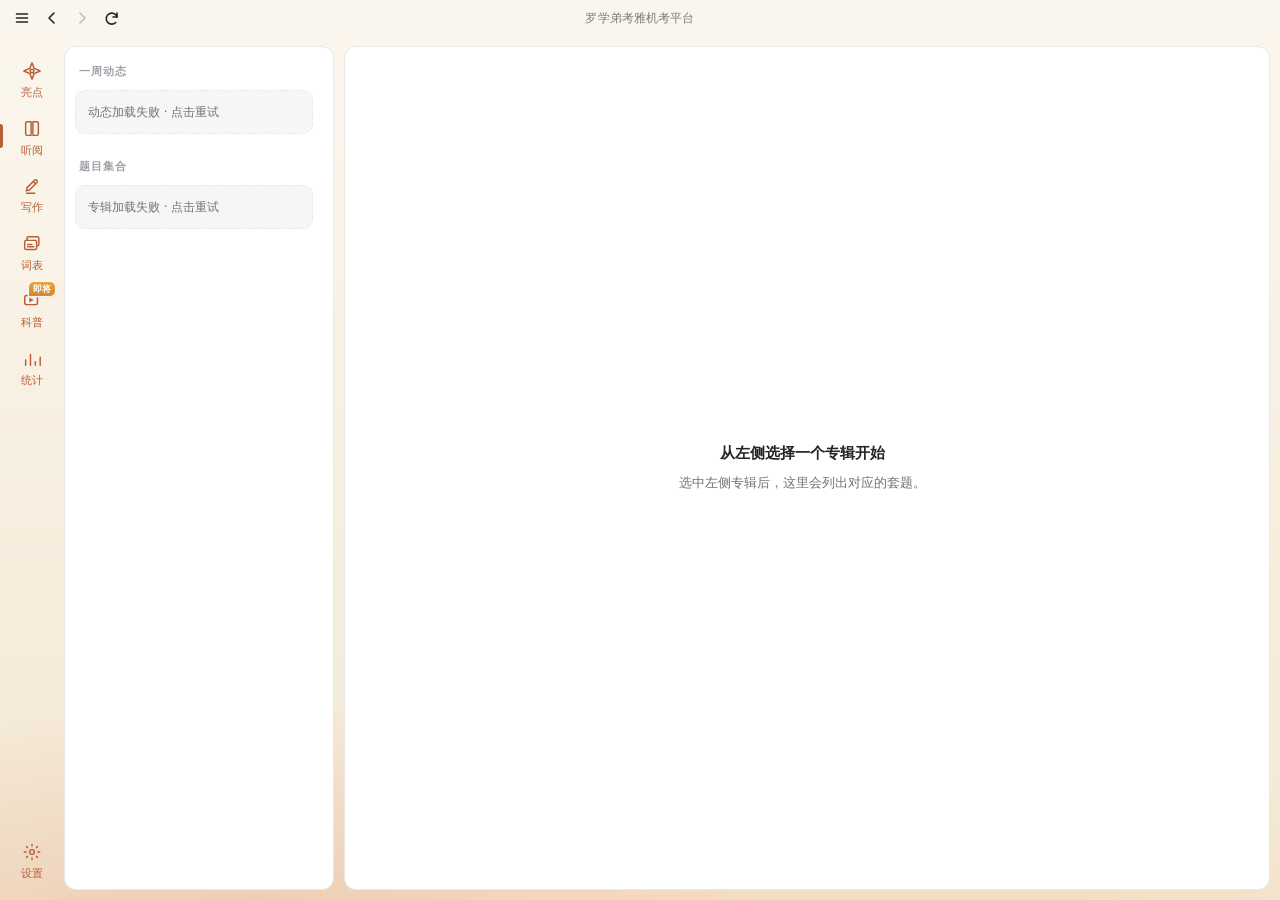
<file: index.html>
<!doctype html>
<html lang="zh-CN">
  <head>
    <meta charset="UTF-8" />
    <meta name="viewport" content="width=device-width, initial-scale=1.0, viewport-fit=cover" />
    <meta name="apple-mobile-web-app-capable" content="yes" />
    <meta name="apple-mobile-web-app-title" content="罗学弟考雅机考平台" />
    <meta name="theme-color" content="#fbf6ed" />
    <title>罗学弟考雅机考平台</title>
    <!-- 子路径部署（GitHub 项目页形如 /仓库名/）时让 vue-router 取到正确 base -->
    <base href="./" />
    <script>window.__XXGG_WEB_CONFIG__={"appName":"罗学弟考雅机考平台","appVersion":"0.9.17-rc.2","apiBaseUrl":"https://www.9fnnn.com/api/listen","practiceApiBaseUrl":"https://www.9fnnn.com/api","userAuthApiBaseUrl":"https://www.9fnnn.com/api","apiMode":"online","env":"production","upstream":"https://www.9fnnn.com","mediaHosts":["static.9fnnn.com","www.9fnnn.com","9fnnn.com","xxgg-test.jingying.vip"],"enableMediaProxy":false};</script>
    <script>
      // 还原 404.html 暂存的深链接（GitHub Pages 无服务端重写）
      (function () {
        try {
          var saved = sessionStorage.getItem("xxgg.gh.redirect");
          if (saved) {
            sessionStorage.removeItem("xxgg.gh.redirect");
            history.replaceState(null, "", saved);
          }
        } catch (e) {}
      })();
    </script>
    <script src="./xxgg-web-preload.js?v=20261011-app-0.9.17-rc.2"></script>
    <script src="./xxgg-answer-extract.js?v=20261011-app-0.9.17-rc.2"></script>
    <script src="./xxgg-compose-rules.js?v=20261019-compose-timeout"></script>
    <script src="./xxgg-local-mode.js?v=20261019-compose-timeout"></script>
    <script src="./xxgg-server-compose.js?v=20261019-compose-timeout"></script>
    <script src="./xxgg-touch-selection.js?v=20261011-app-0.9.17-rc.2"></script>
    <script src="./xxgg-ui-patch.js?v=20261011-compose-rules-r2"></script>
    <script src="./xxgg-public-ranking.js?v=20261012-ranking-progress"></script>
    <script src="./xxgg-vocabulary-export.js?v=20261014-vocabulary-export"></script>
    <link rel="stylesheet" href="./xxgg-vocabulary-export.css?v=20261014-vocabulary-export">
    <script type="module" crossorigin src="./assets/index-5c7298db.js"></script>
    <link rel="stylesheet" crossorigin href="./assets/index-Bl3ciyGD.css">
  </head>
  <body>
    <div id="app"></div>
  </body>
</html>
</file>
<file: xxgg-vocabulary-export.css>
.xxgg-vocab-export {
  display: flex;
  align-items: center;
  flex-wrap: wrap;
  gap: 8px;
  flex-shrink: 0;
  padding: 9px 14px;
  border-bottom: 1px solid var(--border);
  color: var(--text);
  background: var(--bg);
  font-size: 12px;
}
.xxgg-vocab-part { display: inline-flex; align-items: center; gap: 6px; font-weight: 600; }
.xxgg-vocab-part select, .xxgg-vocab-export-btn {
  min-height: 32px;
  padding: 5px 9px;
  border: 1px solid var(--border);
  border-radius: 6px;
  color: var(--text);
  background: var(--bg);
  font: inherit;
}
.xxgg-vocab-export-btn { cursor: pointer; font-weight: 600; }
.xxgg-vocab-export-btn:hover:enabled { background: var(--bg-muted); }
.xxgg-vocab-export-btn:disabled { opacity: .45; cursor: not-allowed; }
.xxgg-vocab-export-count { flex: 1 1 150px; color: var(--text-muted); }
.xxgg-vocab-export-status { flex-basis: 100%; color: var(--text-muted); }
@media (max-width: 520px) {
  .xxgg-vocab-export-count { flex-basis: calc(100% - 180px); }
  .xxgg-vocab-export-btn { min-height: 38px; }
}
</file>
<file: assets/index-Bl3ciyGD.css>
:root{--color-primary-blue: #00A6ED;--color-primary-blue-rgb: 0, 166, 237;--color-primary-green: #00D26A;--color-primary-green-rgb: 0, 210, 106;--color-primary-red: #F92F60;--color-primary-orange: #FFB02D;--color-primary-orange-rgb: 255, 176, 45;--color-deep-blue: #0D4A6A;--color-deep-red: #4A1A2E;--color-border: #d0d0d0;--color-border-light: #e0e0e0;--color-text-primary: #000000;--color-text-secondary: #666666;--color-text-muted: #999999}*{margin:0;padding:0;box-sizing:border-box}body{font-family:system-ui,-apple-system,BlinkMacSystemFont,Segoe UI,sans-serif;-webkit-font-smoothing:antialiased;-moz-osx-font-smoothing:grayscale;background:#fff}#app{width:100vw;height:100vh}.wc-bar[data-v-32bc0a30]{--wc-menu-bg: #ffffff;--wc-menu-fg: #232427;--wc-menu-fg-muted: #71727a;--wc-menu-border: #e8e8e9;position:relative;display:flex;align-items:stretch;background:var(--wc-bg);color:var(--wc-fg);-webkit-user-select:none;user-select:none;-webkit-app-region:drag;flex-shrink:0;font-family:Inter,Noto Sans SC,system-ui,-apple-system,sans-serif;font-size:12.5px;z-index:100;transition:background-color .15s ease,color .15s ease}.wc-left[data-v-32bc0a30],.wc-right[data-v-32bc0a30]{position:relative;z-index:1;display:flex;align-items:center;-webkit-app-region:no-drag;flex-shrink:0}.wc-left[data-v-32bc0a30]{gap:2px;padding:0 8px}.wc-bar--mac .wc-left[data-v-32bc0a30]{padding-left:80px}.wc-drag[data-v-32bc0a30]{position:absolute;inset:0;min-width:0;display:flex;align-items:center;justify-content:center;pointer-events:none}.wc-title[data-v-32bc0a30]{max-width:calc(100% - 320px);font-size:12px;color:var(--wc-fg-muted);font-weight:500;letter-spacing:.01em;white-space:nowrap;overflow:hidden;text-overflow:ellipsis;pointer-events:none}.wc-icon-btn[data-v-32bc0a30]{appearance:none;border:0;background:transparent;width:28px;height:28px;display:grid;place-items:center;color:var(--wc-fg);border-radius:5px;cursor:default;transition:background .08s,color .08s}.wc-icon-btn[data-v-32bc0a30]:hover:not(:disabled){background:var(--wc-hover)}.wc-icon-btn[data-v-32bc0a30]:active:not(:disabled){background:var(--wc-active)}.wc-icon-btn[data-v-32bc0a30]:disabled{color:var(--wc-fg-muted);opacity:.45;cursor:not-allowed}.wc-menu-trigger[data-v-32bc0a30]{position:relative;display:flex;align-items:center}.wc-menu-trigger.is-open .wc-icon-btn[data-v-32bc0a30]{background:var(--wc-active)}.wc-menu[data-v-32bc0a30]{position:absolute;top:calc(100% + 2px);left:0;min-width:220px;background:var(--wc-menu-bg);border:1px solid var(--wc-menu-border);border-radius:8px;padding:4px;box-shadow:0 14px 38px -12px #00000047,0 4px 12px -4px #00000024;z-index:200;display:flex;flex-direction:column}.wc-menu-item[data-v-32bc0a30]{appearance:none;border:0;background:transparent;display:flex;align-items:center;justify-content:space-between;gap:24px;padding:7px 10px;font:inherit;font-size:12.5px;color:var(--wc-menu-fg);border-radius:5px;cursor:default;text-align:left;line-height:1.3}.wc-menu-item[data-v-32bc0a30]:hover{background:#3a6ea8;color:#fff}.wc-menu-item:hover .wc-menu-shortcut[data-v-32bc0a30]{color:#ffffffbf}.wc-menu-shortcut[data-v-32bc0a30]{font-size:11px;color:var(--wc-menu-fg-muted);font-variant-numeric:tabular-nums;letter-spacing:.02em}.wc-menu-sep[data-v-32bc0a30]{height:1px;background:var(--wc-menu-border);margin:4px 6px}.wc-brand[data-v-32bc0a30]{gap:10px;padding:0 6px 0 14px;-webkit-app-region:drag;font-family:system-ui,-apple-system,Segoe UI,PingFang SC,Microsoft YaHei,sans-serif}.wc-brand-dot[data-v-32bc0a30]{width:10px;height:10px;border-radius:50%;background:#3a6ea8}.wc-brand-title[data-v-32bc0a30]{font-size:12.5px;font-weight:600;letter-spacing:-.01em;color:#232427}.wc-brand-sep[data-v-32bc0a30]{width:1px;height:14px;background:#d8d8da}.wc-brand-sub[data-v-32bc0a30]{font-size:12px;font-weight:500;color:#a0a1a8}.wc-bar--spelling-recall[data-v-32bc0a30]{border-bottom:1px solid #e8e8e9}html,body,#app{height:100%;margin:0;padding:0}.app-shell{--titlebar-h: 36px;display:flex;flex-direction:column;width:100%;height:100%}.app-shell__body{flex:1;min-height:0;position:relative;overflow:hidden}.ielts-sb-list{padding:0 10px 10px;display:flex;flex-direction:column;gap:6px;flex:1;min-height:0;overflow-y:auto}.ielts-login-banner{flex-shrink:0;margin:12px 24px 0 14px;display:flex;align-items:center;gap:10px;padding:8px 10px 8px 12px;border:1px solid color-mix(in oklab,var(--accent) 24%,var(--border));background:color-mix(in oklab,var(--accent) 5%,var(--bg));border-radius:9px;font-size:12.5px;color:var(--text);line-height:1.3}.ielts-login-banner-ico{width:22px;height:22px;border-radius:6px;display:inline-grid;place-items:center;background:color-mix(in oklab,var(--accent) 14%,var(--bg));color:var(--accent);flex-shrink:0}.ielts-login-banner-text{flex:1;min-width:0;color:var(--text-muted)}.ielts-login-banner-text strong{color:var(--text);font-weight:600;margin-right:4px}.ielts-login-banner-btn{appearance:none;border:0;background:var(--accent);color:#fff;font:inherit;font-size:12px;font-weight:600;line-height:1;padding:6px 12px;border-radius:6px;cursor:pointer;flex-shrink:0;display:inline-flex;align-items:center;gap:4px;transition:background .12s,transform .08s}.ielts-login-banner-btn:hover:not(:disabled){background:color-mix(in oklab,var(--accent) 88%,#000)}.ielts-login-banner-btn:active:not(:disabled){transform:scale(.97)}.ielts-login-banner-btn:disabled{opacity:.6;cursor:not-allowed}@container (max-width: 520px){.ielts-login-banner-text-sub{display:none}}.ielts-fu-banner{--fu-fg: #c66a1f;--fu-fg-strong: #a04f0f;--fu-bg: #fff4e8;--fu-border: #f3c79a;flex-shrink:0;margin:10px 24px 0 14px;display:flex;align-items:center;gap:10px;padding:8px 10px 8px 12px;border:1px solid var(--fu-border);background:var(--fu-bg);border-radius:9px;font-size:12.5px;color:var(--text);line-height:1.3}.ielts-fu-banner-ico{width:22px;height:22px;border-radius:6px;display:inline-grid;place-items:center;background:color-mix(in oklab,var(--fu-fg) 18%,var(--fu-bg));color:var(--fu-fg-strong);flex-shrink:0}.ielts-fu-banner-text{flex:1;min-width:0;color:var(--text-muted)}.ielts-fu-banner-text strong{color:var(--text);font-weight:600;margin-right:4px}.ielts-fu-banner-ver{display:inline-flex;align-items:center;gap:4px;margin-left:6px;padding:1px 6px;border-radius:4px;background:color-mix(in oklab,var(--fu-fg) 14%,transparent);color:var(--fu-fg-strong);font-size:11px;font-weight:500;font-variant-numeric:tabular-nums}.ielts-fu-banner-btn{appearance:none;border:0;background:var(--fu-fg);color:#fff;font:inherit;font-size:12px;font-weight:600;line-height:1;padding:6px 12px;border-radius:6px;cursor:pointer;flex-shrink:0;display:inline-flex;align-items:center;gap:5px;transition:background .12s,transform .08s}.ielts-fu-banner-btn:hover{background:var(--fu-fg-strong)}.ielts-fu-banner-btn:active{transform:scale(.97)}.ielts-card.is-done{background:color-mix(in oklab,var(--done-bg) 22%,var(--bg));box-shadow:inset 3px 0 0 var(--done-fg)}.ielts-card.is-done:hover{background:color-mix(in oklab,var(--done-bg) 38%,var(--bg))}.ielts-card.is-done .ielts-card-en{color:var(--text-muted)}.ielts-card.is-done .ielts-card-zh-inline{color:var(--text-subtle)}.ielts-card.is-done .ielts-card-status.is-done{background:var(--done-fg);color:#fff;box-shadow:0 0 0 3px color-mix(in oklab,var(--done-fg) 20%,transparent)}.ielts-sb-item{position:relative;display:grid;grid-template-columns:32px 1fr;column-gap:10px;row-gap:5px;padding:11px 12px;background:var(--bg);border:1px solid var(--border);border-radius:10px;color:var(--text);cursor:default;-webkit-user-select:none;user-select:none;transition:border-color .14s,background .14s,box-shadow .14s,transform .14s;box-shadow:0 1px #0f0f0f05;overflow:hidden}.ielts-sb-item:hover{border-color:var(--border-strong);box-shadow:0 1px #0f0f0f08,0 6px 18px -10px #0f0f0f38}.ielts-sb-item.is-active{border-color:var(--sb-c, var(--accent));background:var(--bg);box-shadow:0 0 0 1px var(--sb-c, var(--accent)) inset,0 6px 18px -10px color-mix(in oklab,var(--sb-c, var(--accent)) 40%,transparent)}.ielts-sb-item .sb-ico{grid-row:1 / span 2;align-self:center;width:32px;height:32px;border-radius:50%;display:grid;place-items:center;background:color-mix(in oklab,var(--sb-c, var(--accent)) 14%,var(--bg));color:var(--sb-c, var(--accent));font-size:12px;font-weight:700;line-height:1;letter-spacing:-.02em;flex-shrink:0;box-shadow:inset 0 0 0 1px color-mix(in oklab,var(--sb-c, var(--accent)) 22%,transparent)}.ielts-sb-item.is-active .sb-ico{background:var(--sb-c, var(--accent));color:#fff}.ielts-sb-item .sb-row1{grid-column:2;display:flex;align-items:center;gap:6px;font-size:15px;font-weight:600;line-height:var(--lh-tight);letter-spacing:-.005em}.ielts-sb-item .sb-name{overflow:hidden;text-overflow:ellipsis;white-space:nowrap;flex:1;min-width:0}.ielts-sb-item .sb-freq{flex-shrink:0;font-size:10px;font-weight:600;line-height:1;padding:3px 6px;border-radius:4px;letter-spacing:.02em;white-space:nowrap}.ielts-sb-item .sb-freq--hot{background:var(--tag-hot-bg);color:var(--tag-hot-fg)}.ielts-sb-item .sb-freq--sub{background:var(--tag-prev-bg);color:var(--tag-prev-fg)}.ielts-sb-item .sb-row2{grid-column:2;display:flex;align-items:center;line-height:1.3}.ielts-sb-item .sb-count{display:inline-flex;align-items:baseline;gap:1px;color:var(--text-subtle);font-variant-numeric:tabular-nums;font-size:11.5px}.ielts-sb-item .sb-count strong{color:var(--text-muted);font-weight:600;font-size:13px}.ielts-sb-item.is-active .sb-count strong{color:var(--sb-c, var(--accent))}.ielts-sb-item .sb-count-sep{margin:0 1px;opacity:.5}.ielts-sb-item .sb-count-total{color:var(--text-subtle)}.ielts-sb-item .sb-count-unit{margin-left:3px;font-size:10.5px;color:var(--text-subtle);opacity:.8}.ielts-filter-wrap{position:relative;align-self:center;margin-top:6px}.ielts-filter-btn{appearance:none;border:1px solid var(--border);background:var(--bg);color:var(--text-muted);font:inherit;font-size:12.5px;font-weight:500;line-height:1;padding:7px 11px 7px 9px;border-radius:7px;cursor:pointer;display:inline-flex;align-items:center;gap:6px;position:relative;transition:background .12s,border-color .12s,color .12s}.ielts-filter-btn:hover,.ielts-filter-btn.is-open{background:var(--bg-muted);border-color:var(--border-strong);color:var(--text)}.ielts-filter-btn.is-active{border-color:color-mix(in oklab,var(--accent) 50%,var(--border));color:var(--accent);background:color-mix(in oklab,var(--accent) 6%,var(--bg))}.ielts-filter-btn-count{color:var(--accent);font-size:12.5px;font-weight:700;line-height:1;font-variant-numeric:tabular-nums}.ielts-filter-btn svg{flex-shrink:0}.ielts-filter-pop{position:absolute;top:calc(100% + 6px);right:0;width:256px;background:var(--bg);border:1px solid var(--border-strong);border-radius:10px;box-shadow:0 1px #ffffff80 inset,0 16px 40px -12px #0f0f0f47,0 4px 12px -4px #0f0f0f24;z-index:50;overflow:hidden;animation:filterPopIn .14s cubic-bezier(.2,.8,.3,1) both}@keyframes filterPopIn{0%{opacity:0;transform:translateY(-4px) scale(.98)}to{opacity:1;transform:translateY(0) scale(1)}}.ielts-filter-pop-section{padding:8px 6px}.ielts-filter-pop-section+.ielts-filter-pop-section{border-top:1px solid var(--border)}.ielts-filter-pop-label{font-size:10px;font-weight:600;letter-spacing:.08em;text-transform:uppercase;color:var(--text-subtle);padding:4px 10px 6px}.ielts-filter-pop-item{appearance:none;border:0;background:transparent;width:100%;display:flex;align-items:center;gap:8px;padding:8px 10px;border-radius:6px;color:var(--text);font:inherit;font-size:12.5px;text-align:left;cursor:pointer;line-height:1.2;transition:background .1s,color .1s}.ielts-filter-pop-item:hover{background:var(--bg-muted)}.ielts-filter-pop-item .ico{width:16px;height:16px;display:inline-grid;place-items:center;color:var(--text-subtle);flex-shrink:0}.ielts-filter-pop-item .label{flex:1;min-width:0}.ielts-filter-pop-item .check{width:16px;height:16px;display:inline-grid;place-items:center;color:var(--accent);flex-shrink:0;opacity:0;transition:opacity .1s}.ielts-filter-pop-item.is-selected{color:var(--text);font-weight:600}.ielts-filter-pop-item.is-selected .check{opacity:1}.ielts-filter-pop-item.is-selected .ico{color:var(--accent)}.ielts-filter-pop-item.is-login-required{cursor:not-allowed}.ielts-filter-pop-item.is-login-required .label{color:var(--text-subtle)}.ielts-filter-pop-item.is-login-required .ico{color:var(--text-subtle);opacity:.7}.ielts-filter-pop-item.is-login-required:hover{background:transparent}.ielts-filter-pop-login{flex-shrink:0;font-size:10px;font-weight:500;line-height:1;padding:2px 6px;border-radius:4px;background:var(--bg-muted);color:var(--text-subtle);white-space:nowrap}.ielts-filter-pop-ft{display:flex;justify-content:space-between;align-items:center;gap:8px;padding:8px 12px;border-top:1px solid var(--border);background:var(--bg-muted)}.ielts-filter-pop-summary{font-size:11px;color:var(--text-subtle);font-variant-numeric:tabular-nums}.ielts-filter-pop-reset{appearance:none;border:0;background:transparent;color:var(--text-muted);font:inherit;font-size:12px;font-weight:500;padding:4px 8px;margin:-4px -4px -4px 0;border-radius:5px;cursor:pointer;transition:background .1s,color .1s}.ielts-filter-pop-reset:hover{background:var(--bg);color:var(--text)}.ielts-filter-pop-reset:disabled,.ielts-filter-pop-reset[aria-disabled=true]{opacity:.4;cursor:not-allowed}.ielts-scroll{flex:1;overflow-y:auto;padding:4px 14px 24px;scroll-behavior:smooth;scrollbar-gutter:stable}.ielts-scroll:has(>.ielts-content-state){padding-top:0;padding-bottom:0}.ielts-scroll::-webkit-scrollbar{width:10px}.ielts-scroll::-webkit-scrollbar-thumb{background:#00000014;border-radius:6px;border:2px solid var(--bg);background-clip:content-box}.ielts-scroll::-webkit-scrollbar-thumb:hover{background:#0000002e;border:2px solid var(--bg);background-clip:content-box}.ielts-content-state{flex:1;min-height:100%;display:flex;flex-direction:column;align-items:center;justify-content:center;gap:8px;padding:40px 32px;text-align:center;color:var(--text-muted)}.ielts-content-state-title{font-size:15px;font-weight:600;color:var(--text)}.ielts-content-state-text{max-width:420px;font-size:13px;line-height:1.6;color:var(--text-muted)}.ielts-content-state-btn{appearance:none;margin-top:4px;border:1px solid var(--border-strong);border-radius:6px;background:var(--bg);color:var(--text);padding:7px 12px;font:inherit;cursor:pointer}.ielts-content-state-btn:hover{background:var(--bg-muted)}.ielts-cards{display:flex;flex-direction:column;gap:0;border:1px solid var(--border);border-radius:var(--radius);overflow:hidden;background:var(--bg)}.ielts-card{display:grid;grid-template-columns:auto 1fr auto auto auto;align-items:center;gap:12px;padding:10px 16px;background:var(--bg);border:0;border-bottom:1px solid var(--border);border-radius:0;cursor:default;transition:background .12s;box-shadow:none}.ielts-card:last-child{border-bottom:0}.ielts-card:hover{background:var(--card-hover-bg)}.ielts-card-status{width:22px;height:22px;border-radius:50%;display:grid;place-items:center;background:var(--bg-sunken);color:#6b7280;flex-shrink:0}.ielts-card-status.is-done{background:var(--done-bg);color:var(--done-fg)}.ielts-card-status.is-checking{background:var(--accent-soft);color:var(--accent)}.ielts-card-title{min-width:0;display:flex;flex-direction:column;gap:4px}.ielts-card-title-row{display:flex;align-items:center;gap:4px;flex-wrap:wrap;line-height:1.3}.ielts-card-en{font-size:15px;font-weight:700;color:var(--text)}.ielts-card-zh-inline{font-size:12.5px;color:var(--text-muted);line-height:1.3}.ielts-card-title-hl{background:rgba(var(--color-primary-orange-rgb),.22);color:inherit;border-radius:2px;padding:0 1px}.ielts-card-tag-row{display:flex;align-items:center}.ielts-unit-label{display:inline-flex;align-items:center;max-width:240px;min-height:20px;padding:2px 7px;border-radius:999px;font-size:11px;font-weight:700;line-height:1.35;white-space:nowrap;overflow:hidden;text-overflow:ellipsis;box-shadow:inset 0 0 0 1px #0f0f0f14}.ielts-tag{display:inline-flex;align-items:center;gap:4px;padding:2px 7px;border-radius:999px;font-size:11.5px;font-weight:500;line-height:1.5;white-space:nowrap}.ielts-tag.tag-new{background:var(--tag-new-bg);color:var(--tag-new-fg)}.ielts-tag.tag-hot{background:var(--tag-hot-bg);color:var(--tag-hot-fg)}.ielts-tag.tag-prev{background:var(--tag-prev-bg);color:var(--tag-prev-fg)}.ielts-acc{--acc-good: #2f8a55;--acc-bad: #c25a4a;--acc-eq: #c89a3a;--acc-neutral: var(--text);--acc-mine: var(--acc-neutral);--avg-color: #c89a3a;display:grid;grid-template-rows:auto auto;row-gap:3px;width:103px;font-variant-numeric:tabular-nums}.ielts-acc.tone-good{--acc-mine: var(--acc-good)}.ielts-acc.tone-bad{--acc-mine: var(--acc-bad)}.ielts-acc.tone-eq{--acc-mine: var(--acc-eq)}.ielts-acc-row{display:grid;grid-template-columns:22px 1fr 32px;align-items:center;column-gap:6px;line-height:1}.ielts-acc-label{font-size:10px;color:var(--text-subtle);letter-spacing:.02em;font-weight:500}.ielts-acc-bar{position:relative;height:4px;background:var(--bg-sunken);border-radius:999px;overflow:hidden}.ielts-acc-bar i{display:block;height:100%;border-radius:inherit;transition:width .25s ease}.ielts-acc-num{font-size:11.5px;font-weight:600;text-align:right}.ielts-acc-mine .ielts-acc-label{color:var(--text-muted);font-weight:600}.ielts-acc-mine .ielts-acc-bar i{background:var(--acc-mine)}.ielts-acc-mine .ielts-acc-num{color:var(--acc-mine);font-size:13px}.ielts-acc-avg .ielts-acc-bar i{background:var(--avg-color);opacity:.55}.ielts-acc-avg .ielts-acc-num{color:var(--avg-color);font-weight:500}.ielts-card-go{color:var(--text-subtle);width:18px;height:18px;margin-left:10px;transition:color .12s,transform .12s}.ielts-card:hover .ielts-card-go{color:var(--text);transform:translate(2px)}.ielts-card.is-open{background:var(--card-active-bg);border-bottom-color:var(--border-strong)}.ielts-card.is-open .ielts-card-go{color:var(--text-muted)}.ielts-card-right{position:relative;display:grid;align-items:center;width:103px}.ielts-card-right-acc{grid-area:1 / 1;transition:opacity .18s ease,transform .22s cubic-bezier(.4,.1,.2,1)}.ielts-card-rank,.ielts-card-report,.ielts-card-completed-at{width:103px;display:grid;gap:3px;justify-items:end;line-height:1;font-variant-numeric:tabular-nums}.ielts-card-rank-label,.ielts-card-report-label,.ielts-card-completed-label{font-size:10px;color:var(--text-subtle);font-weight:500}.ielts-card-rank strong,.ielts-card-report strong,.ielts-card-completed-at strong{color:var(--text);font-size:13px;font-weight:700}.ielts-card-report.is-empty strong{color:var(--text-subtle)}.ielts-card-right.is-notes,.ielts-card-right.is-notes .ielts-card-right-display{width:152px}.ielts-note{--note: color-mix(in oklab, var(--accent) 88%, var(--text));display:flex;flex-direction:column;align-items:flex-end;gap:5px}.ielts-note.is-empty{--note: var(--text-subtle)}.ielts-note-hd{display:flex;align-items:center;gap:5px;line-height:1;color:var(--note)}.ielts-note-glyph{flex:none;opacity:.9}.ielts-note-count{font-size:11.5px;font-weight:600;font-variant-numeric:tabular-nums}.ielts-note.is-empty .ielts-note-count{font-weight:500;color:var(--text-subtle)}.ielts-note-none{font-size:12px;color:var(--text-subtle)}.ielts-note-retry{border:0;background:none;padding:0;font:inherit;cursor:pointer}.ielts-note-retry:hover{color:var(--text-muted)}.ielts-note-dots{display:flex;flex-wrap:wrap;justify-content:flex-end;gap:3px;max-width:152px}.ielts-note-dot{width:7px;height:7px;border-radius:2px;background:var(--bg-sunken);box-shadow:inset 0 0 0 1px color-mix(in oklab,var(--border) 80%,transparent)}.ielts-note-dot.has-note{background:var(--note);box-shadow:none}.ielts-note--dots.is-empty .ielts-note-dots{opacity:.55}.ielts-rank-more{display:flex;justify-content:center;padding:10px 0 2px;margin-top:2px}.ielts-rank-pill{appearance:none;font-family:inherit;display:inline-flex;align-items:center;gap:7px;padding:8px 18px;border-radius:999px;background:var(--bg);border:1px solid var(--border);box-shadow:0 2px 8px -2px #0f0f0f14,0 1px #0f0f0f08;font-size:12.5px;font-weight:500;line-height:1;color:var(--text-muted);white-space:nowrap;transition:border-color .14s,box-shadow .14s,background .14s}.ielts-rank-pill:hover{border-color:var(--border-strong);box-shadow:0 2px 10px -2px #0f0f0f1f,0 1px #0f0f0f0a}.ielts-rank-pill svg{flex-shrink:0}.ielts-rank-pill-sep{width:1px;height:12px;background:var(--border);margin:0 3px;flex-shrink:0}.ielts-rank-pill-link{appearance:none;border:0;background:transparent;font:inherit;color:var(--accent);font-size:12.5px;font-weight:500;text-decoration:none;display:inline-flex;align-items:center;gap:3px;cursor:pointer;transition:color .12s}.ielts-rank-pill-link:hover{color:color-mix(in oklab,var(--accent) 80%,#000)}.ielts-rank-pill.is-load-more{color:var(--accent);cursor:pointer;padding:8px 20px}.ielts-rank-pill.is-load-more:hover{border-color:color-mix(in oklab,var(--accent) 40%,var(--border));background:color-mix(in oklab,var(--accent) 4%,var(--bg))}.ielts-rank-pill.is-load-more:disabled{cursor:default;opacity:.7}.ielts-rank-pill.is-no-more{background:var(--bg-muted);border-color:transparent;box-shadow:none;color:var(--text-subtle);font-weight:400;font-size:12px;padding:7px 16px;gap:5px}.ielts-rank-pill.is-no-more:hover{border-color:transparent;box-shadow:none}.ielts-card-completed-at.is-empty strong{color:var(--text-subtle);font-weight:600}.ielts-card-right-actions{position:absolute;top:50%;right:0;opacity:0;transform:translate(8px,-50%);pointer-events:none;display:flex;align-items:center;gap:6px;transition:opacity .18s ease,transform .22s cubic-bezier(.4,.1,.2,1)}.ielts-card.reveal-slide.is-slid .ielts-card-right-acc{opacity:0;transform:translate(-8px);pointer-events:none}.ielts-card.reveal-slide.is-slid .ielts-card-right-actions{opacity:1;transform:translateY(-50%);pointer-events:auto}.ielts-card.reveal-slide.is-slid .ielts-card-go{display:none}.ielts-card.reveal-slide.is-slid .ielts-card-right{grid-column:4 / -1}.ielts-action-btn{appearance:none;display:inline-flex;align-items:center;justify-content:center;gap:5px;font:inherit;font-size:12.5px;font-weight:500;line-height:1;padding:5px 12px;border-radius:6px;border:1px solid var(--border-strong);background:var(--bg);color:var(--text);cursor:default;transition:background .1s,border-color .1s,color .1s;white-space:nowrap}.ielts-action-btn:hover{background:var(--bg-sunken)}.ielts-action-btn:disabled{opacity:.65;cursor:not-allowed}.ielts-action-btn--primary{background:var(--accent);border-color:var(--accent);color:#fff}.ielts-action-btn--primary:hover{background:color-mix(in oklab,var(--accent) 88%,#000);border-color:color-mix(in oklab,var(--accent) 88%,#000)}.ielts-action-btn--primary:disabled{opacity:.65;cursor:wait}.ielts-action-btn--memlink:disabled{cursor:not-allowed}.ielts-action-btn--primary.is-login-required:disabled{cursor:not-allowed}.ielts-card.is-checking{background:var(--bg-muted);border-bottom-style:dashed;cursor:not-allowed}.ielts-card.is-checking:hover{background:var(--bg-muted)}.ielts-card.is-checking .ielts-card-en,.ielts-card.is-checking .ielts-card-zh-inline{color:var(--text-muted)}.ielts-card-checking-pill{display:inline-flex;align-items:center;gap:8px;padding:4px 8px;border-radius:999px;background:var(--accent-soft);color:var(--accent);font-size:11px;font-weight:600;line-height:1;white-space:nowrap}.ielts-check-pulse{display:inline-flex;align-items:center;gap:2px}.ielts-check-pulse i{width:4px;height:4px;border-radius:50%;background:currentColor;opacity:.55}.ielts-card-lock{color:var(--text-subtle);width:16px;height:16px;opacity:.7}.ielts-pick{box-sizing:border-box;width:18px;height:18px;margin-left:10px;justify-self:end;border-radius:5px;display:grid;place-items:center;border:1.5px solid var(--border-strong);background:var(--bg);color:#fff;transition:background .14s,border-color .14s}.ielts-pick svg{display:block;opacity:0}.ielts-pick.is-on{background:var(--accent);border-color:var(--accent)}.ielts-pick.is-on svg{opacity:1}.ielts-pick.is-disabled{opacity:.45;border-style:dashed}.ielts-card.is-pickable:not(.is-pick-disabled):hover .ielts-pick:not(.is-on){border-color:var(--accent)}.ielts-card.is-pickable:focus-visible{outline:2px solid var(--accent);outline-offset:-2px}.ielts-app .ielts-cards>.ielts-card.is-picked{background:color-mix(in oklab,var(--accent) 6%,var(--bg))}.ielts-app .ielts-cards>.ielts-card.is-picked:hover{background:color-mix(in oklab,var(--accent) 9%,var(--bg))}.ielts-app .ielts-cards>.ielts-card.is-pick-disabled,.ielts-app .ielts-cards>.ielts-card.is-pick-disabled:hover{background:var(--bg-muted);cursor:not-allowed}.ielts-card.is-pick-disabled .ielts-card-en,.ielts-card.is-pick-disabled .ielts-card-zh-inline{color:var(--text-muted)}.ielts-pick-reason{display:inline-flex;align-items:center;min-height:20px;padding:1px 7px;border:1px dashed var(--border-strong);border-radius:999px;font-size:11px;line-height:1.35;color:var(--text-muted);white-space:nowrap}.ielts-unit-label+.ielts-pick-reason{margin-left:6px}.ielts-sb-state{padding:12px;border:1px dashed var(--border);border-radius:10px;background:var(--bg-muted);color:var(--text-muted);font-size:12px;line-height:1.5}.ielts-sb-state--button{appearance:none;width:100%;text-align:left;font-family:inherit;cursor:pointer}.ielts-sb-state--button:hover{color:var(--text);border-color:var(--border-strong)}.auth-root[data-v-59c23d4b]{--auth-bg: #ffffff;--auth-bg-muted: #f6f6f7;--auth-bg-sunken: #ededee;--auth-border: #e8e8e9;--auth-border-strong: #d8d8da;--auth-text: #232427;--auth-text-muted: #71727a;--auth-text-subtle: #a0a1a8;--auth-accent: #3a6ea8;--auth-error: #c83a3a;--auth-error-soft: rgba(213, 76, 76, .06);--auth-success: #2f8a55;font-family:Inter,Noto Sans SC,system-ui,-apple-system,sans-serif;color:var(--auth-text)}.auth-root--embedded[data-v-59c23d4b]{display:flex;flex-direction:column;height:100%;width:100%;background:var(--auth-bg)}.auth-root--modal[data-v-59c23d4b]{position:fixed;inset:0;z-index:1000;background:#0f0f0f73;display:flex;align-items:center;justify-content:center}.auth-root--modal .ielts-auth[data-v-59c23d4b]{width:480px;max-width:90vw;max-height:90vh;background:var(--auth-bg);border-radius:12px;box-shadow:0 24px 60px -16px #0f0f0f59;overflow:hidden}.ielts-auth[data-v-59c23d4b]{flex:1;min-height:0;display:flex;flex-direction:column;background:var(--auth-bg);color:var(--auth-text);animation:authFadeIn-59c23d4b .22s cubic-bezier(.2,.8,.3,1) both}@keyframes authFadeIn-59c23d4b{0%{opacity:0;transform:translateY(4px)}to{opacity:1;transform:translateY(0)}}.ielts-auth-hd[data-v-59c23d4b]{position:sticky;top:0;z-index:5;display:flex;align-items:center;justify-content:space-between;padding:12px 14px;background:var(--auth-bg);border-bottom:1px solid var(--auth-border)}.ielts-auth-steps[data-v-59c23d4b]{display:inline-flex;align-items:center;gap:8px}.ielts-auth-step[data-v-59c23d4b]{display:inline-flex;align-items:center;gap:7px;color:var(--auth-text-subtle);font-size:12.5px;line-height:1;transition:color .14s}.ielts-auth-step-dot[data-v-59c23d4b]{width:20px;height:20px;border-radius:50%;display:inline-flex;align-items:center;justify-content:center;background:var(--auth-bg-sunken);color:var(--auth-text-subtle);transition:background .14s,color .14s}.ielts-auth-step-bullet[data-v-59c23d4b]{display:block;width:6px;height:6px;border-radius:50%;background:currentColor}.ielts-auth-step.is-current[data-v-59c23d4b]{color:var(--auth-text);font-weight:600}.ielts-auth-step.is-current .ielts-auth-step-dot[data-v-59c23d4b]{background:var(--auth-accent);color:#fff}.ielts-auth-step.is-done[data-v-59c23d4b]{color:var(--auth-text-muted)}.ielts-auth-step.is-done .ielts-auth-step-dot[data-v-59c23d4b]{background:#3a6ea82e;color:var(--auth-accent)}.ielts-auth-step-line[data-v-59c23d4b]{display:inline-block;width:28px;height:1px;background:var(--auth-border)}.ielts-auth-close[data-v-59c23d4b]{appearance:none;display:inline-flex;align-items:center;gap:5px;padding:6px 10px;background:transparent;border:1px solid var(--auth-border);border-radius:6px;font:inherit;font-size:12.5px;font-weight:500;color:var(--auth-text-muted);cursor:pointer;line-height:1;transition:color .12s,background .12s,border-color .12s,transform .08s}.ielts-auth-close[data-v-59c23d4b]:hover{color:var(--auth-text);border-color:var(--auth-border-strong);background:var(--auth-bg-muted)}.ielts-auth-close[data-v-59c23d4b]:active{transform:scale(.97)}.ielts-auth-scroll[data-v-59c23d4b]{flex:1;min-height:0;overflow-y:auto;padding:28px 24px 40px}.ielts-auth-scroll[data-v-59c23d4b]::-webkit-scrollbar{width:10px}.ielts-auth-scroll[data-v-59c23d4b]::-webkit-scrollbar-thumb{background:#00000014;border-radius:6px;border:2px solid var(--auth-bg);background-clip:content-box}.ielts-auth-scroll[data-v-59c23d4b]::-webkit-scrollbar-thumb:hover{background:#0000002e;border:2px solid var(--auth-bg);background-clip:content-box}.ielts-auth-stage[data-v-59c23d4b]{max-width:380px;margin:0 auto}.ielts-auth-card[data-v-59c23d4b]{background:transparent;border:0;padding:0;box-shadow:none}.ielts-auth-card-hd[data-v-59c23d4b]{margin-bottom:24px;text-align:center}.ielts-auth-card-hd h1[data-v-59c23d4b]{margin:0 0 8px;font-size:22px;font-weight:700;letter-spacing:-.015em;color:var(--auth-text);line-height:1.2}.ielts-auth-card-hd p[data-v-59c23d4b]{margin:0;font-size:13px;color:var(--auth-text-muted);line-height:1.55}.auth-form[data-v-59c23d4b]{display:flex;flex-direction:column;gap:14px}.auth-field[data-v-59c23d4b]{display:flex;flex-direction:column;gap:6px}.auth-label[data-v-59c23d4b]{font-size:12.5px;font-weight:500;color:var(--auth-text);letter-spacing:.005em}.auth-input[data-v-59c23d4b]{appearance:none;width:100%;box-sizing:border-box;min-height:38px;padding:9px 12px;font:inherit;font-size:13.5px;color:var(--auth-text);background:var(--auth-bg);border:1px solid var(--auth-border-strong);border-radius:8px;outline:none;transition:border-color .14s,box-shadow .14s,background .14s}.auth-input[data-v-59c23d4b]::placeholder{color:var(--auth-text-subtle)}.auth-input[data-v-59c23d4b]:focus{border-color:var(--auth-accent);box-shadow:0 0 0 3px #3a6ea82e}.auth-input[data-v-59c23d4b]:disabled{background:var(--auth-bg-muted);color:var(--auth-text-subtle);cursor:not-allowed}.auth-input.is-error[data-v-59c23d4b]{border-color:var(--auth-error);background:var(--auth-error-soft)}.auth-input.is-error[data-v-59c23d4b]:focus{box-shadow:0 0 0 3px #d54c4c2e}.auth-error[data-v-59c23d4b]{font-size:11.5px;color:var(--auth-error);line-height:1.4}.auth-error--center[data-v-59c23d4b]{text-align:center}.auth-field--otp[data-v-59c23d4b]{gap:10px}.auth-otp[data-v-59c23d4b]{display:grid;grid-template-columns:repeat(6,minmax(0,1fr));gap:8px;width:100%}.auth-otp-cell[data-v-59c23d4b]{appearance:none;box-sizing:border-box;width:100%;min-width:0;aspect-ratio:1 / 1;max-height:56px;padding:0;text-align:center;font:inherit;font-family:JetBrains Mono,ui-monospace,Menlo,monospace;font-size:22px;font-weight:600;color:var(--auth-text);background:var(--auth-bg);border:1px solid var(--auth-border-strong);border-radius:10px;outline:none;caret-color:var(--auth-accent);transition:border-color .12s,box-shadow .12s,background .12s,transform .08s}.auth-otp-cell[data-v-59c23d4b]:hover{border-color:var(--auth-text-subtle)}.auth-otp-cell[data-v-59c23d4b]:focus{border-color:var(--auth-accent);box-shadow:0 0 0 3px #3a6ea82e;transform:translateY(-1px)}.auth-otp.is-error .auth-otp-cell[data-v-59c23d4b]{border-color:var(--auth-error);background:var(--auth-error-soft)}.ielts-auth-codeactions[data-v-59c23d4b]{display:flex;align-items:center;justify-content:center;gap:10px;margin-top:2px;font-size:12.5px;color:var(--auth-text-muted)}.ielts-auth-sep[data-v-59c23d4b]{color:var(--auth-text-subtle);opacity:.7}.ielts-auth-link[data-v-59c23d4b]{appearance:none;border:0;background:transparent;padding:4px 6px;font:inherit;font-size:12.5px;font-weight:500;color:var(--auth-accent);cursor:pointer;border-radius:4px;transition:background .12s,color .12s}.ielts-auth-link[data-v-59c23d4b]:hover:not(:disabled){background:#3a6ea81a}.ielts-auth-link[data-v-59c23d4b]:disabled{color:var(--auth-text-subtle);cursor:not-allowed}.ielts-auth-resend[data-v-59c23d4b]{font-size:12.5px;color:var(--auth-text-subtle);font-variant-numeric:tabular-nums}.ielts-auth-email[data-v-59c23d4b]{color:var(--auth-text);font-weight:600;letter-spacing:.005em}.auth-btn[data-v-59c23d4b]{appearance:none;box-sizing:border-box;display:inline-flex;align-items:center;justify-content:center;gap:8px;width:100%;min-height:40px;padding:10px 14px;font:inherit;font-size:13.5px;font-weight:600;line-height:1;border-radius:8px;border:1px solid transparent;background:var(--auth-bg);color:var(--auth-text);cursor:pointer;transition:background .12s,border-color .12s,color .12s,transform .08s,opacity .14s;white-space:nowrap}.auth-btn[data-v-59c23d4b]:active:not(:disabled){transform:scale(.985)}.auth-btn[data-v-59c23d4b]:disabled{opacity:.55;cursor:not-allowed}.auth-btn--primary[data-v-59c23d4b]{background:var(--auth-accent);border-color:var(--auth-accent);color:#fff;box-shadow:0 1px #0f0f0f0a,0 6px 18px -10px #3a6ea899}.auth-btn--primary[data-v-59c23d4b]:hover:not(:disabled){background:#2f5a8a;border-color:#2f5a8a}.auth-msg[data-v-59c23d4b]{margin-top:4px;text-align:center;font-size:12.5px;font-weight:500;padding:9px 12px;border-radius:7px;line-height:1.4}.auth-msg--error[data-v-59c23d4b]{color:var(--auth-error);background:#d54c4c1a;border:1px solid rgba(213,76,76,.22)}.auth-msg--success[data-v-59c23d4b]{color:var(--auth-success);background:#2f8a551a;border:1px solid rgba(47,138,85,.26)}.ielts-auth-legal[data-v-59c23d4b]{margin-top:14px;text-align:center;font-size:11.5px;line-height:1.55;color:var(--auth-text-subtle)}.ielts-auth-legal a[data-v-59c23d4b]{color:var(--auth-text-muted);text-decoration:underline;text-underline-offset:2px;text-decoration-color:var(--auth-border-strong)}.ielts-auth-legal a[data-v-59c23d4b]:hover{color:var(--auth-accent);text-decoration-color:var(--auth-accent)}.auth-dev-block[data-v-59c23d4b]{margin-top:24px;padding:12px;border:1px dashed var(--auth-border-strong);border-radius:8px;background:var(--auth-bg-muted)}.auth-dev-block-hd[data-v-59c23d4b]{display:flex;align-items:baseline;justify-content:space-between;gap:10px;margin-bottom:8px}.auth-dev-block-title[data-v-59c23d4b]{font-size:12.5px;font-weight:600;color:var(--auth-text)}.auth-dev-block-hint[data-v-59c23d4b],.auth-dev-block-msg[data-v-59c23d4b]{font-size:11.5px;color:var(--auth-text-subtle)}.auth-dev-block-list[data-v-59c23d4b]{display:grid;gap:6px}.auth-dev-block-item[data-v-59c23d4b]{appearance:none;display:grid;grid-template-columns:auto 1fr auto;align-items:center;gap:8px;width:100%;min-height:32px;padding:6px 10px;border:1px solid var(--auth-border);border-radius:6px;background:var(--auth-bg);color:var(--auth-text);cursor:pointer;text-align:left;font:inherit;transition:border-color .2s,background .2s}.auth-dev-block-item[data-v-59c23d4b]:hover:not(:disabled){border-color:var(--auth-accent);background:#3a6ea80f}.auth-dev-block-item[data-v-59c23d4b]:disabled{opacity:.6;cursor:not-allowed}.auth-dev-block-code[data-v-59c23d4b]{font-size:11.5px;font-weight:700;color:var(--auth-accent);letter-spacing:.01em}.auth-dev-block-name[data-v-59c23d4b],.auth-dev-block-status[data-v-59c23d4b]{font-size:11.5px;color:var(--auth-text-muted);overflow:hidden;text-overflow:ellipsis;white-space:nowrap}.auth-appear-enter-active[data-v-59c23d4b],.auth-appear-leave-active[data-v-59c23d4b]{transition:opacity .18s ease}.auth-appear-enter-from[data-v-59c23d4b],.auth-appear-leave-to[data-v-59c23d4b]{opacity:0}.rail-roll[data-v-5359353d]{position:relative;display:inline-block;overflow:hidden;vertical-align:bottom}.rail-roll-sizer[data-v-5359353d]{visibility:hidden}.rail-roll-track[data-v-5359353d]{position:absolute;inset:0}.rail-roll-word[data-v-5359353d]{position:absolute;inset:0;display:flex;align-items:center;justify-content:center;transform:translateY(100%);opacity:0;transition:none}.rail-roll-word.is-current[data-v-5359353d]{transform:translateY(0);opacity:1;transition:transform .45s cubic-bezier(.4,0,.2,1),opacity .45s ease}.rail-roll-word.is-prev[data-v-5359353d]{transform:translateY(-100%);opacity:0;transition:transform .45s cubic-bezier(.4,0,.2,1),opacity .45s ease}@media(prefers-reduced-motion:reduce){.rail-roll-word[data-v-5359353d]{transition:none!important}}.ielts-rail-pop-theme[data-v-3e63847f]{padding:8px 8px 6px}.ielts-rail-pop-theme-label[data-v-3e63847f]{font-size:10px;font-weight:600;letter-spacing:.06em;text-transform:uppercase;color:var(--text-subtle);padding:0 4px 7px}.ielts-rail-pop-theme-swatches[data-v-3e63847f]{display:flex;gap:6px;padding:0 2px}.ielts-rail-pop-swatch[data-v-3e63847f]{appearance:none;flex:1;aspect-ratio:1 / 1;min-width:0;padding:0;border:0;border-radius:50%;cursor:pointer;position:relative;transition:transform .12s ease;box-shadow:inset 0 0 0 1px #00000014}.ielts-rail-pop-swatch[data-v-3e63847f]:hover{transform:scale(1.12)}.ielts-rail-pop-swatch.is-active[data-v-3e63847f]{box-shadow:inset 0 0 0 1px #0000001f,0 0 0 2px var(--bg),0 0 0 3.5px var(--accent)}.ielts-rail-pop-swatch.s-stone[data-v-3e63847f]{background:radial-gradient(circle at 30% 70%,#d5d4d0,#ededeb 70%)}.ielts-rail-pop-swatch.s-warm[data-v-3e63847f]{background:radial-gradient(circle at 30% 75%,#d47348,#f4e8d4 75%)}.ielts-rail-pop-swatch.s-sage[data-v-3e63847f]{background:radial-gradient(circle at 30% 75%,#528a62,#e6eedb 75%)}.ielts-rail-pop-swatch.s-mist[data-v-3e63847f]{background:radial-gradient(circle at 30% 75%,#4670a8,#e1eaf4 75%)}.ielts-rail-pop-swatch.s-dusk[data-v-3e63847f]{background:radial-gradient(circle at 30% 75%,#9866b4,#e9deed 75%)}.ielts-rail-pop-swatch.s-rose[data-v-3e63847f]{background:radial-gradient(circle at 30% 75%,#d46274,#f1d9d8 75%)}.ielts-rail[data-v-3e63847f]{position:absolute;top:0;left:0;bottom:0;width:var(--rail-w, 64px);box-sizing:border-box;display:flex;flex-direction:column;align-items:stretch;padding:16px 6px 14px;z-index:6;background:transparent;-webkit-app-region:no-drag;-webkit-user-select:none;user-select:none}.ielts-rail-nav[data-v-3e63847f]{display:flex;flex-direction:column;gap:4px}.ielts-rail-spacer[data-v-3e63847f]{flex:1}.ielts-rail-plan-link[data-v-3e63847f]{margin-bottom:4px}.ielts-rail-settings[data-v-3e63847f]{position:relative}.ielts-rail-btn[data-v-3e63847f]{appearance:none;border:0;background:transparent;width:100%;padding:8px 0;display:flex;flex-direction:column;align-items:center;gap:5px;border-radius:10px;color:var(--accent);cursor:pointer;font:inherit;font-size:10.5px;letter-spacing:.02em;line-height:1;position:relative;transition:background .12s,color .12s}.ielts-rail-btn .ico[data-v-3e63847f]{width:22px;height:22px;display:grid;place-items:center;position:relative}.ielts-rail-btn.is-disabled[data-v-3e63847f]{opacity:.4;cursor:default}.ielts-rail-btn.is-disabled[data-v-3e63847f]:hover{background:transparent;color:var(--text-muted)}.ielts-rail-btn.is-disabled .ico[data-v-3e63847f]{color:var(--text-subtle)}.rail-soon-badge[data-v-3e63847f]{position:absolute;top:-8px;right:-12px;z-index:2;display:inline-flex;align-items:center;height:14px;padding:0 4px;border-radius:5px 5px 5px 1px;background:linear-gradient(180deg,#eaa23e,#d9852a);color:#fff;font-size:8.5px;font-weight:700;line-height:1;letter-spacing:.02em;white-space:nowrap;font-family:system-ui,-apple-system,Segoe UI,sans-serif;box-shadow:0 0 0 1.5px var(--bg-muted),0 1px 2px #78460a59,0 0 #d9852a80;animation:railSoonPulse-3e63847f 2.2s ease-out infinite;pointer-events:none}@keyframes railSoonPulse-3e63847f{0%,to{box-shadow:0 0 0 1.5px var(--bg-muted),0 1px 2px #78460a59,0 0 #d9852a73}50%{box-shadow:0 0 0 1.5px var(--bg-muted),0 1px 2px #78460a59,0 0 4px 1px #d9852a00}}@media(prefers-reduced-motion:reduce){.rail-soon-badge[data-v-3e63847f]{animation:none}}.ielts-rail-btn[data-v-3e63847f]:hover{background:color-mix(in oklab,var(--accent) 10%,transparent)}.ielts-rail.rail-bar .ielts-rail-btn[data-v-3e63847f]{border-radius:8px}.ielts-rail.rail-bar .ielts-rail-btn.is-active[data-v-3e63847f]{background:transparent;color:var(--accent);box-shadow:none}.ielts-rail.rail-bar .ielts-rail-btn.is-active[data-v-3e63847f]:before{content:"";position:absolute;left:-6px;top:50%;transform:translateY(-50%);width:3px;height:24px;border-radius:0 3px 3px 0;background:var(--accent)}.ielts-rail-pop[data-v-3e63847f]{position:absolute;left:calc(var(--rail-w, 64px) - 4px);bottom:14px;width:220px;background:var(--bg);border:1px solid var(--border-strong);border-radius:10px;padding:6px;box-shadow:0 1px #fff9 inset,0 18px 40px -14px #0f0f0f47,0 6px 14px -6px #0f0f0f24;z-index:50;display:flex;flex-direction:column;gap:2px;animation:railPopIn-3e63847f .14s cubic-bezier(.2,.8,.3,1) both;transform-origin:bottom left}@keyframes railPopIn-3e63847f{0%{opacity:0;transform:translateY(4px) scale(.98)}to{opacity:1;transform:translateY(0) scale(1)}}.ielts-sb-acct-pop-hd[data-v-3e63847f]{padding:8px 10px 6px;border-bottom:1px solid var(--border);margin-bottom:2px}.ielts-sb-acct-pop-name[data-v-3e63847f]{font-size:12.5px;font-weight:600;color:var(--text);line-height:1.2}.ielts-sb-acct-pop-email[data-v-3e63847f]{font-size:11px;color:var(--text-subtle);margin-top:2px;overflow:hidden;text-overflow:ellipsis;white-space:nowrap}.ielts-sb-acct-pop-sep[data-v-3e63847f]{height:1px;background:var(--border);margin:2px 4px}.ielts-sb-acct-pop-item[data-v-3e63847f]{appearance:none;border:0;background:transparent;display:flex;align-items:center;gap:8px;width:100%;padding:7px 10px;border-radius:6px;font:inherit;font-size:12.5px;color:var(--text);cursor:pointer;text-align:left;line-height:1.2;transition:background .1s,color .1s}.ielts-sb-acct-pop-item[data-v-3e63847f]:hover{background:var(--bg-sunken)}.ielts-sb-acct-pop-item .ico[data-v-3e63847f]{width:18px;height:18px;display:inline-grid;place-items:center;color:var(--text-muted);flex-shrink:0}.ielts-sb-acct-pop-item.is-danger[data-v-3e63847f],.ielts-sb-acct-pop-item.is-danger .ico[data-v-3e63847f]{color:#c83a3a}.ielts-sb-acct-pop-item.is-danger[data-v-3e63847f]:hover{background:#d54c4c14}.ielts-rail-pop-acct.is-compact[data-v-3e63847f]{display:grid;grid-template-columns:1fr auto;align-items:center;column-gap:10px;padding:8px 6px 8px 10px;margin:2px 2px 0;border-radius:7px}.ielts-rail-pop-acct-text[data-v-3e63847f]{min-width:0;display:flex;flex-direction:column;gap:3px;line-height:1.2}.ielts-rail-pop-acct-label[data-v-3e63847f]{display:inline-flex;align-items:center;gap:5px;font-size:10px;font-weight:600;letter-spacing:.08em;text-transform:uppercase;color:var(--text-subtle);line-height:1}.ielts-rail-pop-acct-dot[data-v-3e63847f]{width:6px;height:6px;border-radius:50%;background:#3aa572;box-shadow:0 0 0 2px color-mix(in oklab,#3aa572 22%,transparent);flex-shrink:0}.ielts-rail-pop-acct-email[data-v-3e63847f]{font-size:12.5px;font-weight:600;color:var(--text);overflow:hidden;text-overflow:ellipsis;white-space:nowrap;letter-spacing:-.005em}.ielts-rail-pop-acct-logout[data-v-3e63847f]{appearance:none;border:0;background:transparent;width:28px;height:28px;display:grid;place-items:center;border-radius:6px;color:var(--text-subtle);cursor:pointer;flex-shrink:0;transition:background .12s,color .12s,transform .1s}.ielts-rail-pop-acct-logout[data-v-3e63847f]:hover{background:color-mix(in oklab,var(--tag-hot-fg) 10%,transparent);color:var(--tag-hot-fg)}.ielts-rail-pop-acct-logout[data-v-3e63847f]:active{transform:scale(.94)}.upd-check-item[data-v-3e63847f]{position:relative}.upd-check-item--checking .ico[data-v-3e63847f]{color:var(--accent)}.upd-check-item--available .ico[data-v-3e63847f]{color:#c66a1f}.upd-check-item--downloading .ico[data-v-3e63847f]{color:var(--accent)}.upd-check-item--ready .ico[data-v-3e63847f]{color:#2f8a55}.upd-check-item--error .ico[data-v-3e63847f]{color:var(--tag-hot-fg)}.upd-check-item .meta[data-v-3e63847f]{font-size:10.5px;color:var(--text-subtle);font-variant-numeric:tabular-nums;flex-shrink:0;margin-left:auto}.upd-check-item--ready .meta[data-v-3e63847f]{color:#2f8a55;font-weight:600}.upd-check-item--available .meta[data-v-3e63847f]{color:#c66a1f;font-weight:600}.upd-check-item--downloading .meta[data-v-3e63847f]{color:var(--accent);font-weight:600}.upd-check-item--error .meta[data-v-3e63847f]{color:var(--tag-hot-fg);font-weight:600}.upd-check-progress[data-v-3e63847f]{position:absolute;left:8px;right:8px;bottom:3px;height:2px;border-radius:2px;background:color-mix(in oklab,var(--accent) 16%,var(--bg-sunken));overflow:hidden}.upd-check-progress i[data-v-3e63847f]{display:block;height:100%;background:var(--accent);border-radius:inherit;transition:width .25s linear}.upd-check-item--downloading[data-v-3e63847f]{padding-bottom:10px}.upd-check-spin[data-v-3e63847f]{animation:updCheckSpin-3e63847f .9s linear infinite;transform-origin:50% 50%}@keyframes updCheckSpin-3e63847f{0%{transform:rotate(0)}to{transform:rotate(360deg)}}.upd-check-item[aria-disabled=true][data-v-3e63847f]{cursor:default}.upd-check-item--checking[data-v-3e63847f],.upd-check-item--downloading[data-v-3e63847f]{background:color-mix(in oklab,var(--accent) 6%,transparent)}.upd-check-item--available[data-v-3e63847f]{background:color-mix(in oklab,#ff8a3d 9%,transparent)}.upd-check-item--ready[data-v-3e63847f]{background:color-mix(in oklab,#3aa572 9%,transparent)}.upd-check-item--available[data-v-3e63847f]:hover{background:color-mix(in oklab,#ff8a3d 14%,transparent)}.upd-check-item--ready[data-v-3e63847f]:hover{background:color-mix(in oklab,#3aa572 14%,transparent)}.upd-check-item--downloading[data-v-3e63847f]:hover,.upd-check-item--checking[data-v-3e63847f]:hover{background:color-mix(in oklab,var(--accent) 10%,transparent)}.ielts-rail-btn .ico[data-v-3e63847f]{position:relative}.upd-rail-badge[data-v-3e63847f]{position:absolute;border-radius:999px;pointer-events:none}.upd-rail-badge--available[data-v-3e63847f]{background:#ff8a3d}.upd-rail-badge--progress[data-v-3e63847f]{background:var(--accent)}.upd-rail-badge--ready[data-v-3e63847f]{background:#3aa572}.upd-rail-badge--pulse[data-v-3e63847f]{width:8px;height:8px;top:-3px;right:-4px}.upd-rail-badge-halo[data-v-3e63847f]{position:absolute;inset:0;border-radius:inherit;background:inherit;opacity:.45;animation:railBadgePulse-3e63847f 1.6s ease-out infinite;pointer-events:none}@keyframes railBadgePulse-3e63847f{0%{transform:scale(1.225);opacity:.6}70%{transform:scale(3.325);opacity:0}to{transform:scale(3.325);opacity:0}}.upd-rail-badge--pulse.is-spinning[data-v-3e63847f]{animation:railBadgeSpin-3e63847f 1.4s linear infinite}@keyframes railBadgeSpin-3e63847f{to{transform:rotate(360deg)}}.client-info-library-hint[data-v-c66741ba]{position:relative}.catalog-kw-row[data-v-fe1f2be3]{grid-column:1 / -1;display:flex;flex-wrap:wrap;align-items:center;gap:4px;padding:3px 4px 3px 34px;margin-top:2px;background:var(--bg-muted);border-radius:var(--radius-sm, 6px)}.catalog-kw-chip[data-v-fe1f2be3]{display:inline-flex;align-items:center;gap:4px;padding:2px 8px 2px 6px;border-radius:999px;font-size:11px;font-weight:600;line-height:1.4;white-space:nowrap;background:var(--bg);color:var(--text-muted);border:1px solid var(--border-strong)}.catalog-kw-chip svg[data-v-fe1f2be3]{flex-shrink:0;color:var(--text-subtle)}.ielts-sb-list--lessons[data-v-3fff877a]{padding:0 10px 10px;display:flex;flex-direction:column;gap:6px;overflow-x:hidden;overflow-y:auto;scrollbar-gutter:stable}.ielts-sb-list--lessons[data-v-3fff877a]::-webkit-scrollbar{width:10px}.ielts-sb-list--lessons[data-v-3fff877a]::-webkit-scrollbar-thumb{background:#00000014;border-radius:6px;border:2px solid var(--bg);background-clip:content-box}.ielts-sb-list--lessons[data-v-3fff877a]::-webkit-scrollbar-thumb:hover{background:#0000002e;border:2px solid var(--bg);background-clip:content-box}.ielts-sb-lesson-item[data-v-3fff877a]{display:grid;grid-template-columns:40px 1fr;align-items:center;column-gap:10px;padding:11px 12px;border:1px solid var(--border);border-radius:10px;background:var(--bg);box-shadow:0 1px #0f0f0f05;cursor:pointer;transition:border-color .14s,box-shadow .14s,background .14s,transform .08s}.ielts-sb-lesson-item[data-v-3fff877a]:hover{border-color:var(--border-strong);box-shadow:0 1px #0f0f0f08,0 6px 18px -10px #0f0f0f38}.ielts-sb-lesson-item.is-active[data-v-3fff877a]{border-color:var(--la-c, var(--accent));background:color-mix(in oklab,var(--la-c, var(--accent)) 9%,var(--bg));box-shadow:inset 0 0 0 1px var(--la-c, var(--accent))}.ielts-sb-lesson-ico[data-v-3fff877a]{position:relative;width:40px;height:40px;border-radius:8px;display:grid;place-items:center;background:color-mix(in oklab,var(--la-c, var(--accent)) 14%,var(--bg-muted));color:var(--la-c, var(--accent))}.ielts-sb-lesson-tag[data-v-3fff877a]{position:absolute;right:-4px;bottom:-6px;font-size:9.5px;font-weight:700;letter-spacing:.02em;padding:1px 5px;border-radius:999px;background:var(--la-c, var(--accent));color:#fff;line-height:1}.ielts-sb-lesson-text[data-v-3fff877a]{min-width:0;display:flex;flex-direction:column;gap:3px;line-height:1.25}.ielts-sb-lesson-name[data-v-3fff877a]{font-size:13.5px;font-weight:600;color:var(--text);overflow:hidden;text-overflow:ellipsis;white-space:nowrap}.ielts-sb-lesson-sub[data-v-3fff877a]{font-size:11.5px;color:var(--text-muted);font-variant-numeric:tabular-nums}.ielts-sb-state[data-v-3fff877a]{padding:12px;border:1px dashed var(--border);border-radius:10px;background:var(--bg-muted);color:var(--text-muted);font-size:12px;line-height:1.5}.ielts-sb-state--button[data-v-3fff877a]{appearance:none;width:100%;text-align:left;font-family:inherit;cursor:pointer}.ielts-sb-state--button[data-v-3fff877a]:hover{color:var(--text);border-color:var(--border-strong)}.ielts-sb-list--writing[data-v-8b861f9b]{overflow-x:hidden;scrollbar-gutter:stable}.ielts-sb-list--writing[data-v-8b861f9b]::-webkit-scrollbar{width:10px}.ielts-sb-list--writing[data-v-8b861f9b]::-webkit-scrollbar-thumb{background:#00000014;border-radius:6px;border:2px solid var(--bg);background-clip:content-box}.ielts-sb-list--writing[data-v-8b861f9b]::-webkit-scrollbar-thumb:hover{background:#0000002e;border:2px solid var(--bg);background-clip:content-box}.trending-sb-card[data-v-823cbffa]{display:flex;align-items:center;gap:8px;margin:0;border-radius:var(--radius, 8px);border:1px solid color-mix(in oklab,#ff4500 22%,var(--border));background:color-mix(in oklab,#ff4500 12%,var(--bg));color:var(--text);cursor:pointer;transition:background .12s,border-color .12s,box-shadow .12s;position:relative;padding:10px 12px 10px 18px}.trending-sb-card[data-v-823cbffa]:hover{background:color-mix(in oklab,#ff4500 16%,var(--bg));border-color:color-mix(in oklab,#ff4500 30%,var(--border));box-shadow:0 0 8px color-mix(in oklab,#ff4500 8%,transparent)}.trending-sb-card.is-active[data-v-823cbffa]{background:color-mix(in oklab,#ff4500 20%,var(--bg));border-color:color-mix(in oklab,#ff4500 35%,var(--border));box-shadow:inset 0 0 0 1px color-mix(in oklab,#ff4500 10%,transparent),0 0 14px color-mix(in oklab,#ff4500 15%,transparent)}.trending-sb-accent-stripe[data-v-823cbffa]{position:absolute;left:0;top:6px;bottom:6px;width:3px;border-radius:2px;background:linear-gradient(180deg,#ff6b35,#ff4500)}.trending-sb-card.is-active .trending-sb-accent-stripe[data-v-823cbffa]{background:linear-gradient(180deg,#ff6b35,#ff4500);box-shadow:0 0 8px color-mix(in oklab,#ff4500 40%,transparent)}.trending-sb-accent-body[data-v-823cbffa]{flex:1;display:flex;flex-direction:column;gap:2px;min-width:0}.trending-sb-accent-row1[data-v-823cbffa]{display:flex;align-items:center;gap:6px}.trending-sb-accent-label[data-v-823cbffa]{font-size:15px;font-weight:500;color:var(--text);white-space:nowrap;overflow:hidden;text-overflow:ellipsis;flex:1;min-width:0}.trending-sb-accent-sub[data-v-823cbffa]{font-size:11px;color:var(--text-subtle)}.sb-freq[data-v-823cbffa]{flex-shrink:0;font-size:10px;font-weight:600;line-height:1;padding:3px 6px;border-radius:4px;letter-spacing:.02em;white-space:nowrap}.sb-freq--hot[data-v-823cbffa]{background:color-mix(in oklab,#ff4500 12%,var(--bg));color:#d94a1a}.ielts-sb-scroll[data-v-337a1623]{flex:1 1 auto;min-height:0;overflow-x:hidden;overflow-y:auto;padding-bottom:6px;scrollbar-gutter:stable}.ielts-sb-scroll[data-v-337a1623]::-webkit-scrollbar{width:10px}.ielts-sb-scroll[data-v-337a1623]::-webkit-scrollbar-thumb{background:#00000014;border-radius:6px;border:2px solid var(--bg);background-clip:content-box}.ielts-sb-scroll[data-v-337a1623]::-webkit-scrollbar-thumb:hover{background:#0000002e;border:2px solid var(--bg);background-clip:content-box}.ielts-sb-scroll .ielts-sb-list[data-v-337a1623]{flex:0 0 auto;min-height:auto;overflow:visible}.ielts-sb-scroll .ielts-sb-item[data-v-337a1623],.ielts-sb-scroll .ielts-sb-state[data-v-337a1623]{flex-shrink:0}.ielts-sb-fixed-actions[data-v-337a1623]{flex:0 0 auto}.ielts-sb-list--high-frequency[data-v-337a1623]{flex:0 0 auto;overflow:visible;padding-bottom:4px}.ielts-sb-topbar[data-v-337a1623]{flex:0 0 auto;display:flex;align-items:center;justify-content:flex-end;gap:8px;height:var(--catalog-header-h);padding:0 14px;border-bottom:1px solid var(--border);background:var(--bg)}.ielts-sb-topbar-search[data-v-337a1623]{align-self:center;margin-top:6px;display:inline-flex;align-items:center;gap:6px;padding:7px 11px 7px 9px;border-radius:7px;border:1px solid var(--border);background:var(--bg);color:var(--text-muted);font:inherit;font-size:12.5px;font-weight:500;line-height:1;cursor:pointer;white-space:nowrap;transition:border-color .12s,background .12s,color .12s}.ielts-sb-topbar-search[data-v-337a1623]:hover{border-color:var(--border-strong);background:var(--bg-muted);color:var(--accent)}.ielts-sb-topbar-search svg[data-v-337a1623]{color:var(--text-subtle);transition:color .14s}.ielts-sb-topbar-search:hover svg[data-v-337a1623]{color:var(--accent)}.sb-search-client-info[data-v-337a1623]{display:flex;align-items:flex-start;gap:7px;margin:0;padding:8px 9px 8px 11px;border:1px solid color-mix(in oklab,var(--color-primary-orange, #FFB02D) 48%,#ffffff);border-radius:10px;background:color-mix(in oklab,var(--color-primary-orange, #FFB02D) 13%,#ffffff);color:var(--color-text-primary, #000000)}.sb-search-client-info-ico[data-v-337a1623]{flex-shrink:0;display:inline-flex;margin-top:1px;color:color-mix(in oklab,var(--color-primary-orange, #FFB02D) 78%,#5a3a00)}.sb-search-client-info-copy[data-v-337a1623]{flex:1 1 auto;min-width:0;font-size:12.5px;line-height:1.45;color:var(--color-text-primary, #000000);letter-spacing:-.005em;overflow-wrap:anywhere}.sb-search-client-info-title[data-v-337a1623]{display:inline;overflow:visible;text-overflow:clip;white-space:normal}.sb-search-client-info-link[data-v-337a1623]{appearance:none;border:0;background:transparent;display:inline;margin-left:3px;padding:0;font:inherit;font-weight:400;line-height:inherit;color:var(--color-primary-blue, #00A6ED);cursor:pointer;text-decoration:underline;text-underline-offset:2px;white-space:nowrap;vertical-align:baseline}.sb-search-client-info-link[data-v-337a1623]:hover{color:#0090d0}.sb-search-client-info-fade-enter-active[data-v-337a1623],.sb-search-client-info-fade-leave-active[data-v-337a1623]{transition:opacity .16s ease,transform .16s ease}.sb-search-client-info-fade-enter-from[data-v-337a1623],.sb-search-client-info-fade-leave-to[data-v-337a1623]{opacity:0;transform:translateY(-3px)}.ielts-sb-hd[data-v-337a1623]{padding:16px 14px 10px;font-size:11px;font-weight:600;letter-spacing:.08em;text-transform:uppercase;color:var(--text-subtle)}.ielts-sb-pack[data-v-337a1623]{flex-shrink:0;padding:10px 10px 0}.ielts-sb-pack-btn[data-v-337a1623]{appearance:none;width:100%;display:grid;grid-template-columns:28px 1fr auto;align-items:center;column-gap:10px;padding:9px 10px 9px 9px;border-radius:9px;border:1px dashed var(--border-strong);background:transparent;color:var(--text);font:inherit;text-align:left;cursor:default;transition:border-color .14s,background .14s,color .14s,box-shadow .14s}.ielts-sb-pack-btn[data-v-337a1623]:hover{border-color:var(--accent);color:var(--accent);background:color-mix(in oklab,var(--accent) 6%,transparent)}.ielts-sb-pack-btn[data-v-337a1623]:active{transform:scale(.99)}.ielts-sb-pack-ico[data-v-337a1623]{width:28px;height:28px;border-radius:7px;display:grid;place-items:center;background:var(--bg-sunken);color:var(--text-muted);transition:background .14s,color .14s}.ielts-sb-pack-btn:hover .ielts-sb-pack-ico[data-v-337a1623]{background:color-mix(in oklab,var(--accent) 14%,var(--bg));color:var(--accent)}.ielts-sb-pack-text[data-v-337a1623]{min-width:0;display:flex;flex-direction:column;gap:4px;line-height:var(--lh-tight)}.ielts-sb-pack-name[data-v-337a1623]{font-size:12.5px;font-weight:600;letter-spacing:-.005em;overflow:hidden;text-overflow:ellipsis;white-space:nowrap}.ielts-sb-pack-sub[data-v-337a1623]{font-size:10.5px;color:var(--text-subtle);overflow:hidden;text-overflow:ellipsis;white-space:nowrap}.ielts-sb-pack-btn:hover .ielts-sb-pack-sub[data-v-337a1623]{color:color-mix(in oklab,var(--accent) 70%,var(--text-subtle))}.ielts-sb-pack-arrow[data-v-337a1623]{color:var(--text-subtle);flex-shrink:0;transition:transform .14s,color .14s}.ielts-sb-pack-btn:hover .ielts-sb-pack-arrow[data-v-337a1623]{color:var(--accent);transform:translate(2px)}.ielts-sb-pack-btn.is-linked[data-v-337a1623]{border-style:solid;border-color:color-mix(in oklab,var(--done-fg) 38%,var(--border));background:color-mix(in oklab,var(--done-bg) 60%,transparent)}.ielts-sb-pack-btn.is-linked[data-v-337a1623]:hover{border-color:var(--done-fg);color:var(--text);background:color-mix(in oklab,var(--done-bg) 80%,transparent)}.ielts-sb-pack-btn.is-linked .ielts-sb-pack-ico[data-v-337a1623]{background:var(--done-fg);color:#fff;box-shadow:0 0 0 3px color-mix(in oklab,var(--done-fg) 18%,transparent)}.ielts-sb-pack-btn.is-linked:hover .ielts-sb-pack-ico[data-v-337a1623]{background:var(--done-fg);color:#fff}.ielts-sb-pack-btn.is-linked .ielts-sb-pack-name[data-v-337a1623]{color:var(--done-fg)}.ielts-sb-pack-count[data-v-337a1623]{flex-shrink:0;position:relative;display:inline-flex;align-items:center;justify-content:center;min-width:22px;height:22px;padding:0 6px;border-radius:6px;background:var(--accent);color:#fff;font-size:11.5px;font-weight:700;line-height:1;font-variant-numeric:tabular-nums;letter-spacing:-.01em;box-shadow:0 0 0 3px color-mix(in oklab,var(--accent) 14%,transparent)}.ielts-sb-pack-count.has-update[data-v-337a1623]:after{content:"";position:absolute;top:-3px;right:-3px;width:8px;height:8px;border-radius:50%;background:#ff8a3d;box-shadow:0 0 0 2px var(--bg)}.ielts-sb-mix[data-v-337a1623]{flex-shrink:0;padding:8px 20px 10px 10px}.sb-mix-pop-enter-active[data-v-337a1623]{transition:opacity .28s ease,transform .28s cubic-bezier(.2,.8,.25,1)}.sb-mix-pop-leave-active[data-v-337a1623]{transition:opacity .14s ease,transform .14s ease}.sb-mix-pop-enter-from[data-v-337a1623]{opacity:0;transform:translateY(8px)}.sb-mix-pop-leave-to[data-v-337a1623]{opacity:0;transform:translateY(4px)}.ielts-sb-mix-row[data-v-337a1623]{display:flex;gap:6px;align-items:stretch}.ielts-sb-mix-row .ielts-sb-mix-btn[data-v-337a1623]{flex:1;min-width:0}.ielts-sb-mix-btn[data-v-337a1623]{appearance:none;width:100%;display:grid;grid-template-columns:22px 1fr auto;align-items:center;column-gap:9px;padding:7px 9px 7px 8px;border-radius:8px;border:1px solid color-mix(in oklab,var(--accent) 28%,var(--border));background:linear-gradient(180deg,color-mix(in oklab,var(--accent) 7%,var(--bg)),color-mix(in oklab,var(--accent) 4%,var(--bg)));color:var(--text);font:inherit;text-align:left;cursor:pointer;transition:border-color .14s,background .14s,box-shadow .14s,transform .08s}.ielts-sb-mix-btn[data-v-337a1623]:hover{border-color:var(--accent);background:linear-gradient(180deg,color-mix(in oklab,var(--accent) 14%,var(--bg)),color-mix(in oklab,var(--accent) 8%,var(--bg)));box-shadow:0 4px 14px -8px color-mix(in oklab,var(--accent) 60%,transparent)}.ielts-sb-mix-btn[data-v-337a1623]:active{transform:scale(.99)}.ielts-sb-mix-ico[data-v-337a1623]{width:22px;height:22px;border-radius:6px;display:grid;place-items:center;background:var(--accent);color:#fff;box-shadow:inset 0 0 0 1px #ffffff2e,0 1px 3px -1px color-mix(in oklab,var(--accent) 60%,transparent)}.ielts-sb-mix-ico svg[data-v-337a1623]{width:13px;height:13px}.ielts-sb-mix-text[data-v-337a1623]{min-width:0;display:flex;align-items:center;line-height:1.2}.ielts-sb-mix-name[data-v-337a1623]{font-size:13px;font-weight:600;letter-spacing:-.005em;color:var(--text);overflow:hidden;text-overflow:ellipsis;white-space:nowrap}.ielts-sb-mix-arrow[data-v-337a1623]{color:var(--text-subtle);transition:color .14s,transform .14s;flex-shrink:0}.ielts-sb-mix-btn:hover .ielts-sb-mix-name[data-v-337a1623]{color:var(--accent)}.ielts-sb-mix-btn:hover .ielts-sb-mix-arrow[data-v-337a1623]{color:var(--accent);transform:translate(2px)}.sb-search-list-wrap[data-v-337a1623]{padding:4px 10px 10px;overflow:visible;display:flex;flex-direction:column;flex:1}.sb-search-panel[data-v-337a1623]{display:flex;flex-direction:column;gap:14px;flex:1;animation:sbSearchIn-337a1623 .2s cubic-bezier(.2,.8,.3,1) both}@keyframes sbSearchIn-337a1623{0%{opacity:0;transform:translateY(-6px)}to{opacity:1;transform:translateY(0)}}.sb-search-field[data-v-337a1623]{display:flex;align-items:center;gap:8px;padding:8px 10px;border-radius:8px;border:1px solid var(--border-strong);background:var(--bg);transition:border-color .14s,box-shadow .14s}.sb-search-field[data-v-337a1623]:focus-within{border-color:var(--accent);box-shadow:0 0 0 3px color-mix(in oklab,var(--accent) 12%,transparent)}.sb-search-field-ico[data-v-337a1623]{flex-shrink:0;color:var(--text-subtle);display:grid;place-items:center;transition:color .14s}.sb-search-field:focus-within .sb-search-field-ico[data-v-337a1623]{color:var(--accent)}.sb-search-input[data-v-337a1623]{flex:1;min-width:0;border:0;background:transparent;font:inherit;font-size:13px;color:var(--text);outline:none;line-height:1.4}.sb-search-input[data-v-337a1623]::placeholder{color:var(--text-subtle)}.sb-search-clear[data-v-337a1623]{appearance:none;border:0;background:transparent;width:20px;height:20px;border-radius:4px;display:grid;place-items:center;color:var(--text-subtle);cursor:pointer;flex-shrink:0;transition:background .12s,color .12s}.sb-search-clear[data-v-337a1623]:hover{background:var(--bg-sunken);color:var(--text)}.sb-search-menu[data-v-337a1623]{display:flex;flex-direction:column;gap:0;margin-top:auto}.sb-search-menu-item[data-v-337a1623]{appearance:none;border:0;background:transparent;width:100%;display:flex;align-items:center;gap:9px;padding:9px 8px;border-radius:8px;cursor:pointer;color:var(--text);font:inherit;font-size:13px;font-weight:500;line-height:1;text-align:left;transition:background .12s,color .12s}.sb-search-menu-item[data-v-337a1623]:hover{background:var(--bg-sunken)}.sb-search-menu-item.is-active[data-v-337a1623]{background:color-mix(in oklab,var(--accent) 8%,var(--bg));color:var(--accent)}.sb-search-menu-item.is-active[data-v-337a1623]:hover{background:color-mix(in oklab,var(--accent) 12%,var(--bg))}.sb-search-menu-ico[data-v-337a1623]{display:grid;place-items:center;flex-shrink:0;color:var(--text-subtle);transition:color .14s}.sb-search-menu-item.is-active .sb-search-menu-ico[data-v-337a1623]{color:var(--accent)}.sb-search-menu-item:hover .sb-search-menu-ico[data-v-337a1623]{color:var(--text-muted)}.sb-search-menu-item.is-active:hover .sb-search-menu-ico[data-v-337a1623]{color:var(--accent)}.sb-search-menu-text[data-v-337a1623]{flex:1;min-width:0;overflow:hidden;text-overflow:ellipsis;white-space:nowrap}.sb-search-menu-back[data-v-337a1623]{color:var(--text-muted);font-weight:400}.sb-search-menu-back[data-v-337a1623]:hover{color:var(--text)}.sb-search-go[data-v-337a1623]{appearance:none;border:0;width:26px;height:26px;border-radius:6px;display:grid;place-items:center;background:var(--accent);color:#fff;cursor:pointer;flex-shrink:0;transition:background .12s,transform .08s;animation:sbSearchGoIn-337a1623 .15s cubic-bezier(.2,.8,.3,1) both}@keyframes sbSearchGoIn-337a1623{0%{transform:scale(0);opacity:0}to{transform:scale(1);opacity:1}}.sb-search-go[data-v-337a1623]:hover{background:color-mix(in oklab,var(--accent) 88%,#000)}.sb-search-go[data-v-337a1623]:active{transform:scale(.92)}.sb-search-field.can-search[data-v-337a1623]{border-color:var(--accent);box-shadow:0 0 0 3px color-mix(in oklab,var(--accent) 12%,transparent)}.sb-search-field.is-disabled[data-v-337a1623]{opacity:.55;pointer-events:none;background:var(--bg-muted);border-color:var(--border);box-shadow:none}.sb-search-field.is-disabled .sb-search-field-ico[data-v-337a1623]{color:var(--text-subtle)}.sb-search-field.is-disabled .sb-search-input[data-v-337a1623]{cursor:not-allowed}.sb-search-field.is-idx-loading[data-v-337a1623]{border-color:color-mix(in oklab,var(--accent) 30%,var(--border))}.sb-search-field.is-idx-error[data-v-337a1623]{border-color:color-mix(in oklab,var(--danger, #c53030) 30%,var(--border))}.sb-search-field.is-idx-error .sb-search-input[data-v-337a1623]{opacity:.55;cursor:not-allowed}.sb-search-field.is-idx-error .sb-search-field-ico[data-v-337a1623]{opacity:.55}.sb-search-idx-badge[data-v-337a1623]{display:inline-flex;align-items:center;gap:4px;padding:3px 8px;border-radius:999px;font-size:11px;font-weight:500;white-space:nowrap;flex-shrink:0;line-height:1}.sb-search-idx-badge.is-loading[data-v-337a1623]{background:color-mix(in oklab,var(--accent) 10%,var(--bg));color:var(--accent)}.sb-search-idx-badge.is-loaded[data-v-337a1623]{background:color-mix(in oklab,#2a7c4f 10%,var(--bg));color:#2a7c4f}.sb-search-idx-badge.is-error[data-v-337a1623]{background:color-mix(in oklab,var(--danger, #c53030) 10%,var(--bg));color:var(--danger, #c53030);cursor:pointer;transition:background .12s}.sb-search-idx-badge.is-error[data-v-337a1623]:hover{background:color-mix(in oklab,var(--danger, #c53030) 16%,var(--bg))}.sb-search-idx-badge svg[data-v-337a1623]{flex-shrink:0}.sb-search-idx-retry[data-v-337a1623]{margin-left:3px;font-size:11px;font-weight:600;color:var(--accent)}@keyframes sbIdxSpin-337a1623{to{transform:rotate(360deg)}}.sb-search-idx-spin[data-v-337a1623]{animation:sbIdxSpin-337a1623 1s linear infinite}.ielts-maint[data-v-11fd55c0]{flex:1;min-width:0;margin-left:var(--rail-w, 64px);position:relative;display:flex;align-items:center;justify-content:center;padding:40px;box-sizing:border-box;overflow:hidden;--accent: var(--maint-c, var(--accent))}.ielts-maint-glow[data-v-11fd55c0]{position:absolute;inset:0;pointer-events:none;background:radial-gradient(56% 46% at 50% 42%,color-mix(in oklab,var(--accent) 8%,transparent) 0%,transparent 72%)}.maint-title[data-v-11fd55c0],.maint-card-title[data-v-11fd55c0]{font-family:var(--cn-font, "Noto Sans SC"),var(--en-font, "Inter"),system-ui,sans-serif}.maint-chip[data-v-11fd55c0]{display:inline-flex;align-items:center;gap:8px;padding:6px 13px 6px 12px;border-radius:999px;font-size:12px;font-weight:600;color:var(--accent);background:color-mix(in oklab,var(--accent) 10%,var(--bg));box-shadow:inset 0 0 0 1px color-mix(in oklab,var(--accent) 24%,transparent)}.maint-chip-dot[data-v-11fd55c0]{position:relative;width:7px;height:7px;border-radius:50%;background:var(--accent);flex-shrink:0}.maint-chip-dot[data-v-11fd55c0]:after{content:"";position:absolute;inset:0;border-radius:50%;background:var(--accent);animation:maintPing-11fd55c0 1.9s ease-out infinite}@keyframes maintPing-11fd55c0{0%{transform:scale(1);opacity:.5}to{transform:scale(3.4);opacity:0}}.maint-card[data-v-11fd55c0]{position:relative;width:min(468px,100%);box-sizing:border-box;background:color-mix(in oklab,var(--accent) 4%,var(--bg));border:1px solid color-mix(in oklab,var(--accent) 22%,var(--border));border-radius:16px;box-shadow:0 1px #0f0f0f08,0 30px 66px -34px color-mix(in oklab,var(--accent) 46%,#0d0d0d);padding:26px 26px 22px;text-align:left}.maint-card-hd[data-v-11fd55c0]{display:flex;align-items:center;gap:14px}.maint-card-ico[data-v-11fd55c0]{width:48px;height:48px;border-radius:13px;flex-shrink:0;display:grid;place-items:center;color:var(--accent);background:color-mix(in oklab,var(--accent) 11%,var(--bg));box-shadow:inset 0 0 0 1px color-mix(in oklab,var(--accent) 22%,transparent)}.maint-card-ico svg[data-v-11fd55c0]{width:24px;height:24px}.maint-card-hd-text[data-v-11fd55c0]{flex:1;min-width:0}.maint-card-title[data-v-11fd55c0]{margin:0;font-size:18px;font-weight:700;color:var(--text)}.maint-card-sub[data-v-11fd55c0]{margin:3px 0 0;font-size:11px;font-weight:600;letter-spacing:.06em;text-transform:uppercase;color:var(--text-subtle)}.maint-card-chip[data-v-11fd55c0]{align-self:flex-start}.maint-card-desc[data-v-11fd55c0]{margin:16px 0 0;font-size:13.5px;line-height:1.7;color:var(--text-muted);text-wrap:pretty}.maint-detail[data-v-11fd55c0]{margin:16px 0 2px}.maint-detail-row[data-v-11fd55c0]{display:flex;align-items:center;justify-content:space-between;gap:12px;padding:11px 0;border-top:1px solid color-mix(in oklab,var(--accent) 13%,var(--border))}.maint-detail-label[data-v-11fd55c0]{display:inline-flex;align-items:center;gap:8px;font-size:12.5px;color:var(--text-subtle)}.maint-detail-label svg[data-v-11fd55c0]{width:15px;height:15px;flex-shrink:0}.maint-detail-val[data-v-11fd55c0]{font-size:13px;font-weight:600;color:var(--text);font-variant-numeric:tabular-nums}.maint-card-ft[data-v-11fd55c0]{display:flex;align-items:center;gap:10px;margin-top:20px}.maint-btn[data-v-11fd55c0]{appearance:none;border:0;height:38px;padding:0 18px;border-radius:9px;background:var(--accent);color:#fff;font:inherit;font-weight:600;font-size:13.5px;display:inline-flex;align-items:center;gap:8px;cursor:pointer;transition:filter .12s}.maint-btn[data-v-11fd55c0]:hover{filter:brightness(1.06)}.maint-btn--ghost[data-v-11fd55c0]{background:color-mix(in oklab,var(--accent) 8%,var(--bg));color:var(--accent);box-shadow:inset 0 0 0 1px color-mix(in oklab,var(--accent) 22%,transparent)}.maint-btn--ghost[data-v-11fd55c0]:hover{background:color-mix(in oklab,var(--accent) 13%,var(--bg));filter:none}.maint-card-help[data-v-11fd55c0]{margin:14px 0 0;font-size:11.5px;color:var(--text-subtle);text-align:center}@media(prefers-reduced-motion:reduce){.maint-chip-dot[data-v-11fd55c0]:after{animation:none}}.upd-toast[data-v-a3e144b9]{position:fixed;right:20px;bottom:20px;width:340px;z-index:250;padding:14px 14px 12px;border-radius:12px;background:var(--bg);border:1px solid var(--border-strong);box-shadow:0 1px #ffffff80 inset,0 18px 48px -12px #0f0f0f57,0 6px 14px -6px #0f0f0f2e;color:var(--text);font-family:Inter,Noto Sans SC,system-ui,-apple-system,sans-serif;animation:updToastIn-a3e144b9 .26s cubic-bezier(.2,.8,.25,1) both}@keyframes updToastIn-a3e144b9{0%{opacity:0;transform:translateY(16px) scale(.97)}to{opacity:1;transform:translateY(0) scale(1)}}.upd-toast-row[data-v-a3e144b9]{display:flex;align-items:flex-start;gap:11px}.upd-toast-ico[data-v-a3e144b9]{flex-shrink:0;width:32px;height:32px;border-radius:9px;display:grid;place-items:center;color:#fff;background:var(--upd-warm);box-shadow:0 0 0 3px color-mix(in oklab,var(--upd-warm) 22%,transparent)}.upd-toast--ready .upd-toast-ico[data-v-a3e144b9],.upd-toast--upgraded .upd-toast-ico[data-v-a3e144b9],.upd-toast--up-to-date .upd-toast-ico[data-v-a3e144b9]{background:var(--upd-good);box-shadow:0 0 0 3px color-mix(in oklab,var(--upd-good) 22%,transparent)}.upd-toast--downloading .upd-toast-ico[data-v-a3e144b9],.upd-toast--checking .upd-toast-ico[data-v-a3e144b9]{animation:updBob-a3e144b9 1.4s ease-in-out infinite}@keyframes updBob-a3e144b9{0%,to{transform:translateY(0)}50%{transform:translateY(-2px)}}.upd-toast-text[data-v-a3e144b9]{flex:1;min-width:0;line-height:1.4}.upd-toast-title[data-v-a3e144b9]{display:flex;align-items:baseline;gap:8px;font-size:13.5px;font-weight:600;color:var(--text);letter-spacing:-.005em}.upd-toast-ver[data-v-a3e144b9]{font-size:11px;font-weight:500;color:var(--upd-warm);background:color-mix(in oklab,var(--upd-warm) 14%,var(--bg));font-variant-numeric:tabular-nums;padding:2px 6px;border-radius:4px;line-height:1.2}.upd-toast--ready .upd-toast-ver[data-v-a3e144b9],.upd-toast--upgraded .upd-toast-ver[data-v-a3e144b9],.upd-toast--up-to-date .upd-toast-ver[data-v-a3e144b9]{color:var(--upd-good);background:color-mix(in oklab,var(--upd-good) 14%,var(--bg))}.upd-toast-sub[data-v-a3e144b9]{font-size:12px;color:var(--text-muted);margin-top:4px}.upd-toast-x[data-v-a3e144b9]{appearance:none;border:0;background:transparent;width:22px;height:22px;flex-shrink:0;display:grid;place-items:center;border-radius:5px;color:var(--text-subtle);cursor:pointer;margin:-2px -4px 0 0;transition:background .12s,color .12s}.upd-toast-x[data-v-a3e144b9]:hover{background:var(--bg-sunken);color:var(--text)}.upd-toast-bar[data-v-a3e144b9]{margin-top:12px;height:5px;border-radius:999px;background:var(--bg-sunken);overflow:hidden}.upd-toast-bar i[data-v-a3e144b9]{display:block;height:100%;background:linear-gradient(90deg,var(--upd-warm),color-mix(in oklab,var(--upd-warm) 70%,#fff));transition:width .3s ease;position:relative;overflow:hidden}.upd-toast-bar i[data-v-a3e144b9]:after{content:"";position:absolute;inset:0;background:linear-gradient(90deg,transparent,rgba(255,255,255,.45),transparent);animation:updShine-a3e144b9 1.6s linear infinite}@keyframes updShine-a3e144b9{0%{transform:translate(-100%)}to{transform:translate(100%)}}.upd-toast-actions[data-v-a3e144b9]{display:flex;justify-content:flex-end;gap:6px;margin-top:12px;align-items:center}.upd-toast-diagnostic-copy[data-v-a3e144b9]{appearance:none;border:0;border-bottom:1px dashed currentColor;background:transparent;color:var(--text-muted);font:inherit;font-size:11px;line-height:1.2;padding:0 0 1px;margin-right:auto;cursor:pointer}.upd-toast-diagnostic-copy[data-v-a3e144b9]:hover{color:var(--text)}.upd-toast-btn[data-v-a3e144b9]{appearance:none;border:1px solid var(--border-strong);background:var(--bg);color:var(--text);font:inherit;font-size:12px;font-weight:600;padding:6px 12px;border-radius:6px;cursor:pointer;line-height:1;display:inline-flex;align-items:center;gap:5px;transition:background .12s,border-color .12s,color .12s,transform .08s}.upd-toast-btn[data-v-a3e144b9]:active{transform:scale(.97)}.upd-toast-btn[disabled][data-v-a3e144b9]{cursor:not-allowed;opacity:.6;transform:none}.upd-toast-btn--ghost[data-v-a3e144b9]{background:transparent;color:var(--text-muted);border-color:transparent}.upd-toast-btn--ghost[data-v-a3e144b9]:hover{background:var(--bg-sunken);color:var(--text)}.upd-toast-btn--primary[data-v-a3e144b9]{background:var(--upd-warm);border-color:var(--upd-warm);color:#fff}.upd-toast-btn--primary[data-v-a3e144b9]:hover{background:color-mix(in oklab,var(--upd-warm) 88%,#000);border-color:color-mix(in oklab,var(--upd-warm) 88%,#000)}.upd-toast--ready .upd-toast-btn--primary[data-v-a3e144b9],.upd-toast--upgraded .upd-toast-btn--primary[data-v-a3e144b9],.upd-toast--up-to-date .upd-toast-btn--primary[data-v-a3e144b9]{background:var(--upd-good);border-color:var(--upd-good);color:#fff}.upd-toast--ready .upd-toast-btn--primary[data-v-a3e144b9]:hover,.upd-toast--upgraded .upd-toast-btn--primary[data-v-a3e144b9]:hover,.upd-toast--up-to-date .upd-toast-btn--primary[data-v-a3e144b9]:hover{background:color-mix(in oklab,var(--upd-good) 88%,#000);border-color:color-mix(in oklab,var(--upd-good) 88%,#000)}.upd-toast--checking .upd-toast-btn--primary[data-v-a3e144b9]{display:none}.lessons-cs[data-v-72dce5a5]{flex:1;min-width:0;position:relative;display:flex;flex-direction:column;align-items:center;justify-content:center;text-align:center;padding:48px 40px;overflow:hidden;background:var(--bg);--cs-soon: color-mix(in oklab, #d9852a 60%, var(--accent))}.lessons-cs-glow[data-v-72dce5a5]{position:absolute;inset:0;pointer-events:none;background:radial-gradient(62% 52% at 50% 40%,color-mix(in oklab,var(--accent) 9%,transparent) 0%,transparent 70%),radial-gradient(42% 40% at 50% 32%,color-mix(in oklab,var(--cs-soon, #d9852a) 10%,transparent) 0%,transparent 72%)}.lessons-cs-inner[data-v-72dce5a5]{position:relative;display:flex;flex-direction:column;align-items:center;gap:18px;max-width:440px}.lessons-cs-title[data-v-72dce5a5]{margin:2px 0 0;font-size:26px;font-weight:700;letter-spacing:-.01em;color:var(--text);line-height:1.25}.lessons-cs-desc[data-v-72dce5a5]{margin:0;font-size:14px;line-height:1.8;color:var(--text-muted);text-wrap:pretty}.ielts-content-state[data-v-72dce5a5]{flex:1;min-height:100%;display:flex;flex-direction:column;align-items:center;justify-content:center;gap:8px;padding:40px 32px;text-align:center;color:var(--text-muted)}.ielts-content-state-title[data-v-72dce5a5]{font-size:15px;font-weight:600;color:var(--text)}.ielts-content-state-text[data-v-72dce5a5]{max-width:420px;font-size:13px;line-height:1.6;color:var(--text-muted)}.ielts-content-state-btn[data-v-72dce5a5]{appearance:none;margin-top:4px;border:1px solid var(--border-strong);border-radius:6px;background:var(--bg);color:var(--text);padding:7px 12px;font:inherit;cursor:pointer}.ielts-content-state-btn[data-v-72dce5a5]:hover{background:var(--bg-muted)}.ielts-va[data-v-72dce5a5]{flex:1;min-width:0;display:flex;flex-direction:column;background:var(--bg);overflow:hidden;--va-c: var(--accent)}.ielts-va-hd[data-v-72dce5a5]{position:sticky;top:0;z-index:5;display:flex;align-items:center;gap:10px;height:var(--catalog-header-h);padding:0 14px;background:var(--bg);border-bottom:1px solid var(--border)}.ielts-va-hd-back[data-v-72dce5a5]{width:30px;height:30px;margin-top:6px;border-radius:7px;border:1px solid var(--border);background:var(--bg);color:var(--text-muted);display:grid;place-items:center;cursor:pointer;flex-shrink:0;transition:background .12s,border-color .12s,color .12s}.ielts-va-hd-back[data-v-72dce5a5]:hover{background:var(--bg-muted);border-color:var(--border-strong);color:var(--text)}.ielts-va-hd-title[data-v-72dce5a5]{align-self:flex-end;flex:0 1 auto;margin-right:auto;min-width:0;display:flex;flex-direction:column;gap:2px;padding:6px 0 8px;border-bottom:2px solid var(--accent);margin-bottom:-1px}.ielts-va-hd-name[data-v-72dce5a5]{font-size:13px;font-weight:500;color:var(--text)}.ielts-va-hd-sub[data-v-72dce5a5]{font-size:11px;color:var(--accent)}.ielts-va-hd-meta[data-v-72dce5a5]{align-self:flex-end;flex-shrink:0;display:flex;align-items:center;padding-bottom:8px;font-size:11px;color:var(--text-subtle);font-variant-numeric:tabular-nums}.ielts-meta-dot[data-v-72dce5a5]{display:inline-block;flex-shrink:0;width:3px;height:3px;border-radius:50%;background:currentColor;opacity:.35;margin:0 7px;vertical-align:middle}.ielts-va-scroll[data-v-72dce5a5]{flex:1;overflow-y:auto;padding:18px 18px 32px}.ielts-va-scroll[data-v-72dce5a5]:has(>.ielts-content-state){padding-top:0;padding-bottom:0}.ielts-va-scroll[data-v-72dce5a5]::-webkit-scrollbar{width:10px}.ielts-va-scroll[data-v-72dce5a5]::-webkit-scrollbar-thumb{background:#00000014;border-radius:6px;border:2px solid var(--bg);background-clip:content-box}.ielts-va-body[data-v-72dce5a5]{flex:1;min-height:0;display:flex;align-items:stretch;overflow:hidden}.ielts-va-grid[data-v-72dce5a5]{display:grid;grid-template-columns:repeat(auto-fill,minmax(240px,1fr));gap:16px}.ielts-vg-card[data-v-72dce5a5]{appearance:none;text-align:left;border:1px solid var(--border);background:var(--bg);border-radius:12px;overflow:hidden;cursor:pointer;display:flex;flex-direction:column;box-shadow:0 1px #0f0f0f05;transition:border-color .14s,box-shadow .14s,transform .14s}.ielts-vg-card[data-v-72dce5a5]:hover{border-color:var(--border-strong);box-shadow:0 1px #0f0f0f0a,0 10px 24px -14px #0f0f0f40;transform:translateY(-1px)}.ielts-vg-card[data-v-72dce5a5]:active{transform:translateY(0)}.ielts-vg-thumb[data-v-72dce5a5]{position:relative;aspect-ratio:16 / 9;display:grid;place-items:center;color:#fffffff2;background:linear-gradient(135deg,color-mix(in oklab,var(--vg-c, #4a3a55) 100%,transparent),color-mix(in oklab,var(--vg-c, #4a3a55) 70%,#000));overflow:hidden}.ielts-vg-thumb[data-v-72dce5a5]:before{content:"";position:absolute;inset:0;pointer-events:none;background-image:linear-gradient(90deg,rgba(255,255,255,.06) 0 1px,transparent 1px 28px),radial-gradient(120% 80% at 20% 0%,rgba(255,255,255,.16),transparent 60%)}.ielts-vg-thumb-glyph[data-v-72dce5a5]{position:relative;z-index:1;font-size:30px;font-weight:700;letter-spacing:-.02em;color:#ffffffc7;line-height:1}.ielts-vg-thumb-play[data-v-72dce5a5]{position:absolute;right:12px;bottom:12px;width:36px;height:36px;border-radius:50%;background:#fffffff2;color:#1a1820;display:grid;place-items:center;box-shadow:0 4px 10px -2px #00000059;transition:transform .14s}.ielts-vg-card:hover .ielts-vg-thumb-play[data-v-72dce5a5]{transform:scale(1.06)}.ielts-vg-thumb-count[data-v-72dce5a5]{position:absolute;left:10px;top:10px;padding:3px 8px;border-radius:999px;background:#0000006b;color:#fff;font-size:10.5px;font-weight:600;letter-spacing:.02em;line-height:1.2}.ielts-vg-body[data-v-72dce5a5]{padding:12px 14px 14px;display:flex;flex-direction:column;gap:8px}.ielts-vg-title[data-v-72dce5a5]{font-size:13.5px;font-weight:600;color:var(--text);line-height:1.35;overflow:hidden;display:-webkit-box;-webkit-line-clamp:2;-webkit-box-orient:vertical}.ielts-vg-meta[data-v-72dce5a5]{display:flex;align-items:center;margin-top:4px;font-size:11px;color:var(--text-subtle);font-variant-numeric:tabular-nums}.ielts-vg-progress[data-v-72dce5a5]{height:3px;border-radius:999px;background:var(--bg-sunken);overflow:hidden;margin-top:2px}.ielts-vg-progress i[data-v-72dce5a5]{display:block;height:100%;border-radius:inherit;background:var(--vg-c, var(--accent));transition:width .25s ease}.ielts-vg-progress.is-complete i[data-v-72dce5a5]{background:var(--done-fg)}.ielts-vg-card.is-doc .ielts-vg-thumb[data-v-72dce5a5]{color:var(--vg-c, #3a5a7a);background:linear-gradient(180deg,color-mix(in oklab,var(--vg-c, #3a5a7a) 18%,#fff),color-mix(in oklab,var(--vg-c, #3a5a7a) 38%,#fff))}.ielts-vg-card.is-doc .ielts-vg-thumb[data-v-72dce5a5]:before{background-image:linear-gradient(90deg,rgba(0,0,0,.04) 0 1px,transparent 1px 28px),linear-gradient(rgba(0,0,0,.035) 0 1px,transparent 1px 28px)}.ielts-vg-card.is-doc .ielts-vg-thumb-glyph.ielts-vg-thumb-doc[data-v-72dce5a5]{color:color-mix(in oklab,var(--vg-c, #3a5a7a) 70%,#fff);line-height:0}.ielts-vg-card.is-doc .ielts-vg-thumb-count[data-v-72dce5a5]{background:#ffffffd9;color:color-mix(in oklab,var(--vg-c, #3a5a7a) 70%,#000)}.ielts-vg-card.is-doc .ielts-vg-thumb-play.is-doc[data-v-72dce5a5]{background:var(--vg-c, #3a5a7a);color:#fff;box-shadow:0 4px 10px -2px color-mix(in oklab,var(--vg-c, #3a5a7a) 50%,transparent)}.ielts-vp-stage-wrap[data-v-72dce5a5]{flex:1;min-width:0;overflow-y:auto;padding:18px 18px 32px}.ielts-vp-stage-wrap[data-v-72dce5a5]::-webkit-scrollbar{width:10px}.ielts-vp-stage-wrap[data-v-72dce5a5]::-webkit-scrollbar-thumb{background:#00000014;border-radius:6px;border:2px solid var(--bg);background-clip:content-box}.ielts-vp-main[data-v-72dce5a5]{min-width:0;max-width:100%;display:flex;flex-direction:column;gap:14px}.ielts-vp-stage[data-v-72dce5a5]{position:relative;aspect-ratio:16 / 9;border-radius:12px;overflow:hidden;color:#fff;background:radial-gradient(120% 100% at 50% 0%,#2a2630,#15131a 70%);box-shadow:0 8px 28px -10px #00000073}.ielts-vp-stage[data-v-72dce5a5]:before{content:"";position:absolute;inset:0;z-index:1;pointer-events:none;background-image:linear-gradient(90deg,rgba(255,255,255,.04) 0 1px,transparent 1px 32px)}.ielts-vp-video[data-v-72dce5a5]{position:absolute;inset:0;z-index:0;width:100%;height:100%;background:#050505;object-fit:contain}.ielts-vp-stage-play[data-v-72dce5a5]{position:absolute;inset:0;z-index:2;display:grid;place-items:center}.ielts-vp-stage-play--unavailable[data-v-72dce5a5]{gap:12px;align-content:center}.ielts-vp-stage-play-btn[data-v-72dce5a5]{width:76px;height:76px;border-radius:50%;background:#fffffff5;color:#1a1820;display:grid;place-items:center;cursor:pointer;box-shadow:0 8px 24px -4px #00000080;transition:transform .14s}.ielts-vp-stage-play-btn[data-v-72dce5a5]:hover{transform:scale(1.04)}.ielts-vp-unavailable-text[data-v-72dce5a5]{max-width:260px;color:#ffffffb8;font-size:12px;text-align:center}.ielts-vp-stage-meta[data-v-72dce5a5]{position:absolute;left:16px;right:16px;bottom:14px;display:flex;align-items:flex-end;justify-content:space-between;gap:16px;z-index:2;font-size:12px;color:#ffffffd9}.ielts-vp-stage-meta-group[data-v-72dce5a5]{margin-bottom:4px;font-size:11px;color:#fff9;letter-spacing:.04em}.ielts-vp-stage-meta-title[data-v-72dce5a5]{font-size:14px;font-weight:600;line-height:1.3;color:#fff}.ielts-vp-stage-meta-dur[data-v-72dce5a5]{flex-shrink:0;font-variant-numeric:tabular-nums;color:#ffffffb3}.ielts-vp-stage-bar[data-v-72dce5a5]{position:absolute;left:0;right:0;bottom:0;z-index:2;height:3px;background:#ffffff26}.ielts-vp-stage-bar i[data-v-72dce5a5]{display:block;height:100%;width:0%;background:linear-gradient(90deg,var(--va-c, var(--accent)),color-mix(in oklab,var(--va-c, var(--accent)) 50%,#fff))}.ielts-vp-resume[data-v-72dce5a5]{position:absolute;inset:0;z-index:3;display:flex;flex-direction:column;align-items:center;justify-content:center;gap:12px;pointer-events:none}.ielts-vp-resume-primary[data-v-72dce5a5]{pointer-events:auto;display:inline-flex;align-items:center;gap:11px;padding:11px 20px 11px 12px;border:0;border-radius:999px;cursor:pointer;background:#fffffff7;color:#1a1820;box-shadow:0 12px 30px -8px #0009}.ielts-vp-resume-ico[data-v-72dce5a5]{display:grid;place-items:center;width:34px;height:34px;border-radius:50%;background:var(--va-c, var(--accent));color:#fff;flex-shrink:0}.ielts-vp-resume-txt[data-v-72dce5a5]{display:flex;flex-direction:column;align-items:flex-start}.ielts-vp-resume-main[data-v-72dce5a5]{font-size:15px;font-weight:700;line-height:1.15}.ielts-vp-resume-sub[data-v-72dce5a5]{margin-top:1px;font-size:11.5px;font-weight:500;color:var(--text-muted);font-variant-numeric:tabular-nums}.ielts-vp-resume-restart[data-v-72dce5a5]{pointer-events:auto;display:inline-flex;align-items:center;gap:5px;border:0;background:transparent;cursor:pointer;color:#ffffffb8;font-size:12px;font-weight:500}.ielts-vp-resume-restart[data-v-72dce5a5]:hover{color:#ffffffeb}.ielts-vp-info[data-v-72dce5a5]{padding:4px 2px 0;display:flex;flex-direction:column;gap:10px}.ielts-vp-info-desc[data-v-72dce5a5]{padding:12px 14px;font-size:13px;line-height:1.65;color:var(--text-muted);background:var(--bg-muted);border:1px solid var(--border);border-radius:9px}.ielts-dp[data-v-72dce5a5]{flex-shrink:0;display:flex;flex-direction:column;border-left:1px solid var(--border);background:var(--bg);overflow:hidden;transition:width .22s cubic-bezier(.4,0,.2,1)}.ielts-dp.is-open[data-v-72dce5a5]{width:320px}.ielts-dp.is-closed[data-v-72dce5a5]{width:38px}.ielts-dp-hd[data-v-72dce5a5]{flex-shrink:0;display:flex;align-items:center;gap:8px;padding:12px 10px 12px 16px;background:var(--bg-muted);border-bottom:1px solid var(--border)}.ielts-dp-hd-title[data-v-72dce5a5]{flex:1;min-width:0;font-size:12.5px;font-weight:600;color:var(--text)}.ielts-dp-hd-meta[data-v-72dce5a5]{font-size:11px;color:var(--text-subtle);font-variant-numeric:tabular-nums}.ielts-dp-hd-toggle[data-v-72dce5a5]{width:24px;height:24px;border-radius:5px;border:0;background:transparent;color:var(--text-subtle);display:grid;place-items:center;cursor:pointer;transition:background .12s,color .12s}.ielts-dp-hd-toggle[data-v-72dce5a5]:hover{background:var(--bg-sunken);color:var(--text)}.ielts-dp-scroll[data-v-72dce5a5]{flex:1;min-height:0;overflow-y:auto}.ielts-dp-scroll[data-v-72dce5a5]::-webkit-scrollbar{width:8px}.ielts-dp-scroll[data-v-72dce5a5]::-webkit-scrollbar-thumb{background:#00000014;border-radius:6px;border:2px solid var(--bg);background-clip:content-box}.ielts-dp-item[data-v-72dce5a5]{appearance:none;border:0;background:transparent;width:100%;display:grid;grid-template-columns:28px 1fr auto;align-items:center;column-gap:10px;padding:10px 12px 10px 14px;border-bottom:1px solid var(--border);font:inherit;text-align:left;cursor:pointer;color:var(--text);transition:background .1s}.ielts-dp-item[data-v-72dce5a5]:last-child{border-bottom:0}.ielts-dp-item[data-v-72dce5a5]:hover{background:var(--bg-muted)}.ielts-dp-item.is-active[data-v-72dce5a5]{background:color-mix(in oklab,var(--va-c, var(--accent)) 10%,var(--bg))}.ielts-dp-item-num[data-v-72dce5a5]{width:22px;height:22px;border-radius:50%;display:grid;place-items:center;background:var(--bg-sunken);color:var(--text-subtle);font-size:11px;font-weight:600;font-variant-numeric:tabular-nums;flex-shrink:0}.ielts-dp-item.is-done .ielts-dp-item-num[data-v-72dce5a5]{background:var(--done-bg);color:var(--done-fg)}.ielts-dp-item.is-partial-ring .ielts-dp-item-num[data-v-72dce5a5]{background:conic-gradient(var(--va-c, var(--accent)) calc(var(--p, 40) * 1%),var(--bg-sunken) 0);color:var(--text-muted)}.ielts-dp-item.is-partial-ring .ring-face[data-v-72dce5a5]{display:grid;place-items:center;width:16px;height:16px;border-radius:50%;background:var(--bg);font-size:10px;font-weight:600;color:var(--text-muted)}.ielts-dp-item.is-active .ielts-dp-item-num[data-v-72dce5a5]{background:var(--va-c, var(--accent));color:#fff}.ielts-dp-item-text[data-v-72dce5a5]{min-width:0;display:flex;flex-direction:column;gap:2px;line-height:1.3}.ielts-dp-item-title[data-v-72dce5a5]{font-size:12.5px;font-weight:500;color:var(--text);overflow:hidden;text-overflow:ellipsis;white-space:nowrap}.ielts-dp-item-sub[data-v-72dce5a5]{font-size:11px;color:var(--text-subtle);font-variant-numeric:tabular-nums;overflow:hidden;text-overflow:ellipsis;white-space:nowrap}.ielts-dp-item.is-active .ielts-dp-item-title[data-v-72dce5a5]{font-weight:600;color:var(--va-c, var(--accent))}.ielts-dp-item-aux[data-v-72dce5a5]{font-size:11px;color:var(--text-subtle);font-variant-numeric:tabular-nums;flex-shrink:0}.ielts-dp-tab[data-v-72dce5a5]{appearance:none;border:0;background:transparent;width:100%;height:100%;padding:16px 0;display:flex;flex-direction:column;align-items:center;justify-content:flex-start;gap:14px;color:var(--text-muted);cursor:pointer;transition:background .12s,color .12s}.ielts-dp-tab[data-v-72dce5a5]:hover{background:var(--bg-muted);color:var(--text)}.ielts-dp-tab-label[data-v-72dce5a5]{writing-mode:vertical-rl;font-size:11.5px;font-weight:500;letter-spacing:.04em;font-variant-numeric:tabular-nums}.ielts-dv-stage[data-v-72dce5a5]{flex:1;min-height:0;overflow:hidden;padding:16px 18px 18px;background:var(--bg-muted);display:flex;flex-direction:column}.ielts-dv-frame[data-v-72dce5a5]{flex:1;min-height:0;display:flex;flex-direction:column;background:var(--bg);border:1px solid var(--border);border-radius:12px;overflow:hidden;box-shadow:0 4px 16px -8px #0f0f0f1a}.ielts-dv-frame-bar[data-v-72dce5a5]{flex-shrink:0;display:flex;align-items:center;gap:10px;padding:10px 12px;background:var(--bg-muted);border-bottom:1px solid var(--border)}.ielts-dv-frame-dots[data-v-72dce5a5]{display:inline-flex;gap:5px;flex-shrink:0}.ielts-dv-frame-dots i[data-v-72dce5a5]{width:9px;height:9px;border-radius:50%;background:var(--bg-sunken);display:inline-block}.ielts-dv-frame-url[data-v-72dce5a5]{flex:1;min-width:0;display:inline-flex;align-items:center;gap:6px;padding:5px 11px;border:1px solid var(--border);border-radius:6px;background:var(--bg);font-size:11.5px;color:var(--text-muted);overflow:hidden}.ielts-dv-frame-url svg[data-v-72dce5a5]{flex-shrink:0;color:var(--text-subtle)}.ielts-dv-frame-url span[data-v-72dce5a5]{overflow:hidden;text-overflow:ellipsis;white-space:nowrap;font-variant-numeric:tabular-nums}.ielts-dv-frame-open[data-v-72dce5a5]{text-decoration:none;display:inline-flex;align-items:center;gap:5px;flex-shrink:0;padding:6px 10px;border:1px solid var(--va-c, var(--accent));background:color-mix(in oklab,var(--va-c, var(--accent)) 8%,var(--bg));color:var(--va-c, var(--accent));font-size:11.5px;font-weight:500;line-height:1;border-radius:6px;cursor:pointer;transition:background .12s}.ielts-dv-frame-open[data-v-72dce5a5]:hover{background:color-mix(in oklab,var(--va-c, var(--accent)) 14%,var(--bg))}.ielts-dv-doc[data-v-72dce5a5]{flex:1;min-height:0;overflow-y:auto;background:repeating-linear-gradient(to bottom,var(--bg) 0 32px,color-mix(in oklab,var(--bg-muted) 60%,var(--bg)) 32px 33px)}.ielts-dv-doc-inner[data-v-72dce5a5]{max-width:720px;margin:0 auto;padding:36px 48px 60px;display:flex;flex-direction:column;gap:18px}.ielts-dv-doc-h1[data-v-72dce5a5]{font-size:22px;font-weight:700;line-height:1.3;letter-spacing:-.01em;color:var(--text)}.ielts-dv-doc-h2[data-v-72dce5a5]{margin-top:8px;padding-left:10px;border-left:3px solid var(--va-c, var(--accent));font-size:14px;font-weight:600;color:var(--text);line-height:1.4}.ielts-dv-doc-meta[data-v-72dce5a5]{margin-top:-8px;display:flex;align-items:center;gap:4px;font-size:12px;color:var(--text-subtle)}.ielts-dv-doc-block[data-v-72dce5a5]{display:flex;flex-direction:column;gap:10px}.ielts-dv-doc-line[data-v-72dce5a5]{height:9px;border-radius:999px;background:var(--bg-sunken)}.ielts-dv-doc-line.w-100[data-v-72dce5a5]{width:100%}.ielts-dv-doc-line.w-95[data-v-72dce5a5]{width:95%}.ielts-dv-doc-line.w-92[data-v-72dce5a5]{width:92%}.ielts-dv-doc-line.w-90[data-v-72dce5a5]{width:90%}.ielts-dv-doc-line.w-88[data-v-72dce5a5]{width:88%}.ielts-dv-doc-line.w-80[data-v-72dce5a5]{width:80%}.ielts-dv-doc-line.w-72[data-v-72dce5a5]{width:72%}.ielts-dv-doc-line.w-65[data-v-72dce5a5]{width:65%}.ielts-dv-doc-cta[data-v-72dce5a5]{margin-top:14px;padding:14px 16px;border:1px dashed color-mix(in oklab,var(--va-c, var(--accent)) 30%,var(--border));background:color-mix(in oklab,var(--va-c, var(--accent)) 6%,var(--bg-muted));border-radius:9px;font-size:12.5px;line-height:1.6;color:var(--text-muted)}.highlights[data-v-48fcae1c]{flex:1;min-width:0;position:relative;display:flex;flex-direction:column;align-items:center;justify-content:center;text-align:center;padding:48px 40px;overflow:hidden;background:var(--bg)}.highlights-glow[data-v-48fcae1c]{position:absolute;inset:0;pointer-events:none;background:radial-gradient(62% 52% at 50% 40%,color-mix(in oklab,var(--accent) 9%,transparent) 0%,transparent 70%),radial-gradient(42% 40% at 50% 32%,color-mix(in oklab,var(--accent) 6%,transparent) 0%,transparent 72%);transition:opacity .6s ease}.highlights-stage[data-v-48fcae1c]{position:relative;width:100%;max-width:520px;min-height:240px;display:flex;align-items:center;justify-content:center}.highlights-item[data-v-48fcae1c]{position:absolute;display:flex;flex-direction:column;align-items:center;gap:18px;width:100%;max-width:440px;pointer-events:none;opacity:0;transition:opacity .5s ease,transform .5s cubic-bezier(.4,0,.2,1)}.highlights-item.is-active[data-v-48fcae1c]{position:relative;pointer-events:auto;opacity:1}.highlights-item-title[data-v-48fcae1c]{margin:2px 0 0;font-size:26px;font-weight:700;letter-spacing:-.01em;color:var(--text);line-height:1.25}.highlights-item-subtitle[data-v-48fcae1c]{margin:0;font-size:14px;line-height:1.8;color:var(--text-muted);text-wrap:pretty}.highlights-cta[data-v-48fcae1c]{appearance:none;border:none;background:color-mix(in oklab,var(--accent) 10%,transparent);color:var(--accent);font:inherit;font-size:12.5px;font-weight:600;padding:9px 20px 9px 22px;border-radius:8px;cursor:pointer;display:inline-flex;align-items:center;gap:5px;line-height:1;margin-top:8px;transition:background .18s,color .18s,transform .08s}.highlights-cta[data-v-48fcae1c]:hover{background:color-mix(in oklab,var(--accent) 16%,transparent)}.highlights-cta[data-v-48fcae1c]:active{transform:scale(.96)}.highlights-cta svg[data-v-48fcae1c]{transition:transform .18s}.highlights-cta:hover svg[data-v-48fcae1c]{transform:translate(2px)}.highlights-indicators[data-v-48fcae1c]{position:relative;display:flex;align-items:center;gap:8px;margin-top:20px;z-index:2}.highlights-dot[data-v-48fcae1c]{appearance:none;border:0;width:8px;height:8px;border-radius:50%;background:color-mix(in oklab,var(--accent) 22%,var(--bg-sunken));cursor:pointer;padding:0;transition:background .25s,width .25s,border-radius .25s}.highlights-dot.is-active[data-v-48fcae1c]{width:26px;border-radius:999px;background:var(--accent);box-shadow:0 0 0 3px color-mix(in oklab,var(--accent) 18%,transparent)}.highlights-counter[data-v-48fcae1c]{position:relative;margin-top:12px;font-size:12px;font-variant-numeric:tabular-nums;color:var(--text-subtle);z-index:2}.highlights-counter-current[data-v-48fcae1c]{font-weight:600;color:var(--accent)}.highlights-counter-sep[data-v-48fcae1c]{margin:0 3px;opacity:.5}.highlights-arrow[data-v-48fcae1c]{appearance:none;border:none;background:transparent;color:var(--text-subtle);width:36px;height:36px;border-radius:50%;display:grid;place-items:center;position:absolute;top:50%;transform:translateY(-50%);z-index:5;cursor:pointer;opacity:.45;transition:opacity .18s,color .18s,background .18s}.highlights-arrow[data-v-48fcae1c]:hover{opacity:1;color:var(--accent);background:color-mix(in oklab,var(--accent) 7%,transparent)}.highlights-arrow[data-v-48fcae1c]:active{transform:translateY(-50%) scale(.9);opacity:.7}.highlights-arrow--prev[data-v-48fcae1c]{left:32px}.highlights-arrow--next[data-v-48fcae1c]{right:32px}.highlights--slide .highlights-item[data-v-48fcae1c]{transform:translate(80px)}.highlights--slide .highlights-item.is-before[data-v-48fcae1c]{transform:translate(-80px)}.highlights--slide .highlights-item.is-after[data-v-48fcae1c]{transform:translate(80px)}.highlights--slide .highlights-item.is-active[data-v-48fcae1c]{transform:translate(0)}.highlights-item--loading[data-v-48fcae1c]{display:flex;flex-direction:column;align-items:center;justify-content:center;gap:18px}.highlights-loading-dots[data-v-48fcae1c]{display:inline-flex;align-items:flex-end;gap:10px;height:16px}.highlights-loading-dots i[data-v-48fcae1c]{width:10px;height:10px;border-radius:50%;display:inline-block;background:var(--accent);animation:highlightsLoadingBounce-48fcae1c 1.2s cubic-bezier(.4,0,.2,1) infinite;will-change:transform,opacity}.highlights-loading-dots i[data-v-48fcae1c]:nth-child(1){animation-delay:0s}.highlights-loading-dots i[data-v-48fcae1c]:nth-child(2){animation-delay:.16s}.highlights-loading-dots i[data-v-48fcae1c]:nth-child(3){animation-delay:.32s}@keyframes highlightsLoadingBounce-48fcae1c{0%,80%,to{transform:translateY(0);opacity:.55}40%{transform:translateY(-6px);opacity:1}}@media(prefers-reduced-motion:reduce){.highlights-item[data-v-48fcae1c],.highlights-glow[data-v-48fcae1c]{transition:none!important}.highlights-loading-dots i[data-v-48fcae1c]{animation:none!important;opacity:.7}}@media(max-width:900px){.highlights[data-v-48fcae1c]{padding:32px 20px}.highlights-arrow--prev[data-v-48fcae1c]{left:8px}.highlights-arrow--next[data-v-48fcae1c]{right:8px}}.stat-ring[data-v-c306bafa]{flex-shrink:0}.stat-ring-num[data-v-c306bafa]{font-size:24px;font-weight:700;fill:var(--text);font-family:var(--en-font, "Inter"),system-ui,sans-serif;letter-spacing:-.03em}.stat-ring-num.is-empty[data-v-c306bafa]{font-size:14px;fill:var(--text-subtle);font-weight:600}.stat-ring-label[data-v-c306bafa]{font-size:9.5px;fill:var(--text-subtle);font-weight:500}.stat-ring-avg[data-v-c306bafa]{font-size:10px;fill:var(--text-muted);font-weight:600;font-variant-numeric:tabular-nums}.stat-trend-line[data-v-0e47d1cb]{display:block;flex-shrink:0}.stat-trend-line.is-up[data-v-0e47d1cb]{color:var(--diff-easy, #4f9d69)}.stat-trend-line.is-down[data-v-0e47d1cb]{color:var(--diff-hard, #c8643f)}.stat-trend-line.is-flat[data-v-0e47d1cb]{color:var(--text-subtle)}.stat-combo[data-v-185f1a25]{display:grid;grid-template-columns:1fr auto;align-items:center;gap:14px}.stat-combo-bar[data-v-185f1a25]{position:relative;height:7px;background:var(--bg-sunken);border-radius:999px}.stat-combo-fill[data-v-185f1a25]{position:absolute;left:0;top:0;bottom:0;border-radius:999px;transition:width .5s ease}.stat-combo.tone-good .stat-combo-fill[data-v-185f1a25]{background:var(--diff-easy, #4f9d69)}.stat-combo.tone-bad .stat-combo-fill[data-v-185f1a25]{background:var(--diff-hard, #c8643f)}.stat-combo.tone-eq .stat-combo-fill[data-v-185f1a25]{background:var(--diff-mid, #c8a23f)}.stat-combo-avg[data-v-185f1a25]{position:absolute;top:-4px;bottom:-4px;width:2px;transform:translate(-1px);background:var(--text);opacity:.6;border-radius:1px}.stat-combo-nums[data-v-185f1a25]{display:flex;align-items:baseline;gap:8px;white-space:nowrap;flex-shrink:0}.stat-combo-num[data-v-185f1a25]{font-size:12.5px;font-weight:700;font-variant-numeric:tabular-nums;display:inline-flex;align-items:baseline;gap:4px}.stat-combo-num-tag[data-v-185f1a25]{font-size:10px;font-weight:500;color:var(--text-subtle)}.stat-combo-num-avg[data-v-185f1a25]{color:var(--text-muted)}.stat-combo.tone-good .stat-combo-num-mine[data-v-185f1a25]{color:var(--diff-easy, #4f9d69)}.stat-combo.tone-bad .stat-combo-num-mine[data-v-185f1a25]{color:var(--diff-hard, #c8643f)}.stat-combo.tone-eq .stat-combo-num-mine[data-v-185f1a25]{color:var(--diff-mid, #c8a23f)}.stat-combo.is-empty .stat-combo-num-mine[data-v-185f1a25]{color:var(--text-subtle)}.stat-combo-trend[data-v-185f1a25]{display:inline-flex;align-items:center;gap:5px;flex-shrink:0;align-self:center}.stat-delta[data-v-185f1a25]{font-size:11px;font-weight:700;font-variant-numeric:tabular-nums;letter-spacing:-.01em}.stat-delta.is-up[data-v-185f1a25]{color:var(--diff-easy, #4f9d69)}.stat-delta.is-down[data-v-185f1a25]{color:var(--diff-hard, #c8643f)}.stat-delta.is-flat[data-v-185f1a25]{color:var(--text-subtle);font-weight:500}.stat-trend-empty[data-v-185f1a25]{font-size:10.5px;font-weight:500;color:var(--text-subtle);white-space:nowrap}@container (max-width: 470px){.stat-combo-num-tag[data-v-185f1a25]{display:none}.stat-combo-nums[data-v-185f1a25]{gap:6px}.stat-combo-trend[data-v-185f1a25]{gap:4px}.stat-trend-empty[data-v-185f1a25]{font-size:10px}}.stat-sr-only[data-v-185f1a25]{position:absolute;width:1px;height:1px;padding:0;margin:-1px;overflow:hidden;clip:rect(0,0,0,0);white-space:nowrap;border:0}.stat-view[data-v-4b21dc19]{flex:1;min-width:0;display:flex;flex-direction:column;overflow:hidden;background:var(--bg)}.stat-scroll[data-v-4b21dc19]{flex:1;min-width:0;overflow-y:auto;scrollbar-gutter:stable;padding-bottom:32px}.stat-scroll[data-v-4b21dc19]::-webkit-scrollbar{width:10px}.stat-scroll[data-v-4b21dc19]::-webkit-scrollbar-thumb{background:#00000014;border-radius:6px;border:2px solid var(--bg);background-clip:content-box}.stat-hd[data-v-4b21dc19]{display:flex;align-items:center;gap:10px;height:var(--catalog-header-h);padding:0 14px;background:var(--bg);border-bottom:1px solid var(--border);flex-shrink:0}.stat-hd-title[data-v-4b21dc19]{align-self:flex-end;flex:0 1 auto;min-width:0;display:flex;align-items:baseline;gap:8px;padding:6px 0 8px;border-bottom:2px solid var(--accent);margin-bottom:-1px}.stat-hd-name[data-v-4b21dc19]{font-size:13px;font-weight:500;color:var(--text)}.stat-hd-sub[data-v-4b21dc19]{font-size:11px;color:var(--accent)}.stat-state[data-v-4b21dc19]{padding:40px 24px;color:var(--text-subtle);font-size:13px;display:flex;align-items:center;gap:12px}.stat-state-retry[data-v-4b21dc19]{appearance:none;border:1px solid var(--border);background:var(--bg);color:var(--text);border-radius:7px;padding:5px 12px;cursor:pointer;font:inherit;font-size:12.5px}.stat-state-retry[data-v-4b21dc19]:hover{background:var(--bg-sunken)}.stat-scroll[data-v-4b21dc19]:has(.stat-loading){padding-bottom:0}.stat-loading[data-v-4b21dc19]{min-height:100%;display:flex;align-items:center;justify-content:center}.stat-loading-dots[data-v-4b21dc19]{display:inline-flex;align-items:flex-end;gap:10px;height:16px}.stat-loading-dots i[data-v-4b21dc19]{width:10px;height:10px;border-radius:50%;display:inline-block;background:var(--accent);animation:statLoadingBounce-4b21dc19 1.2s cubic-bezier(.4,0,.2,1) infinite;will-change:transform,opacity}.stat-loading-dots i[data-v-4b21dc19]:nth-child(1){animation-delay:0s}.stat-loading-dots i[data-v-4b21dc19]:nth-child(2){animation-delay:.16s}.stat-loading-dots i[data-v-4b21dc19]:nth-child(3){animation-delay:.32s}@keyframes statLoadingBounce-4b21dc19{0%,80%,to{transform:translateY(0);opacity:.55}40%{transform:translateY(-6px);opacity:1}}@media(prefers-reduced-motion:reduce){.stat-loading-dots i[data-v-4b21dc19]{animation:none!important;opacity:.7}}.stat-cards-grid[data-v-4b21dc19]{display:grid;grid-template-columns:repeat(auto-fit,minmax(300px,1fr));align-items:start;gap:14px;margin-top:14px;padding:0 14px}.stat-card[data-v-4b21dc19]{min-width:0;container-type:inline-size;background:var(--bg);border:1px solid var(--border);border-radius:14px;padding:24px;box-shadow:0 1px #0f0f0f05}.stat-card-hd[data-v-4b21dc19]{display:flex;align-items:center;gap:20px;padding-bottom:20px;border-bottom:1px solid var(--border);margin-bottom:4px}.stat-card-hd-text[data-v-4b21dc19]{display:flex;flex-direction:column;gap:4px}.stat-card-title[data-v-4b21dc19]{font-size:18px;font-weight:700;color:var(--stat-c, var(--accent));margin:0;letter-spacing:-.01em}.stat-card-sub[data-v-4b21dc19]{font-size:12px;color:var(--text-subtle)}.stat-card-prev[data-v-4b21dc19]{display:flex;align-items:center;gap:7px;margin-top:2px}.stat-pill[data-v-4b21dc19]{display:inline-flex;align-items:center;gap:4px;padding:3px 10px 3px 8px;border-radius:999px;font-size:13px;font-weight:700;font-variant-numeric:tabular-nums;line-height:1.4}.stat-pill-glyph[data-v-4b21dc19]{font-size:9px;line-height:1}.stat-pill.is-up[data-v-4b21dc19]{background:color-mix(in oklab,var(--diff-easy, #4f9d69) 14%,var(--bg));color:var(--diff-easy, #4f9d69)}.stat-pill.is-down[data-v-4b21dc19]{background:color-mix(in oklab,var(--diff-hard, #c8643f) 13%,var(--bg));color:var(--diff-hard, #c8643f)}.stat-pill.is-flat[data-v-4b21dc19]{background:var(--bg-sunken);color:var(--text-muted)}.stat-card-prev-cap[data-v-4b21dc19]{font-size:10.5px;color:var(--text-subtle);font-weight:500}.stat-card-prev-empty[data-v-4b21dc19]{font-size:10.5px;color:var(--text-subtle);font-weight:500;white-space:nowrap}.stat-sr-only[data-v-4b21dc19]{position:absolute;width:1px;height:1px;padding:0;margin:-1px;overflow:hidden;clip:rect(0,0,0,0);white-space:nowrap;border:0}.stat-card-section-label[data-v-4b21dc19]{font-size:11px;font-weight:600;letter-spacing:.06em;text-transform:uppercase;color:var(--text-subtle);padding:14px 0 2px}.stat-card-parts[data-v-4b21dc19],.stat-card-types[data-v-4b21dc19]{display:flex;flex-direction:column;gap:2px}.stat-type-row[data-v-4b21dc19]{display:grid;grid-template-columns:72px 1fr;align-items:center;gap:14px;padding:9px 0}.stat-type-label[data-v-4b21dc19]{font-size:13px;font-weight:600;color:var(--text);white-space:nowrap}.sub-nested .stat-type-subs[data-v-4b21dc19]{margin:2px 0 6px;padding:6px 14px;background:var(--bg-muted);border-radius:9px;border:1px solid color-mix(in oklab,var(--border) 60%,transparent)}.sub-nested .stat-type-row.is-sub[data-v-4b21dc19]{padding:7px 0}.sub-nested .stat-type-row.is-sub .stat-type-label[data-v-4b21dc19]{font-size:12.5px;font-weight:500;color:var(--text-muted)}.sub-nested .stat-type-row.is-sub+.stat-type-row.is-sub[data-v-4b21dc19]{border-top:1px solid color-mix(in oklab,var(--border) 40%,transparent)}.mh-cal[data-v-101963d4]{background:transparent}.mh-cal--scroll[data-v-101963d4]{padding:0}.mh-cal-sticky[data-v-101963d4]{position:sticky;top:0;z-index:3;background:var(--bg);padding:10px 14px 9px}.mh-cal-sticky .mh-cal-wdrow[data-v-101963d4]{margin:0}.mh-cal-months[data-v-101963d4]{padding:2px 0 18px}.mh-cal-month[data-v-101963d4]{padding:0 14px}.mh-cal-month+.mh-cal-month[data-v-101963d4]{margin-top:12px}.mh-cal-mlabel[data-v-101963d4]{font-size:11px;font-weight:700;letter-spacing:.04em;color:var(--text-subtle);font-variant-numeric:tabular-nums;padding:11px 2px 7px}.mh-cal-grid[data-v-101963d4]{display:grid;grid-template-columns:repeat(7,1fr);gap:4px}.mh-cal-wdrow[data-v-101963d4]{margin-bottom:3px}.mh-cal-wd[data-v-101963d4]{text-align:center;font-size:10.5px;color:var(--text-subtle);line-height:1}.mh-cal-blank[data-v-101963d4]{aspect-ratio:auto}.mh-cal-day[data-v-101963d4]{appearance:none;border:1.5px solid transparent;background:var(--bg-muted);border-radius:7px;height:28px;display:grid;place-items:center;padding:0;cursor:pointer;transition:border-color .12s,box-shadow .12s,transform .08s}.mh-cal-day[data-v-101963d4]:not(:disabled):hover{border-color:var(--border-strong)}.mh-cal-day[data-v-101963d4]:not(:disabled):active{transform:scale(.94)}.mh-cal-day[data-v-101963d4]:disabled{cursor:default}.mh-cal-num[data-v-101963d4]{font-size:11.5px;font-weight:600;line-height:1;font-variant-numeric:tabular-nums}.mh-cal-day.lvl-0[data-v-101963d4]{background:var(--bg-muted)}.mh-cal-day.lvl-0 .mh-cal-num[data-v-101963d4]{color:var(--text-subtle)}.mh-cal-day.lvl-0.is-future[data-v-101963d4]{background:var(--bg);border-color:var(--border-strong);border-style:dashed}.mh-cal-day.lvl-0.is-future .mh-cal-num[data-v-101963d4]{color:var(--text-subtle)}.mh-cal-day.lvl-1[data-v-101963d4]{background:color-mix(in oklab,var(--accent) 26%,var(--bg))}.mh-cal-day.lvl-1 .mh-cal-num[data-v-101963d4]{color:var(--text)}.mh-cal-day.lvl-2[data-v-101963d4]{background:color-mix(in oklab,var(--accent) 58%,var(--bg))}.mh-cal-day.lvl-2 .mh-cal-num[data-v-101963d4]{color:var(--text)}.mh-cal-day.lvl-3[data-v-101963d4]{background:var(--accent)}.mh-cal-day.lvl-3 .mh-cal-num[data-v-101963d4]{color:#fff}.mh-cal-day.is-sel[data-v-101963d4]{border-color:var(--accent);box-shadow:0 0 0 2px color-mix(in oklab,var(--accent) 26%,transparent)}.mh-cal-day.is-sel .mh-cal-num[data-v-101963d4]{font-weight:700}.mh-view[data-v-44f60173]{flex:1;min-width:0;display:flex;flex-direction:column;overflow:hidden;background:var(--bg)}.mh-view--sidebar .mh-body-row[data-v-44f60173]{display:flex;flex:1;min-height:0;overflow:hidden}.mh-view--sidebar .mh-aside[data-v-44f60173]{flex-shrink:0;width:232px;overflow-y:auto;overflow-x:hidden;border-right:1px solid var(--border);background:var(--bg)}.mh-view--sidebar .mh-aside[data-v-44f60173]::-webkit-scrollbar{width:10px}.mh-view--sidebar .mh-aside[data-v-44f60173]::-webkit-scrollbar-thumb{background:#00000014;border-radius:6px;border:2px solid var(--bg);background-clip:content-box}.mh-view--sidebar .mh-aside[data-v-44f60173]::-webkit-scrollbar-thumb:hover{background:#0000002e;border:2px solid var(--bg);background-clip:content-box}.mh-view--sidebar .mh-main[data-v-44f60173]{flex:1;min-width:0;display:flex;flex-direction:column;overflow:hidden}.mh-view--sidebar .mh-scroll[data-v-44f60173]{overflow-x:hidden}.mh-view--sidebar .ielts-card-en[data-v-44f60173]{min-width:0;max-width:100%;overflow:hidden;text-overflow:ellipsis;white-space:nowrap}@media(max-width:720px){.mh-view--sidebar .mh-body-row[data-v-44f60173]{flex-direction:column;overflow-y:auto}.mh-view--sidebar .mh-aside[data-v-44f60173]{width:auto;border-right:none;border-bottom:1px solid var(--border)}.mh-view--sidebar .mh-main[data-v-44f60173]{overflow:visible}}.mh-hd[data-v-44f60173]{display:flex;align-items:center;gap:10px;height:var(--catalog-header-h);padding:0 14px;background:var(--bg);border-bottom:1px solid var(--border);flex-shrink:0}.mh-hd-title[data-v-44f60173]{align-self:flex-end;flex:0 1 auto;margin-right:auto;min-width:0;display:flex;align-items:baseline;gap:8px;padding:6px 0 8px;border-bottom:2px solid var(--accent);margin-bottom:-1px}.mh-hd-name[data-v-44f60173]{font-size:13px;font-weight:500;color:var(--text)}.mh-hd-sub[data-v-44f60173]{font-size:11px;color:var(--accent)}.mh-hd-pager[data-v-44f60173]{display:flex;align-items:center;gap:4px;flex-shrink:0}.mh-page-btn[data-v-44f60173]{appearance:none;border:1px solid var(--border);background:var(--bg);width:28px;height:28px;border-radius:6px;display:grid;place-items:center;color:var(--text-muted);cursor:pointer;transition:background .12s,border-color .12s,color .12s}.mh-page-btn[data-v-44f60173]:hover:not(:disabled){background:var(--bg-muted);border-color:var(--border-strong);color:var(--text)}.mh-page-btn[data-v-44f60173]:active:not(:disabled){transform:scale(.94)}.mh-page-btn[data-v-44f60173]:disabled{opacity:.35;cursor:not-allowed}.mh-page-num[data-v-44f60173]{font-size:12px;font-weight:600;color:var(--text-muted);min-width:40px;text-align:center;font-variant-numeric:tabular-nums;line-height:1}.mh-page-sep[data-v-44f60173]{margin:0 1px;color:var(--text-subtle);font-weight:400}.mh-cal-error[data-v-44f60173]{flex:1;display:flex;align-items:center;justify-content:center;gap:12px;padding:20px 14px;background:var(--bg);color:var(--text-muted);font-size:13px}.mh-scroll[data-v-44f60173]{flex:1;overflow-y:auto;padding:6px 14px 28px}.mh-scroll[data-v-44f60173]::-webkit-scrollbar{width:10px}.mh-scroll[data-v-44f60173]::-webkit-scrollbar-thumb{background:#00000014;border-radius:6px;border:2px solid var(--bg);background-clip:content-box}.mh-loading[data-v-44f60173]{min-height:100%;display:flex;align-items:center;justify-content:center}.mh-loading--full[data-v-44f60173]{flex:1}.mh-loading-dots[data-v-44f60173]{display:inline-flex;align-items:flex-end;gap:10px;height:16px}.mh-loading-dots i[data-v-44f60173]{width:10px;height:10px;border-radius:50%;display:inline-block;background:var(--accent);animation:mhLoadingBounce-44f60173 1.2s cubic-bezier(.4,0,.2,1) infinite;will-change:transform,opacity}.mh-loading-dots i[data-v-44f60173]:nth-child(1){animation-delay:0s}.mh-loading-dots i[data-v-44f60173]:nth-child(2){animation-delay:.16s}.mh-loading-dots i[data-v-44f60173]:nth-child(3){animation-delay:.32s}@keyframes mhLoadingBounce-44f60173{0%,80%,to{transform:translateY(0);opacity:.55}40%{transform:translateY(-6px);opacity:1}}@media(prefers-reduced-motion:reduce){.mh-loading-dots i[data-v-44f60173]{animation:none!important;opacity:.7}}.xs-line[data-v-44f60173]{width:100%}.xs-center[data-v-44f60173]{min-height:100%;display:flex;align-items:center;justify-content:center;padding:40px 24px}.xs-row[data-v-44f60173]{display:inline-flex;align-items:center;gap:8px;font-size:13px;line-height:1.5;color:var(--text-muted)}.xs-ico[data-v-44f60173]{display:inline-flex;align-items:center;flex-shrink:0}.xs-text b[data-v-44f60173]{color:var(--text);font-weight:600}.xs-tone-loading .xs-ico[data-v-44f60173]{color:var(--accent)}.xs-tone-empty .xs-ico[data-v-44f60173]{color:var(--text-subtle)}.xs-tone-error .xs-ico[data-v-44f60173]{color:var(--diff-hard)}.xs-retry[data-v-44f60173]{appearance:none;margin-left:4px;border:1px solid var(--border-strong);border-radius:6px;padding:3px 10px;background:var(--bg);color:var(--text);font:inherit;font-size:12px;cursor:pointer}.xs-retry[data-v-44f60173]:hover{background:var(--bg-sunken)}.xs-spin[data-v-44f60173]{animation:xsSpin-44f60173 .7s linear infinite;transform-origin:50% 50%}@keyframes xsSpin-44f60173{to{transform:rotate(360deg)}}@media(prefers-reduced-motion:reduce){.xs-spin[data-v-44f60173]{animation:none}}.mh-state-retry[data-v-44f60173]{appearance:none;border:1px solid var(--border-strong);border-radius:7px;padding:5px 12px;background:var(--bg);color:var(--text);font:inherit;font-size:12.5px;cursor:pointer}.mh-state-retry[data-v-44f60173]:hover{background:var(--bg-sunken)}.mh-group[data-v-44f60173]{padding-top:16px}.mh-group[data-v-44f60173]:first-child{padding-top:10px}.mh-group-hd[data-v-44f60173]{display:flex;align-items:center;gap:6px;padding:0 4px 5px;line-height:1}.mh-group-spacer[data-v-44f60173]{flex:1;min-width:8px}.mh-group-date[data-v-44f60173]{display:inline-flex;align-items:center;gap:4px;font-size:11.5px;color:var(--text-subtle);font-variant-numeric:tabular-nums;flex-shrink:0}.mh-group-parts[data-v-44f60173]{font-size:11px;color:var(--text-subtle);font-variant-numeric:tabular-nums}.mh-group--single .mh-group-parts[data-v-44f60173]{color:var(--text-muted)}.mh-badge[data-v-44f60173]{display:inline-flex;align-items:center;gap:4px;padding:3px 8px;border-radius:5px;font-size:11px;font-weight:600;line-height:1;white-space:nowrap}.mh-badge-kind[data-v-44f60173]{color:#fff}.mh-kind-reading[data-v-44f60173]{background:#5b7fd6}.mh-kind-listening[data-v-44f60173]{background:#e89c4a}.mh-part[data-v-44f60173]{display:inline-flex;align-items:center;padding:1px 5px;border-radius:3px;font-size:10px;font-weight:700;line-height:1.4;letter-spacing:.03em;background:var(--bg-sunken);color:var(--text-muted);flex-shrink:0;margin-right:2px}.mh-card[data-v-44f60173]{cursor:default}.mh-card.is-clickable[data-v-44f60173]{cursor:pointer}.mh-card[data-v-44f60173]:hover{background:color-mix(in oklab,var(--done-bg) 38%,var(--bg))}.mh-card.is-clickable:hover .ielts-card-go[data-v-44f60173]{color:var(--text);transform:translate(2px)}.ielts-card.is-unavailable[data-v-44f60173]{position:relative;background:repeating-linear-gradient(-45deg,transparent,transparent 5px,color-mix(in oklab,var(--text-subtle) 6%,transparent) 5px,color-mix(in oklab,var(--text-subtle) 6%,transparent) 10px),var(--bg-muted);border-color:var(--border);cursor:not-allowed}.ielts-card.is-unavailable[data-v-44f60173]:hover{background:repeating-linear-gradient(-45deg,transparent,transparent 5px,color-mix(in oklab,var(--text-subtle) 8%,transparent) 5px,color-mix(in oklab,var(--text-subtle) 8%,transparent) 10px),var(--bg-muted);border-color:var(--border);box-shadow:none}.ielts-card.is-unavailable .ielts-card-en[data-v-44f60173]{color:var(--text-subtle);text-decoration:line-through;text-decoration-color:color-mix(in oklab,var(--text-subtle) 60%,transparent)}.ielts-card.is-unavailable .ielts-card-zh-inline[data-v-44f60173]{color:color-mix(in oklab,var(--text-subtle) 70%,transparent)}.ielts-card.is-unavailable .mh-part[data-v-44f60173]{opacity:.5}.mh-status-unavail[data-v-44f60173]{width:22px;height:22px;border-radius:50%;display:grid;place-items:center;background:var(--bg-sunken);color:var(--text-subtle);flex-shrink:0}.mh-unavail-label[data-v-44f60173]{display:inline-flex;align-items:center;gap:5px;padding:4px 10px;border-radius:6px;background:color-mix(in oklab,var(--text-subtle) 8%,transparent);color:var(--text-subtle);font-size:11.5px;font-weight:500;line-height:1;white-space:nowrap}.mh-ft[data-v-44f60173]{flex-shrink:0;box-sizing:border-box;height:var(--catalog-header-h);display:flex;align-items:center;justify-content:space-between;gap:10px;padding:0 14px;background:var(--bg);border-top:1px solid var(--border)}.mh-ft-info[data-v-44f60173]{font-size:11.5px;color:var(--text-subtle);font-variant-numeric:tabular-nums}.mh-ft .mh-hd-pager[data-v-44f60173]{margin-top:0}.stats-tabs-view[data-v-28eb2634]{flex:1;min-width:0;display:flex;flex-direction:column;overflow:hidden;background:var(--bg)}.sts-loading[data-v-28eb2634]{flex:1;display:flex;align-items:center;justify-content:center}.sts-loading-dots[data-v-28eb2634]{display:inline-flex;align-items:flex-end;gap:10px;height:16px}.sts-loading-dots i[data-v-28eb2634]{width:10px;height:10px;border-radius:50%;background:var(--accent);animation:stsLoadingBounce-28eb2634 1.2s cubic-bezier(.4,0,.2,1) infinite;will-change:transform,opacity}.sts-loading-dots i[data-v-28eb2634]:nth-child(1){animation-delay:0s}.sts-loading-dots i[data-v-28eb2634]:nth-child(2){animation-delay:.16s}.sts-loading-dots i[data-v-28eb2634]:nth-child(3){animation-delay:.32s}@keyframes stsLoadingBounce-28eb2634{0%,80%,to{transform:translateY(0);opacity:.55}40%{transform:translateY(-6px);opacity:1}}@media(prefers-reduced-motion:reduce){.sts-loading-dots i[data-v-28eb2634]{animation:none!important;opacity:.7}}.stats-accuracy-help-link[data-v-28eb2634]{flex-shrink:0;font-size:13px;color:var(--accent);text-decoration:underline;text-underline-offset:2px;white-space:nowrap;cursor:pointer}.stats-accuracy-help-link[data-v-28eb2634]:hover{opacity:.82}.stats-note-toggle[data-v-28eb2634]{flex-shrink:0;display:inline-flex;align-items:center;gap:7px;height:30px;padding:0 12px 0 10px;border:1px solid var(--border);border-radius:999px;background:var(--bg);color:var(--text-muted);font-family:inherit;font-size:12px;font-weight:500;line-height:1;white-space:nowrap;cursor:pointer;transition:background .16s ease,border-color .16s ease,color .16s ease}.stats-note-toggle[data-v-28eb2634]:hover{border-color:var(--border-strong);background:color-mix(in oklab,var(--accent) 4%,var(--bg));color:var(--text)}.stats-note-toggle[data-v-28eb2634]:active{transform:scale(.98)}.stats-note-toggle.is-on[data-v-28eb2634]{background:color-mix(in oklab,var(--accent) 10%,var(--bg));border-color:transparent;color:var(--accent);font-weight:600}.stats-note-toggle.is-on[data-v-28eb2634]:hover{background:color-mix(in oklab,var(--accent) 16%,var(--bg))}.stats-note-toggle[data-v-28eb2634]:focus-visible{outline:none;box-shadow:0 0 0 3px color-mix(in oklab,var(--accent) 18%,transparent)}.stats-note-toggle__icon[data-v-28eb2634]{display:flex;align-items:flex-end;gap:2px;height:12px}.stats-note-toggle__icon i[data-v-28eb2634]{width:3px;border-radius:1.5px;background:currentColor;opacity:.55;transition:opacity .16s ease}.stats-note-toggle__icon i[data-v-28eb2634]:nth-child(1){height:6px}.stats-note-toggle__icon i[data-v-28eb2634]:nth-child(2){height:12px}.stats-note-toggle__icon i[data-v-28eb2634]:nth-child(3){height:9px}.stats-note-toggle.is-on .stats-note-toggle__icon i[data-v-28eb2634]{opacity:1}@media(prefers-reduced-motion:reduce){.stats-note-toggle[data-v-28eb2634],.stats-note-toggle__icon i[data-v-28eb2634]{transition:none}.stats-note-toggle[data-v-28eb2634]:active{transform:none}}.wq-cards[data-v-ea53608f]{display:flex;flex-direction:column}.wq-prompt[data-v-ea53608f]{margin:0;color:var(--text);font-weight:500;overflow:hidden}.wq-tag[data-v-ea53608f]{flex-shrink:0;display:inline-flex;align-items:center;gap:5px;font-size:11px;font-weight:600;line-height:1;padding:4px 8px;border-radius:5px;color:var(--wc, var(--accent));background:color-mix(in oklab,var(--wc, var(--accent)) 12%,var(--bg));box-shadow:inset 0 0 0 1px color-mix(in oklab,var(--wc, var(--accent)) 22%,transparent)}.wq-tag-dot[data-v-ea53608f]{width:5px;height:5px;border-radius:50%;background:var(--wc, var(--accent))}.wq-grid-board[data-v-ea53608f]{background:var(--bg);border:1px solid var(--border);border-radius:var(--radius);overflow:hidden}.wq-style-grid[data-v-ea53608f]{display:grid;grid-template-columns:repeat(auto-fill,minmax(252px,1fr));gap:0;margin:0 -1px -1px 0}.wq-card.wq-grid[data-v-ea53608f]{--wc: var(--accent);--card-bg: var(--bg);position:relative;display:flex;flex-direction:column;min-height:119px;background:var(--card-bg);border-right:1px solid var(--border);border-bottom:1px solid var(--border);cursor:default;overflow:hidden;transition:background-color .12s}.wq-card.wq-grid[data-v-ea53608f]:hover{--card-bg: var(--card-hover-bg)}.wq-card.wq-grid.is-open[data-v-ea53608f]{--card-bg: color-mix(in oklab, var(--wc) 8%, var(--bg))}.wq-card.wq-grid.is-done[data-v-ea53608f]{--card-bg: color-mix(in oklab, var(--done-bg) 22%, var(--bg))}.wq-card.wq-grid.is-done[data-v-ea53608f]:after{content:"";position:absolute;left:0;top:0;bottom:0;width:3px;background:var(--done-fg);z-index:5;pointer-events:none}.wq-card.wq-grid.is-done[data-v-ea53608f]:hover{--card-bg: color-mix(in oklab, var(--done-bg) 38%, var(--bg))}.wq-card.wq-grid.is-done .wq-prompt[data-v-ea53608f]{color:var(--text-muted)}.wq-grid-text[data-v-ea53608f]{flex:1;min-height:0;padding:14px 14px 0;overflow:hidden}.wq-grid-text .wq-prompt[data-v-ea53608f]{margin:0;font-size:14px;line-height:1.5;font-weight:500;color:var(--text);text-wrap:pretty}.wq-grid-foot[data-v-ea53608f]{position:relative;padding:0 14px 13px;background:var(--card-bg);display:grid}.wq-grid-fade[data-v-ea53608f]{position:absolute;left:0;right:0;bottom:100%;height:46px;background:linear-gradient(to top,var(--card-bg) 18%,transparent);pointer-events:none}.wq-grid-tagrow[data-v-ea53608f],.wq-grid-actions[data-v-ea53608f]{grid-area:1 / 1;display:flex;align-items:center;gap:8px;min-height:26px;transition:transform .22s cubic-bezier(.4,.1,.2,1)}.wq-grid-actions[data-v-ea53608f]{opacity:0;transform:translate(8px);pointer-events:none}.wq-card.wq-grid.is-open .wq-grid-tagrow[data-v-ea53608f]{opacity:0;transform:translate(-8px);pointer-events:none}.wq-card.wq-grid.is-open .wq-grid-actions[data-v-ea53608f]{opacity:1;transform:translate(0);pointer-events:auto}.wq-grid-actions .ielts-action-btn[data-v-ea53608f]{flex:1}.wq-grid .wq-done-badge[data-v-ea53608f]{margin-left:auto;flex-shrink:0;position:relative;z-index:2;width:20px;height:20px;border-radius:50%;display:grid;place-items:center;background:var(--done-fg);color:#fff;box-shadow:0 0 0 3px color-mix(in oklab,var(--done-fg) 20%,transparent)}.wq-card.wq-grid.is-figure[data-v-ea53608f]{min-height:159px}.wq-grid-figure[data-v-ea53608f]{flex:1;min-height:104px;position:relative;display:flex;flex-direction:column;align-items:center;justify-content:flex-start;gap:9px;padding:22px 14px 0;overflow:hidden;background:repeating-linear-gradient(45deg,transparent 0 7px,color-mix(in oklab,var(--wc) 8%,transparent) 7px 8px),color-mix(in oklab,var(--wc) 6%,var(--bg));color:color-mix(in oklab,var(--wc) 68%,var(--text-muted))}.wq-grid-figure-glyph[data-v-ea53608f]{display:flex}.wq-grid-figure-glyph svg[data-v-ea53608f]{width:66px;height:auto}.wq-grid-figure-cap[data-v-ea53608f]{font-family:JetBrains Mono,ui-monospace,monospace;font-size:10.5px;font-weight:500;letter-spacing:.06em;color:var(--text-subtle)}.wq-grid-figure.has-image[data-v-ea53608f]{padding:0;background:var(--card-bg)}.wq-grid-figure-img[data-v-ea53608f]{position:absolute;inset:0;width:100%;height:100%;object-fit:cover;object-position:top;background:#fff}.wq-grid-figure-loading[data-v-ea53608f]{position:absolute;inset:0;display:grid;place-items:center;font-size:12px;color:var(--text-subtle);background:var(--card-bg);pointer-events:none}@media(prefers-reduced-motion:reduce){.wq-grid-tagrow[data-v-ea53608f],.wq-grid-actions[data-v-ea53608f]{transition:none}}.vw-dlg-ov{position:fixed;inset:0;z-index:400;display:grid;place-items:center;padding:24px;background:#1c1c1a47;animation:vwDlgIn .14s ease-out}@keyframes vwDlgIn{0%{opacity:0}to{opacity:1}}.vw-dlg{position:relative;width:360px;max-width:100%;box-sizing:border-box;max-height:calc(100vh - 48px);overflow-y:auto;overscroll-behavior:contain;scrollbar-width:thin;scrollbar-color:var(--border-strong) transparent;background:var(--bg);border:1px solid var(--border);border-radius:12px;color:var(--text);box-shadow:0 18px 44px #1414122e,0 2px 6px #1414120f;animation:vwDlgPop .16s cubic-bezier(.2,.8,.3,1)}@keyframes vwDlgPop{0%{transform:translateY(6px) scale(.985);opacity:0}to{transform:none;opacity:1}}.vw-dlg:focus{outline:none}.vw-dlg-x{position:absolute;top:10px;right:10px;width:24px;height:24px;appearance:none;border:0;border-radius:6px;background:transparent;cursor:pointer;display:grid;place-items:center;color:var(--text-subtle)}.vw-dlg-x:hover{color:var(--text);background:var(--bg-muted)}.vw-dlg-hd{padding:16px 18px 12px;border-bottom:1px solid var(--border)}.vw-dlg-kicker{display:block;font-size:11.5px;color:var(--text-subtle);margin-bottom:6px}.vw-dlg-word{display:flex;align-items:center;gap:8px;min-width:0;padding-right:20px}.vw-dlg-word .w{font-size:20px;font-weight:700;letter-spacing:-.01em;color:var(--text);overflow-wrap:anywhere}.vw-dlg-zh{margin-top:4px;font-size:13px;line-height:1.5;color:var(--text-muted);text-wrap:pretty}.vw-dlg-bd{padding:6px 18px 12px}.vw-dlg-srcs{list-style:none;margin:0;padding:0;display:flex;flex-direction:column}.vw-dlg-src{display:flex;flex-direction:column;gap:3px;padding:8px 0;border-top:1px solid var(--border)}.vw-dlg-src:first-child{border-top:0}.vw-dlg-part{font-size:12px;font-weight:500;line-height:1;white-space:nowrap;color:var(--text-muted);font-variant-numeric:tabular-nums}.vw-dlg-src-hd{display:flex;align-items:baseline;gap:6px;min-width:0}.vw-dlg-kind{font-size:12px;color:var(--text-subtle);white-space:nowrap}.vw-dlg-kind:before{content:"·";margin-right:6px}.vw-dlg-src-t{display:flex;flex-direction:column;gap:1px;min-width:0}.vw-dlg-src-t .en{font-size:13.5px;font-weight:600;color:var(--text);line-height:1.35;overflow-wrap:anywhere}.vw-dlg-src-t .zh{font-size:12px;color:var(--text-muted);line-height:1.4;overflow-wrap:anywhere}.vw-dlg-zh-missing{color:var(--text-subtle)}.vw-dlg-pub{padding:8px 0}.vw-dlg-state{display:flex;align-items:center;justify-content:center;min-height:44px;padding:8px 0;font-size:12.5px;color:var(--text-muted)}.vw-dlg-stale,.vw-dlg-err{color:var(--wrong)}.ielts-main{--wrong: #c2402c;--wrong-bg: #fdeae6}.vw-top{flex-shrink:0;padding:13px 14px 14px;border-bottom:1px solid var(--border)}.vw-sw{display:flex;gap:8px}.vw-sw-card{appearance:none;cursor:pointer;text-align:left;font-family:inherit;position:relative;overflow:hidden;display:grid;grid-template-columns:32px 1fr;column-gap:10px;row-gap:5px;align-items:center;min-width:210px;padding:11px 12px;border:1px solid var(--border);border-radius:var(--radius-lg);background:var(--bg);box-shadow:var(--shadow-sm);transition:border-color .12s,box-shadow .12s,background .12s}.vw-sw-card:hover{border-color:var(--border-strong);box-shadow:0 1px #0f0f0f0a,0 4px 14px -8px #0f0f0f1f}.vw-sw-card.is-active{border-color:var(--accent);background:var(--bg);box-shadow:0 0 0 1px var(--accent) inset,0 6px 18px -10px color-mix(in oklab,var(--accent) 40%,transparent)}.vw-sw-card.k-wrong.is-active{border-color:var(--wrong);box-shadow:0 0 0 1px var(--wrong) inset,0 6px 18px -10px color-mix(in oklab,var(--wrong) 40%,transparent)}.vw-sw-ico{grid-row:1 / span 2;align-self:center;flex-shrink:0;box-sizing:border-box;width:32px;height:32px;border-radius:9px;display:inline-flex;align-items:center;justify-content:center;line-height:0;color:var(--text-subtle);background:var(--bg-muted);border:1px solid var(--border);transition:color .14s,background .14s,border-color .14s}.vw-sw-ico svg{display:block}.vw-sw-card:hover .vw-sw-ico{color:var(--text-muted)}.vw-sw-card.is-active .vw-sw-ico{color:#fff;background:var(--accent);border-color:var(--accent)}.vw-sw-card.k-wrong.is-active .vw-sw-ico{background:var(--wrong);border-color:var(--wrong)}.vw-sw-txt{display:contents}.vw-sw-name{grid-column:2;min-width:0;display:flex;align-items:center;gap:6px;font-size:15px;font-weight:600;line-height:var(--lh-tight);color:var(--text-muted);letter-spacing:-.005em;white-space:nowrap}.vw-sw-card.is-active .vw-sw-name{color:var(--text)}.vw-sw-meta{grid-column:2;min-width:0;font-size:11.5px;line-height:1.3;color:var(--text-muted);font-variant-numeric:tabular-nums;white-space:nowrap;overflow:hidden;text-overflow:ellipsis}.vw-sw-meta strong{color:var(--text);font-weight:600;font-size:13px}.vw-beta{flex-shrink:0;font-style:normal;cursor:default;padding:2px 5px;border-radius:4px;border:1px solid var(--border-strong);background:var(--bg-muted);font-size:9.5px;font-weight:600;line-height:1;letter-spacing:.06em;text-transform:uppercase;color:var(--text-muted);transition:color .14s,border-color .14s,background .14s}.vw-sw-card.k-wrong.is-active .vw-beta{color:var(--wrong);background:var(--wrong-bg);border-color:color-mix(in oklab,var(--wrong) 30%,transparent)}.vw-sw-col{display:flex;flex-direction:column;align-items:stretch;width:fit-content;max-width:100%}.vw-sw-col .vw-sw-card{z-index:1}.vw-about{box-sizing:border-box;width:0;min-width:100%;margin:-6px 0 0;padding:11px 12px 6px;display:flex;justify-content:center;align-items:baseline;gap:4px;border:1px solid var(--border);border-top:0;border-radius:0 0 var(--radius-lg) var(--radius-lg);background:var(--bg-muted);font-size:12px;line-height:1.4;white-space:nowrap}.vw-about .t{min-width:0;overflow:hidden;text-overflow:ellipsis;color:var(--text-muted)}.vw-about a{flex-shrink:0;color:var(--accent);text-decoration:none;font-weight:500}.vw-about a:hover{color:color-mix(in oklab,var(--accent) 80%,#000);text-decoration:underline;text-underline-offset:2px}.vw-need-login{color:var(--text-muted);font-weight:500;font-variant-numeric:normal}.vw-loading{flex:1;display:flex;align-items:center;justify-content:center}.vw-loading-dots{display:inline-flex;align-items:flex-end;gap:10px;height:16px}.vw-loading-dots i{width:10px;height:10px;border-radius:50%;display:inline-block;background:var(--accent);animation:vwLoadingBounce 1.2s cubic-bezier(.4,0,.2,1) infinite;will-change:transform,opacity}.vw-loading-dots i:nth-child(1){animation-delay:0s}.vw-loading-dots i:nth-child(2){animation-delay:.16s}.vw-loading-dots i:nth-child(3){animation-delay:.32s}@keyframes vwLoadingBounce{0%,80%,to{transform:translateY(0);opacity:.55}40%{transform:translateY(-6px);opacity:1}}@media(prefers-reduced-motion:reduce){.vw-loading-dots i{animation:none!important;opacity:.7}}.ielts-tabs.vw-cats-row{gap:2px;align-items:stretch}.vw-cats{display:flex;align-items:stretch;min-width:0;margin-bottom:-1px;overflow-x:auto;overflow-y:hidden;scrollbar-width:none;scroll-behavior:smooth}.vw-cats::-webkit-scrollbar{display:none}.vw-cats>.vw-category+.vw-category,.vw-cats>.vw-bands+.vw-category{margin-left:22px}.vw-cats .ielts-tab{flex-shrink:0;margin-bottom:0;white-space:nowrap}.ielts-tab.vw-category:disabled,.vw-band:disabled{cursor:not-allowed;opacity:.4}.ielts-tab.vw-category:disabled:hover{color:var(--text-muted)}.vw-bands{display:flex;align-items:flex-end;flex-shrink:0;overflow:hidden;max-width:0;opacity:0;transition:max-width .22s cubic-bezier(.2,.8,.3,1),opacity .14s}.vw-bands.is-open{max-width:320px;opacity:1}.vw-bands:before{content:"";flex-shrink:0;width:1px;height:14px;margin:0 14px 13px;background:var(--border-strong)}.vw-band{appearance:none;border:0;background:transparent;cursor:pointer;font-family:inherit;flex-shrink:0;display:inline-flex;align-items:baseline;padding:6px 0 8px;border-bottom:2px solid transparent;font-size:12px;font-weight:600;line-height:var(--lh-body);letter-spacing:.02em;white-space:nowrap;color:var(--text-subtle);transition:color .12s,border-color .12s}.vw-band+.vw-band{margin-left:16px}.vw-band:hover{color:var(--text)}.vw-band.is-active{color:var(--text);border-bottom-color:var(--accent)}.vw-band:disabled:hover{color:var(--text-subtle)}@media(prefers-reduced-motion:reduce){.vw-bands{transition:none}}.vw-cats.fade-r{-webkit-mask-image:linear-gradient(to right,#000 calc(100% - 28px),transparent);mask-image:linear-gradient(to right,#000 calc(100% - 28px),transparent)}.vw-cats.fade-l{-webkit-mask-image:linear-gradient(to left,#000 calc(100% - 28px),transparent);mask-image:linear-gradient(to left,#000 calc(100% - 28px),transparent)}.vw-cats.fade-l.fade-r{-webkit-mask-image:linear-gradient(to right,transparent,#000 28px,#000 calc(100% - 28px),transparent);mask-image:linear-gradient(to right,transparent,#000 28px,#000 calc(100% - 28px),transparent)}.vw-cats-nav{align-self:center;flex-shrink:0;display:inline-flex;margin:6px 6px 0 0;border:1px solid var(--border);border-radius:7px;background:var(--bg);overflow:hidden}.vw-cats-nav button{appearance:none;border:0;background:transparent;cursor:pointer;width:24px;height:28px;padding:0;display:inline-flex;align-items:center;justify-content:center;color:var(--text-muted);transition:background .12s,color .12s}.vw-cats-nav button+button{border-left:1px solid var(--border)}.vw-cats-nav button svg{display:block}.vw-cats-nav button:hover:not(:disabled){background:var(--bg-muted);color:var(--text)}.vw-cats-nav button:disabled{cursor:default;color:var(--text-subtle);opacity:.45}.ielts-filter-wrap.vw-filter{flex-shrink:0}.vw-lrow{flex-shrink:0;display:flex;align-items:center;flex-wrap:nowrap;gap:6px;height:var(--catalog-header-h);box-sizing:border-box;padding:0 14px;background:var(--bg);border-bottom:1px solid var(--border)}.vw-lchip{appearance:none;cursor:pointer;font-family:inherit;display:inline-flex;align-items:center;justify-content:center;width:28px;height:26px;padding:0;box-sizing:border-box;border-radius:6px;border:1px solid transparent;background:transparent;font-size:13px;font-weight:800;line-height:1;letter-spacing:.04em;color:var(--text-muted);transition:color .12s,background .12s,border-color .12s}.vw-lchip:hover{color:var(--text);background:var(--bg-muted);border-color:var(--border)}.vw-lchip.is-ph,.vw-lchip.is-ph:hover{cursor:default;color:var(--text-subtle);background:transparent;border-color:transparent;opacity:.45}.vw-lchip.is-active{color:var(--wrong);background:var(--bg);border-color:color-mix(in oklab,var(--wrong) 34%,transparent);box-shadow:inset 0 0 0 1px color-mix(in oklab,var(--wrong) 12%,transparent)}.vw-cap{display:block;line-height:1;text-box:trim-both cap alphabetic}.vw-lchip--all{width:auto;padding:0 10px;letter-spacing:.02em}.vw-sort{appearance:none;cursor:pointer;font-family:inherit;margin-left:auto;display:inline-flex;align-items:center;gap:5px;height:26px;padding:0 9px;box-sizing:border-box;border-radius:6px;border:1px solid transparent;background:transparent;font-size:11.5px;font-weight:500;line-height:1;color:var(--text-muted);transition:color .12s,background .12s,border-color .12s}.vw-sort svg{display:block;flex-shrink:0}.vw-sort:hover{color:var(--text);background:var(--bg-muted);border-color:var(--border)}.vw-sort.is-on{color:var(--text);background:var(--bg-muted);border-color:var(--border-strong);font-weight:600}.ielts-scroll.vw-scroll,.vw-scroll .vw-lg{padding-top:0}.vw-lg{--vw-cols: 24px 70px 26px 36px minmax(0, 1fr) minmax(0, 1.25fr) minmax(0, 1fr);--vw-col-gap: 12px;--vw-col-x: 6px}.vw-lg .ielts-group-hd{position:sticky;top:0;z-index:3;display:block;margin:0 -14px;padding:10px 14px 9px;background:color-mix(in oklab,var(--bg-muted) 88%,var(--bg));border-bottom:1px solid var(--border);-webkit-backdrop-filter:blur(6px);backdrop-filter:blur(6px)}.vw-lg:not(:first-child) .ielts-group-hd{border-top:1px solid var(--border)}.vw-cols{display:grid;grid-template-columns:var(--vw-cols);align-items:baseline;gap:var(--vw-col-gap);padding:0 var(--vw-col-x);font-size:11px;font-weight:500;letter-spacing:.02em;line-height:1;color:var(--text-subtle)}.vw-cols span{overflow:hidden;text-overflow:ellipsis;white-space:nowrap}.vw-cols .r{text-align:right}.vw-cols-lk{display:inline-flex;align-items:center;gap:4px;color:var(--text-subtle)}.vw-cols-lk svg{display:block;flex-shrink:0}.vw-cols-w{grid-column:1 / span 3;font-size:13px;font-weight:800;letter-spacing:.04em;color:var(--text-muted)}.vw-cols-w i{font-style:normal;font-weight:500;color:var(--text-subtle);margin-left:6px;font-variant-numeric:tabular-nums}.vw-wcards{display:flex;flex-direction:column}.vw-wr{display:grid;grid-template-columns:var(--vw-cols);align-items:center;gap:var(--vw-col-gap);padding:8px var(--vw-col-x);border-bottom:1px solid var(--border)}.vw-wr:last-child{border-bottom:0}.vw-wc-menu-wrap{position:relative;flex-shrink:0;display:inline-flex}.vw-wc-more{appearance:none;cursor:pointer;flex-shrink:0;box-sizing:border-box;width:24px;height:24px;padding:0;border-radius:6px;display:inline-flex;align-items:center;justify-content:center;line-height:0;border:0;color:var(--text-subtle);background:transparent;transition:color .12s,background .12s}.vw-wc-more svg{display:block}.vw-wc-more:hover,.vw-wc-more.is-open{color:var(--text);background:var(--bg-muted)}.vw-wc-more:focus-visible{outline:2px solid color-mix(in oklab,var(--accent) 55%,transparent);outline-offset:1px}.vw-wc-more:disabled{cursor:progress;opacity:.55}.vw-wc-menu{position:absolute;left:0;bottom:calc(100% + 6px);z-index:30;display:flex;flex-direction:column;padding:4px;min-width:124px;border:1px solid var(--border-strong);border-radius:9px;background:var(--bg);box-shadow:0 10px 28px -12px #0f0f0f52}.vw-wc-menu.is-down{bottom:auto;top:calc(100% + 6px);box-shadow:0 12px 28px -12px #0f0f0f52}.vw-wc-menu>button{appearance:none;cursor:pointer;text-align:left;white-space:nowrap;display:flex;align-items:center;gap:7px;padding:7px 9px;border:0;border-radius:6px;font-family:inherit;font-size:12.5px;line-height:1.3;color:var(--text);background:transparent}.vw-wc-menu>button:hover,.vw-wc-menu>button:focus-visible{background:var(--bg-muted);outline:none}.vw-wc-menu>button svg{display:block;flex-shrink:0;color:var(--text-muted)}.vw-wc-menu-cf{display:flex;flex-direction:column;gap:9px;padding:7px 8px 6px;width:178px}.vw-wc-menu-cf .t{font-size:12px;line-height:1.5;color:var(--text-muted)}.vw-wc-menu-cf .acts{display:flex;gap:6px;justify-content:flex-end}.vw-wc-menu-cf button{appearance:none;cursor:pointer;font-family:inherit;padding:4px 11px;border-radius:6px;font-size:12px;font-weight:600;line-height:1.4}.vw-wc-menu-cf .no{border:1px solid var(--border);background:var(--bg);color:var(--text-muted)}.vw-wc-menu-cf .no:hover,.vw-wc-menu-cf .no:focus-visible{color:var(--text);border-color:var(--border-strong);outline:none}.vw-wc-menu-cf .yes{border:1px solid var(--wrong);background:var(--wrong);color:#fff}.vw-wc-menu-cf .yes:hover,.vw-wc-menu-cf .yes:focus-visible{filter:brightness(1.06);outline:none}.vw-wr.is-menu-open{position:relative;z-index:31}.vw-wr-hits{text-align:right;font-size:12px;font-weight:500;color:var(--text-muted);font-variant-numeric:tabular-nums;white-space:nowrap}.vw-wr-hits i{font-style:normal;font-size:10.5px;margin-left:1px;color:var(--text-subtle)}.vw-wr-hits--none{color:var(--text-subtle)}.vw-wr-mid{min-width:0;display:flex;align-items:center}.vw-wr-nd{font-size:14px;line-height:1;letter-spacing:0;color:color-mix(in oklab,var(--text-subtle) 55%,transparent);-webkit-user-select:none;user-select:none}.vw-st{display:inline-flex;align-items:center;gap:5px;padding:3px 9px;border-radius:20px;font-size:12.5px;font-weight:600;line-height:1;white-space:nowrap}.vw-st.is-ok{background:var(--done-bg);color:var(--done-fg)}.vw-st.is-new{background:var(--tag-prev-bg);color:var(--tag-prev-fg);font-weight:500}.vw-st svg{display:block}.vw-wr-w{min-width:0;overflow:hidden;text-overflow:ellipsis;white-space:nowrap;font-size:16.5px;font-weight:600;letter-spacing:-.01em;line-height:1.35;color:var(--text)}.vw-wr-bad{min-width:0;overflow:hidden;text-overflow:ellipsis;white-space:nowrap;font-size:16px;line-height:1.35;color:var(--wrong)}.vw-wr-bad s{text-decoration:line-through;text-decoration-thickness:1.5px;text-decoration-color:color-mix(in oklab,var(--wrong) 55%,transparent)}.vw-wr-zh{min-width:0;overflow:hidden;text-overflow:ellipsis;white-space:nowrap;font-size:16px;line-height:1.5;color:var(--text-muted)}.vw-wr-part{flex-shrink:0;min-width:0;overflow:hidden;text-overflow:ellipsis;text-align:left;font-size:12px;font-weight:500;line-height:1;color:var(--text-muted);font-variant-numeric:tabular-nums;white-space:nowrap}.vw-wr .vw-wc-say{width:24px;height:24px;margin-right:-5px}.vw-wc-say{appearance:none;cursor:pointer;flex-shrink:0;box-sizing:border-box;width:26px;height:26px;padding:0;border-radius:7px;display:inline-flex;align-items:center;justify-content:center;line-height:0;border:1px solid var(--border);color:var(--text-muted);background:var(--bg);transition:color .12s,border-color .12s,background .12s}.vw-wc-say svg{display:block}.vw-wc-say:hover:not(:disabled){color:var(--accent);border-color:color-mix(in oklab,var(--accent) 40%,var(--border));background:color-mix(in oklab,var(--accent) 7%,var(--bg))}.vw-wc-say.is-on{color:#fff;background:var(--accent);border-color:var(--accent)}.vw-wc-say:disabled{cursor:not-allowed;opacity:.45;color:var(--text-subtle);border-color:var(--border);background:var(--bg-muted)}.vw-lang{align-self:center;margin-top:6px;display:inline-flex;padding:2px;border:1px solid var(--border);border-radius:8px;background:var(--bg-muted)}.vw-lang button{appearance:none;border:0;cursor:pointer;box-sizing:border-box;padding:6px 10px;border-radius:6px;font-family:inherit;font-size:11.5px;font-weight:600;line-height:1;color:var(--text-muted);background:transparent;transition:background .12s,color .12s}.vw-lang button:hover{color:var(--text)}.vw-lang button.is-active{color:var(--text);background:var(--bg);box-shadow:0 1px 2px #0f0f0f0f}.vw-pills{display:flex;flex-wrap:wrap;gap:6px}.vw-pillx{appearance:none;cursor:pointer;position:relative;display:inline-flex;align-items:center;gap:6px;max-width:100%;padding:6px 14px;border:1px solid var(--border);border-radius:999px;font-family:var(--cn-font, "Noto Sans SC"),system-ui,sans-serif;font-size:15px;font-weight:700;line-height:1.4;color:var(--text);background:var(--bg);overflow:hidden;transition:background .12s,border-color .12s,color .12s,padding-right .18s cubic-bezier(.2,.8,.3,1)}.vw-pillx.is-en{font-family:-apple-system,BlinkMacSystemFont,Segoe UI,system-ui,sans-serif}.vw-pillx-t{max-width:340px;overflow:hidden;text-overflow:ellipsis;white-space:nowrap}.vw-pillx:hover{border-color:var(--border-strong);background:var(--bg-muted)}.st-outline .vw-pillx.is-done{color:var(--done-fg);background:color-mix(in oklab,var(--done-bg) 45%,var(--bg));border-color:color-mix(in oklab,var(--done-fg) 26%,var(--border))}.st-outline .vw-pillx.is-done:hover{background:color-mix(in oklab,var(--done-bg) 70%,var(--bg))}.pill-ck{display:inline-flex;flex-shrink:0;margin-right:1px}.pill-sc{flex-shrink:0;margin-left:3px;font-family:JetBrains Mono,ui-monospace,monospace;font-size:12.5px;font-weight:500;font-variant-numeric:tabular-nums;color:color-mix(in oklab,var(--done-fg) 70%,var(--text-muted))}.vw-pillx:not(.is-done) .pill-sc{color:var(--text-subtle)}.vw-pillx .hot-tag{display:inline-flex;align-items:center;flex-shrink:0;margin-left:3px;padding:4px 6px;border-radius:5px;font-family:Inter,system-ui,sans-serif;font-size:10.5px;font-weight:700;letter-spacing:.02em;line-height:1;font-variant-numeric:tabular-nums;background:var(--tag-hot-bg);color:var(--tag-hot-fg)}.vw-pillx.heat-300 .hot-tag{background:#d94a1a;color:#fff}.pill-go{display:inline-flex;align-items:center;gap:3px;max-width:0;opacity:0;margin-left:0;padding-left:0;border-left:1px solid transparent;font-size:13.5px;font-weight:600;color:var(--accent);white-space:nowrap;overflow:hidden;transition:max-width .2s cubic-bezier(.2,.8,.3,1),opacity .14s,margin-left .2s,padding-left .2s}.vw-pillx.is-armed{border-color:color-mix(in oklab,var(--accent) 45%,var(--border));background:color-mix(in oklab,var(--accent) 6%,var(--bg))}.vw-pillx.is-armed .pill-go{max-width:86px;opacity:1;margin-left:6px;padding-left:10px;border-left-color:color-mix(in oklab,var(--accent) 25%,var(--border))}.pill-go:hover{color:color-mix(in oklab,var(--accent) 75%,#000)}.vw-empty{margin:12px 0;padding:34px 16px;text-align:center;font-size:13px;color:var(--text-subtle);border:1px dashed var(--border-strong);border-radius:10px}.vw-gate{margin:4px 0 10px;padding:8px 12px;border-radius:8px;font-size:12.5px;color:var(--wrong);background:var(--wrong-bg)}.vw-more{display:flex;flex-direction:column;align-items:center;gap:6px;padding:14px 0 6px}.vw-more-err{font-size:12px;color:var(--wrong)}.vw-more-btn{appearance:none;cursor:pointer;padding:7px 14px;border-radius:8px;border:1px solid var(--border);background:var(--bg);font-family:inherit;font-size:12.5px;color:var(--text-muted)}.vw-more-btn:hover:not(:disabled){color:var(--text);border-color:var(--border-strong);background:var(--bg-muted)}.vw-more-btn:disabled{cursor:progress;opacity:.6}.trending-status-icon[data-v-6f630195]{display:inline-flex;align-items:center;justify-content:center;width:14px;height:14px;flex:0 0 auto;line-height:1}.trending-status-icon.is-done[data-v-6f630195]{color:var(--done-fg)}.trending-status-icon.is-checking[data-v-6f630195]{color:var(--accent)}.trending-status-icon svg[data-v-6f630195]{width:13px;height:13px;display:block}.hf-surface{display:flex;flex-direction:column;height:100%;min-height:0}.hf-filter-pop{min-width:210px}.hf-scroll{flex:1;min-height:0}.hf-state{display:flex;align-items:center;justify-content:center;color:var(--text-muted);background:transparent;border:0;font:inherit}.hf-state--button{width:100%;cursor:pointer}.hf-state--button:hover{color:var(--accent)}.hf-more-rows-error{margin-top:8px;border:1px solid var(--border);border-radius:var(--radius);color:var(--text-muted);font-size:12px;padding:9px 12px}.trending-card{grid-template-columns:auto minmax(0,1fr) auto minmax(126px,auto) 28px}.trending-card-rank-dot{position:relative}.trending-card-rank-group{display:flex;align-items:center;gap:8px}.trending-card-rank-group .trending-card-trend{min-width:24px;justify-content:flex-end}.trending-card-rank-dot .trending-rank-num{font-size:10px;font-weight:700;line-height:1;color:var(--text-muted)}.trending-card-stats{display:flex;align-items:center;gap:10px;min-width:110px;justify-content:flex-end}.trending-card-accuracy{display:grid;gap:2px;min-width:84px}.trending-card-accuracy-row,.trending-card-display{display:flex;align-items:baseline;justify-content:flex-end;gap:6px;white-space:nowrap}.trending-card-accuracy-row span,.trending-card-display-label{color:var(--text-subtle);font-size:10px;font-weight:500}.trending-card-accuracy-row strong,.trending-card-display strong{color:var(--text);font-size:12px;font-weight:700}.trending-card-display{min-width:84px}.trending-card-display--completed.is-empty strong{color:var(--text-muted);font-weight:600}.trending-card-reports{display:inline-flex;align-items:center;gap:4px;font-size:12px;font-weight:500;color:var(--text-muted);white-space:nowrap}.trending-card-reports.is-hot{color:var(--tag-hot-fg);font-weight:600}.trending-card-trend{display:inline-flex;align-items:center;gap:2px;font-size:11px;font-weight:600;white-space:nowrap}.trending-card-trend.is-up{color:#2f8a55}.trending-card-trend.is-down{color:#c25a4a}.trending-card-trend.is-flat{color:var(--text-subtle);font-weight:400}.trending-card .ielts-card-right{min-width:126px}.trending-card .ielts-card-go,.trending-card .ielts-card-lock,.trending-card .ielts-pick{justify-self:end;margin-left:0}.trending-card .trending-card-stats{grid-area:1 / 1;transition:opacity .18s ease,transform .22s cubic-bezier(.4,.1,.2,1)}.trending-card.reveal-slide.is-slid .trending-card-stats{opacity:0;transform:translate(-8px);pointer-events:none}.trending-card.reveal-slide.is-slid .ielts-card-right{width:auto;min-width:0}.trending-card-heatbar{display:none;grid-column:1 / -1;height:3px;background:var(--bg-sunken);border-radius:2px;overflow:hidden;margin-top:2px}.trending-card-heatbar i{display:block;height:100%;border-radius:inherit;transition:width .3s ease}.opt-c .trending-card-stats{min-width:100px}.opt-c .trending-card-reports{font-size:11.5px}.opt-c .trending-card-trend{font-size:10.5px}.trending-style-heat .trending-card{position:relative;overflow:hidden}.trending-style-heat .trending-card.heat-50{background:color-mix(in oklab,#ff8c42 6%,var(--bg));border-color:color-mix(in oklab,#ff8c42 12%,var(--border))}.trending-style-heat .trending-card.heat-100{background:color-mix(in oklab,#ff7530 10%,var(--bg));border-color:color-mix(in oklab,#ff7530 18%,var(--border))}.trending-style-heat .trending-card.heat-200{background:color-mix(in oklab,#ff5a1a 15%,var(--bg));border-color:color-mix(in oklab,#ff5a1a 25%,var(--border))}.trending-style-heat .trending-card.heat-300{background:color-mix(in oklab,#ff4500 20%,var(--bg));border-color:color-mix(in oklab,#ff4500 35%,var(--border))}.trending-style-heat .trending-card-rank-dot.is-hot{background:linear-gradient(135deg,#ff6b35,#ff4500);color:#fff;box-shadow:0 0 8px color-mix(in oklab,#ff4500 40%,transparent)}.trending-style-heat .trending-card-rank-dot:not(.is-hot){background:#ff45001a;color:#d94a1a}.trending-style-heat .trending-card-rank-dot:not(.is-hot) .trending-rank-num{color:#d94a1a}.trending-style-heat .trending-card-rank-dot.is-hot .trending-rank-num{color:#fff}.trending-style-heat .trending-card.is-trend-top .trending-card-reports{color:#d94a1a;font-weight:700;font-size:13px}.trending-style-heat .trending-card.is-trend-hot:not(.is-trend-top) .trending-card-reports{color:#e06530;font-weight:600}.trending-style-heat .trending-card-heatbar{display:none}.ielts-mix[data-v-60688bc7]{position:absolute;top:10px;bottom:10px;left:var(--rail-w, 64px);width:var(--mix-w, 320px);box-sizing:border-box;z-index:5;display:flex;flex-direction:column;background:var(--bg);border:1px solid var(--border);border-radius:12px;overflow:hidden;color:var(--text)}.mix-panel-enter-active[data-v-60688bc7],.mix-panel-leave-active[data-v-60688bc7]{transition:opacity .2s ease,transform .26s cubic-bezier(.4,0,.2,1)}.mix-panel-enter-from[data-v-60688bc7],.mix-panel-leave-to[data-v-60688bc7]{opacity:0;transform:translate(-8px)}.mix-pn-hd[data-v-60688bc7]{flex-shrink:0;box-sizing:border-box;height:var(--catalog-header-h, 45px);display:flex;align-items:center;justify-content:space-between;gap:10px;padding:0 12px 0 16px;border-bottom:1px solid var(--border)}.mix-pn-mode[data-v-60688bc7]{padding:0 0 6px}.mix-mode-seg[data-v-60688bc7]{display:grid;grid-template-columns:1fr 1fr;gap:2px;padding:3px;background:var(--bg-sunken);border-radius:9px}.mix-mode-opt[data-v-60688bc7]{appearance:none;border:0;background:transparent;font:inherit;font-size:13px;font-weight:500;line-height:var(--lh-tight, 1.2);color:var(--text-muted);padding:6px 10px;border-radius:7px;cursor:default;transition:background .14s,color .14s,box-shadow .14s}.mix-mode-opt[data-v-60688bc7]:hover{color:var(--text)}.mix-mode-opt.is-active[data-v-60688bc7]{background:var(--bg);color:var(--text);box-shadow:0 1px 2px #0f0f0f14,0 0 0 1px var(--border)}.mix-mode-opt[data-v-60688bc7]:disabled{cursor:not-allowed}.mix-pn-bd[data-v-60688bc7]{flex:1;min-height:0;overflow-y:auto;overflow-x:hidden;padding:12px 16px 16px}.mix-pn-ft[data-v-60688bc7]{flex-shrink:0;display:flex;align-items:center;justify-content:flex-end;gap:8px;padding:12px 16px 14px;border-top:1px solid var(--border);background:var(--bg-muted)}.pack-modal-title[data-v-60688bc7]{font-size:14.5px;font-weight:600;color:var(--text);line-height:1.3}.pack-modal-x[data-v-60688bc7]{appearance:none;border:0;background:transparent;width:26px;height:26px;display:grid;place-items:center;border-radius:6px;color:var(--text-subtle);cursor:default;margin:-4px -4px 0 0;transition:background .12s,color .12s}.pack-modal-x[data-v-60688bc7]:hover{background:var(--bg-muted);color:var(--text)}.pack-modal-x[data-v-60688bc7]:disabled{opacity:.45;cursor:not-allowed}.pack-btn[data-v-60688bc7]{appearance:none;border:1px solid var(--border-strong);background:var(--bg);color:var(--text);font:inherit;font-size:12.5px;font-weight:500;padding:7px 14px;border-radius:7px;cursor:default;line-height:1;transition:background .1s,border-color .1s,color .1s,transform .08s,opacity .12s}.pack-btn[data-v-60688bc7]:hover{background:var(--bg-muted);border-color:var(--text-subtle)}.pack-btn[data-v-60688bc7]:active{transform:scale(.97)}.pack-btn--primary[data-v-60688bc7]{background:var(--accent);border-color:var(--accent);color:#fff}.pack-btn--primary[data-v-60688bc7]:hover{background:color-mix(in oklab,var(--accent) 88%,#000);border-color:color-mix(in oklab,var(--accent) 88%,#000)}.pack-btn[data-v-60688bc7]:disabled,.pack-btn[aria-disabled=true][data-v-60688bc7]{opacity:.45;cursor:not-allowed;transform:none}.pack-btn[data-v-60688bc7]:disabled:hover,.pack-btn[aria-disabled=true][data-v-60688bc7]:hover{background:var(--accent);border-color:var(--accent)}.mix-modal-title[data-v-60688bc7]{display:inline-flex;align-items:center;gap:8px}.mix-modal-title-ico[data-v-60688bc7]{display:inline-grid;place-items:center;width:22px;height:22px;border-radius:6px;background:var(--accent);color:#fff;box-shadow:inset 0 0 0 1px #ffffff29}.mix-section[data-v-60688bc7]{display:flex;flex-direction:column;padding:10px 0;border-bottom:1px dashed var(--border)}.mix-section[data-v-60688bc7]>*+*{margin-top:8px}.mix-section>.mix-warn[data-v-60688bc7]{margin-top:0}.mix-section>.mix-warn.is-visible[data-v-60688bc7]{margin-top:8px}.mix-section--last[data-v-60688bc7]{border-bottom:0;padding-bottom:4px}.mix-section-hd[data-v-60688bc7]{display:flex;align-items:baseline;gap:8px;line-height:1.2}.mix-section-label[data-v-60688bc7]{font-size:11.5px;font-weight:600;letter-spacing:.04em;text-transform:uppercase;color:var(--text-muted)}.mix-section-sub[data-v-60688bc7]{font-size:11px;color:var(--text-subtle)}.mix-seg[data-v-60688bc7]{display:grid;grid-template-columns:1fr 1fr;gap:8px}.mix-seg-btn[data-v-60688bc7]{appearance:none;display:grid;grid-template-columns:28px 1fr;align-items:center;column-gap:10px;padding:10px 12px;border:1px solid var(--border-strong);border-radius:9px;background:var(--bg);color:var(--text);font:inherit;text-align:left;cursor:pointer;transition:border-color .14s,background .14s,color .14s,box-shadow .14s}.mix-seg-btn[data-v-60688bc7]:hover{border-color:var(--accent);background:color-mix(in oklab,var(--accent) 4%,var(--bg))}.mix-seg-btn.is-active[data-v-60688bc7]{border-color:var(--accent);background:color-mix(in oklab,var(--accent) 8%,var(--bg));color:var(--accent);box-shadow:0 0 0 1px var(--accent) inset}.mix-seg-ico[data-v-60688bc7]{width:28px;height:28px;border-radius:7px;display:grid;place-items:center;background:var(--bg-sunken);color:var(--text-muted);transition:background .14s,color .14s}.mix-seg-btn.is-active .mix-seg-ico[data-v-60688bc7]{background:var(--accent);color:#fff}.mix-seg-text[data-v-60688bc7]{display:flex;flex-direction:column;gap:2px;line-height:1.2;min-width:0}.mix-seg-label[data-v-60688bc7]{font-size:13px;font-weight:600;letter-spacing:-.005em}.mix-seg-sub[data-v-60688bc7]{font-size:10.5px;color:var(--text-subtle);font-variant-numeric:tabular-nums;letter-spacing:0}.mix-seg-btn.is-active .mix-seg-sub[data-v-60688bc7]{color:color-mix(in oklab,var(--accent) 80%,transparent)}.mix-toggle-row[data-v-60688bc7]{appearance:none;width:100%;display:flex;align-items:center;justify-content:space-between;gap:12px;padding:10px 12px;border:1px solid var(--border);border-radius:9px;background:var(--bg);color:var(--text);font:inherit;text-align:left;cursor:pointer;transition:border-color .14s,background .14s}.mix-toggle-row[data-v-60688bc7]:hover{border-color:var(--border-strong)}.mix-toggle-row.is-on[data-v-60688bc7]{border-color:color-mix(in oklab,var(--accent) 40%,var(--border));background:color-mix(in oklab,var(--accent) 5%,var(--bg))}.mix-toggle-text[data-v-60688bc7]{display:flex;flex-direction:column;gap:2px;line-height:1.3;min-width:0}.mix-toggle-label[data-v-60688bc7]{font-size:13px;font-weight:500;color:var(--text)}.mix-toggle-sub[data-v-60688bc7]{font-size:11.5px;color:var(--text-subtle);line-height:1.35}.mix-toggle-switch[data-v-60688bc7]{flex-shrink:0;width:32px;height:18px;border-radius:999px;background:var(--bg-sunken);position:relative;transition:background .16s;box-shadow:inset 0 0 0 1px var(--border)}.mix-toggle-row.is-on .mix-toggle-switch[data-v-60688bc7]{background:var(--accent);box-shadow:inset 0 0 0 1px var(--accent)}.mix-toggle-knob[data-v-60688bc7]{position:absolute;top:2px;left:2px;width:14px;height:14px;border-radius:50%;background:#fff;box-shadow:0 1px 2px #0000002e;transition:left .16s cubic-bezier(.4,0,.2,1)}.mix-toggle-row.is-on .mix-toggle-knob[data-v-60688bc7]{left:16px}.mix-warn[data-v-60688bc7]{display:grid;grid-template-rows:minmax(0,0fr);margin-top:0;opacity:0;transition:grid-template-rows .22s cubic-bezier(.4,0,.2,1),margin-top .22s ease,opacity .18s ease;--warn-fg: oklch(.48 .13 55);--warn-bg: oklch(.975 .035 75);--warn-bd: oklch(.86 .07 70)}.mix-warn.is-visible[data-v-60688bc7]{grid-template-rows:minmax(0,1fr);margin-top:6px;opacity:1}.mix-warn-inner[data-v-60688bc7]{min-height:0;overflow:hidden;display:flex;align-items:center;gap:8px;padding:9px 12px;background:var(--warn-bg);border:1px solid var(--warn-bd);border-radius:8px;color:var(--warn-fg)}.mix-warn-ico[data-v-60688bc7]{flex-shrink:0;display:inline-flex;align-items:center;color:var(--warn-fg)}.mix-warn-text[data-v-60688bc7]{font-size:12.5px;font-weight:500;line-height:1.4;letter-spacing:-.005em}.mix-slider[data-v-60688bc7]{padding:4px 8px 0}.mix-slider.is-locked[data-v-60688bc7]{opacity:.72}.mix-slider-track[data-v-60688bc7]{position:relative;height:6px;border-radius:999px;background:var(--bg-sunken);margin:10px 4px 8px}.mix-slider-fill[data-v-60688bc7]{position:absolute;top:0;left:0;height:100%;border-radius:999px;background:var(--accent);transition:width .18s cubic-bezier(.4,0,.2,1)}.mix-slider-stop[data-v-60688bc7]{appearance:none;border:0;padding:0;position:absolute;top:50%;width:18px;height:18px;transform:translate(-50%,-50%);background:transparent;cursor:pointer}.mix-slider-stop-dot[data-v-60688bc7]{display:block;width:14px;height:14px;border-radius:50%;background:var(--bg);box-shadow:inset 0 0 0 2px var(--border-strong),0 1px 2px #0000000f;transition:box-shadow .14s,transform .14s,background .14s;margin:2px}.mix-slider-stop.is-passed .mix-slider-stop-dot[data-v-60688bc7]{box-shadow:inset 0 0 0 2px var(--accent),0 1px 2px #0000000f}.mix-slider-stop.is-active .mix-slider-stop-dot[data-v-60688bc7]{background:var(--accent);box-shadow:inset 0 0 0 2px var(--accent),0 0 0 4px color-mix(in oklab,var(--accent) 18%,transparent),0 1px 2px #00000014;transform:scale(1.08)}.mix-slider-stop:hover .mix-slider-stop-dot[data-v-60688bc7]{transform:scale(1.12)}.mix-slider.is-locked .mix-slider-stop[data-v-60688bc7],.mix-slider.is-locked .mix-slider-label[data-v-60688bc7]{cursor:not-allowed}.mix-slider.is-locked .mix-slider-stop:hover .mix-slider-stop-dot[data-v-60688bc7]{transform:none}.mix-slider-labels[data-v-60688bc7]{position:relative;height:18px;margin:4px 4px 0}.mix-slider-label[data-v-60688bc7]{appearance:none;border:0;background:transparent;position:absolute;top:0;transform:translate(-50%);font:inherit;font-size:11.5px;color:var(--text-subtle);padding:2px 6px;cursor:pointer;border-radius:4px;line-height:1.2;white-space:nowrap;transition:color .12s,background .12s}.mix-slider-label[data-v-60688bc7]:hover{color:var(--text)}.mix-slider-label.is-active[data-v-60688bc7]{color:var(--accent);font-weight:600}.mix-pn-ft .pack-btn[data-v-60688bc7]{display:inline-flex;align-items:center;gap:6px;box-sizing:border-box;height:30px;padding:0 14px 0 12px}.mix-pn-ft .pack-btn svg[data-v-60688bc7]{display:block;flex:none;width:14px;height:14px}.mix-primary[data-v-60688bc7]{display:inline-flex;align-items:center;gap:6px;padding:7px 14px 7px 12px}.mix-perm-banner[data-v-60688bc7]{position:relative;display:flex;align-items:center;gap:12px;margin-top:10px;padding:11px 13px;border-radius:11px;background:var(--bg-muted);border:1px solid var(--border-strong)}.mix-perm-lock[data-v-60688bc7]{flex-shrink:0;width:30px;height:30px;border-radius:8px;display:grid;place-items:center;background:color-mix(in oklab,var(--accent) 10%,var(--bg-muted));color:var(--text-muted)}.mix-perm-banner-text[data-v-60688bc7]{flex:1;min-width:0;display:flex;flex-direction:column;gap:3px;line-height:1.45}.mix-perm-banner-title[data-v-60688bc7]{font-size:12.5px;font-weight:600;color:var(--text);letter-spacing:-.005em}.mix-perm-banner-desc[data-v-60688bc7]{font-size:11.5px;color:var(--text-muted)}.mix-perm-banner-action[data-v-60688bc7]{appearance:none;border:0;background:transparent;color:var(--accent);font:inherit;font-size:12px;font-weight:600;padding:4px 0;border-radius:0;cursor:pointer;line-height:1;flex-shrink:0;display:inline-flex;align-items:center;gap:4px;text-decoration:underline;text-underline-offset:2.5px;text-decoration-color:color-mix(in oklab,var(--accent) 45%,transparent);transition:color .12s,transform .08s}.mix-perm-banner-action[data-v-60688bc7]:hover{color:color-mix(in oklab,var(--accent) 82%,#000);text-decoration-color:currentColor}.mix-perm-banner-action[data-v-60688bc7]:active{transform:scale(.97)}.mix-perm-banner-action[data-v-60688bc7]:disabled{opacity:.55;cursor:default;transform:none}.mix-perm-banner.is-granted[data-v-60688bc7]{background:color-mix(in oklab,var(--done-bg) 45%,var(--bg-muted));border-color:color-mix(in oklab,var(--done-fg) 28%,var(--border))}.mix-perm-banner.is-granted .mix-perm-lock[data-v-60688bc7]{background:var(--done-fg);color:#fff}.mix-perm-banner.is-granted .mix-perm-banner-title[data-v-60688bc7]{color:var(--done-fg)}.mix-perm-banner.is-error .mix-perm-lock[data-v-60688bc7],.mix-perm-banner.is-loading .mix-perm-lock[data-v-60688bc7]{background:var(--bg-sunken);color:var(--text-muted)}.mix-perm-spin[data-v-60688bc7]{transform-origin:50% 50%;animation:mixPermSpin-60688bc7 .75s linear infinite}@keyframes mixPermSpin-60688bc7{to{transform:rotate(360deg)}}.mix-perm-banner-action--ghost[data-v-60688bc7]{color:var(--text-muted);text-decoration-color:color-mix(in oklab,var(--text-muted) 45%,transparent)}.mix-perm-banner-action--ghost[data-v-60688bc7]:hover{color:var(--text);text-decoration-color:currentColor}.mix-perm-banner-action--ghost[data-v-60688bc7]:disabled{opacity:.55;cursor:default}.mix-result[data-v-60688bc7]{padding-top:2px}.mix-result-summary[data-v-60688bc7]{display:flex;align-items:center;gap:6px;flex-wrap:wrap}.mix-result-summary-chip[data-v-60688bc7]{display:inline-flex;align-items:center;padding:3px 8px;border-radius:999px;background:color-mix(in oklab,var(--accent) 10%,var(--bg-muted));color:var(--accent);font-size:11.5px;font-weight:600;line-height:1.2}.mix-result-summary-edit[data-v-60688bc7]{appearance:none;border:0;margin-left:auto;padding:3px 8px;border-radius:5px;background:transparent;color:var(--text-muted);font:inherit;font-size:11.5px;cursor:pointer;transition:background .12s,color .12s}.mix-result-summary-edit[data-v-60688bc7]:hover{background:var(--bg-muted);color:var(--text)}.mix-result-meta[data-v-60688bc7]{font-size:12px;font-weight:600;color:var(--text-muted);font-variant-numeric:tabular-nums;line-height:1;flex-shrink:0}.mix-result-meta-num[data-v-60688bc7]{font-variant-numeric:tabular-nums}.ielts-mix .mix-seg-btn[data-v-60688bc7]{grid-template-columns:24px minmax(0,1fr);column-gap:8px;padding:10px 8px}.ielts-mix .mix-seg-ico[data-v-60688bc7]{width:24px;height:24px;border-radius:6px}.ielts-mix .mix-seg-sub[data-v-60688bc7]{white-space:nowrap}.mix-seg-btn[data-v-60688bc7]:disabled{cursor:not-allowed}.ielts-mix .mix-slider-label[data-v-60688bc7]:first-child{transform:none;margin-left:-6px}.ielts-mix .mix-slider-label[data-v-60688bc7]:last-child{transform:translate(-100%);margin-left:6px}.mix-slots[data-v-60688bc7]{list-style:none;margin:8px 0 0;padding:0;display:flex;flex-direction:column;gap:6px}.mix-slot[data-v-60688bc7]{box-sizing:border-box;min-height:56px;display:grid;grid-template-columns:34px minmax(0,1fr) auto;align-items:center;column-gap:10px;padding:10px 11px;border:1px dashed var(--border-strong);border-radius:9px;background:var(--bg)}.mix-slot.is-filled[data-v-60688bc7]{border-style:solid;border-color:var(--border);animation:mixSlotIn-60688bc7 .18s ease both}@keyframes mixSlotIn-60688bc7{0%{opacity:0;transform:translateY(-4px)}}.mix-slot-part[data-v-60688bc7]{width:34px;height:34px;border-radius:8px;display:grid;place-items:center;font-size:12px;font-weight:700;line-height:1;font-variant-numeric:tabular-nums;color:var(--text-muted);background:var(--bg-sunken)}.mix-slot.is-filled .mix-slot-part[data-v-60688bc7]{color:var(--accent);background:color-mix(in oklab,var(--accent) 12%,var(--bg-muted))}.mix-slot-text[data-v-60688bc7]{min-width:0;display:flex;flex-direction:column;gap:3px;line-height:1.3}.mix-slot-en[data-v-60688bc7]{font-size:13.5px;font-weight:600;color:var(--text);letter-spacing:-.005em;display:-webkit-box;-webkit-box-orient:vertical;-webkit-line-clamp:2;overflow:hidden}.mix-slot-zh[data-v-60688bc7]{font-size:11.5px;color:var(--text-subtle);overflow:hidden;text-overflow:ellipsis;white-space:nowrap}.mix-slot-empty[data-v-60688bc7]{font-size:12.5px;color:var(--text-muted)}.mix-picked-x[data-v-60688bc7]{appearance:none;border:0;background:transparent;width:24px;height:24px;padding:0;margin-right:-4px;border-radius:6px;display:grid;place-items:center;color:var(--text-subtle);cursor:default}.mix-picked-x[data-v-60688bc7]:hover{background:var(--bg-sunken);color:var(--text)}.mix-picked-x[data-v-60688bc7]:disabled{opacity:.45;cursor:not-allowed}.pack-overlay[data-v-654bb727]{position:absolute;inset:0;display:grid;place-items:center;padding:24px;background:#1118275c;z-index:320}.pack-modal[data-v-654bb727]{width:min(460px,calc(100% - 48px));background:var(--bg);border:1px solid var(--border-strong);border-radius:12px;box-shadow:0 1px #ffffff80 inset,0 24px 60px -16px #0f0f0f38,0 8px 22px -10px #0f0f0f24;overflow:hidden;color:var(--text)}.pa-modal[data-v-654bb727]{animation:paModalIn-654bb727 .16s cubic-bezier(.2,.8,.25,1) both;--pa-reject-fg: oklch(.505 .17 25);--pa-reject-solid: oklch(.56 .19 25);--pa-warn-fg: oklch(.48 .13 55);--pa-warn-solid: oklch(.66 .14 65)}@keyframes paModalIn-654bb727{0%{opacity:0;transform:scale(.96)}to{opacity:1;transform:scale(1)}}.pa-status-banner[data-v-654bb727]{display:flex;align-items:center;gap:11px;margin:6px 18px 4px;padding:11px 14px;background:var(--bg);border:1.5px solid;border-radius:13px}.pa-status-banner .pa-hint-ico[data-v-654bb727]{flex:none;width:26px;height:26px;display:grid;place-items:center}.pa-status-banner .pa-hint-ico svg[data-v-654bb727]{width:20px;height:20px}.pa-status-banner--reject[data-v-654bb727]{border-color:color-mix(in oklab,var(--pa-reject-solid) 55%,var(--border));box-shadow:0 6px 16px -10px color-mix(in oklab,var(--pa-reject-solid) 50%,transparent)}.pa-status-banner--reject .pa-hint-ico[data-v-654bb727],.pa-status-banner--reject .pa-hint-title[data-v-654bb727]{color:var(--pa-reject-fg)}.pa-status-banner--expire[data-v-654bb727]{border-color:color-mix(in oklab,var(--pa-warn-solid) 55%,var(--border));box-shadow:0 6px 16px -10px color-mix(in oklab,var(--pa-warn-solid) 50%,transparent)}.pa-status-banner--expire .pa-hint-ico[data-v-654bb727],.pa-status-banner--expire .pa-hint-title[data-v-654bb727]{color:var(--pa-warn-fg)}.pa-hint-txt[data-v-654bb727]{min-width:0}.pa-hint-title[data-v-654bb727]{display:block;font-size:13.5px;font-weight:700;letter-spacing:0;line-height:1.35}.pa-hint-desc[data-v-654bb727]{display:block;margin-top:1px;font-size:12.5px;line-height:1.5;color:var(--text-muted)}.pack-modal-hd[data-v-654bb727]{display:flex;align-items:flex-start;justify-content:space-between;gap:16px;padding:16px 18px 6px}.pack-modal-title[data-v-654bb727]{display:flex;align-items:center;gap:9px;font-size:14.5px;font-weight:600;color:var(--text);line-height:1.3}.pa-title-ico[data-v-654bb727]{width:24px;height:24px;border-radius:7px;display:grid;place-items:center;background:var(--accent);color:#fff;box-shadow:inset 0 0 0 1px #ffffff2e}.pa-title-ico svg[data-v-654bb727]{width:13px;height:13px}.pack-modal-x[data-v-654bb727]{appearance:none;border:0;background:transparent;width:26px;height:26px;display:grid;place-items:center;border-radius:6px;color:var(--text-subtle);cursor:pointer;margin:-4px -4px 0 0;transition:background .12s,color .12s}.pack-modal-x[data-v-654bb727]:hover{background:var(--bg-muted);color:var(--text)}.pack-modal-bd[data-v-654bb727]{padding:8px 18px 14px}.pack-modal-ft[data-v-654bb727]{display:flex;align-items:center;justify-content:flex-end;gap:8px;padding:12px 18px 16px;border-top:1px solid var(--border);background:var(--bg-muted)}.pack-btn[data-v-654bb727]{appearance:none;border:1px solid var(--border-strong);background:var(--bg);color:var(--text);font:inherit;font-size:12.5px;font-weight:500;padding:7px 14px;border-radius:7px;cursor:pointer;line-height:1;transition:background .1s,border-color .1s,color .1s,transform .08s,opacity .12s}.pack-btn[data-v-654bb727]:hover{background:var(--bg-muted);border-color:var(--text-subtle)}.pack-btn[data-v-654bb727]:active{transform:scale(.97)}.pack-btn--primary[data-v-654bb727]{background:var(--accent);border-color:var(--accent);color:#fff}.pack-btn--primary[data-v-654bb727]:hover{background:color-mix(in oklab,var(--accent) 88%,#000);border-color:color-mix(in oklab,var(--accent) 88%,#000)}.pack-btn[data-v-654bb727]:disabled{opacity:.45;cursor:not-allowed;transform:none}.pack-btn[data-v-654bb727]:disabled:hover{background:var(--accent);border-color:var(--accent)}.pack-modal-ft .pack-btn[data-v-654bb727]{display:inline-flex;align-items:center;gap:6px}.pack-modal-ft .pack-btn svg[data-v-654bb727]{display:block}.pa-section[data-v-654bb727]{display:flex;flex-direction:column;padding:10px 0;border-bottom:1px dashed var(--border)}.pa-section[data-v-654bb727]>*+*{margin-top:8px}.pa-section--last[data-v-654bb727]{border-bottom:0;padding-bottom:4px}.pa-label[data-v-654bb727]{font-size:11.5px;font-weight:600;letter-spacing:.04em;text-transform:uppercase;color:var(--text-muted)}.pa-lead[data-v-654bb727]{display:flex;align-items:center;flex-wrap:wrap;gap:6px;font-size:13px;color:var(--text);line-height:1.5}.pa-lead-strong[data-v-654bb727]{font-weight:600}.pa-link[data-v-654bb727]{appearance:none;border:0;background:transparent;padding:0;font:inherit;font-size:12.5px;font-weight:600;color:var(--accent);cursor:pointer;display:inline-flex;align-items:center;gap:3px;text-decoration:underline;text-underline-offset:2.5px;text-decoration-color:color-mix(in oklab,var(--accent) 45%,transparent)}.pa-link[data-v-654bb727]:hover{color:color-mix(in oklab,var(--accent) 82%,#000);text-decoration-color:currentColor}.pa-link svg[data-v-654bb727]{width:11px;height:11px;flex-shrink:0}.pa-drop[data-v-654bb727]{display:flex;flex-direction:column;align-items:center;gap:8px;padding:26px 16px;border:1.5px dashed var(--border-strong);border-radius:10px;background:var(--bg-muted);color:var(--text-muted);cursor:pointer;text-align:center;transition:border-color .14s,background .14s,color .14s}.pa-drop[data-v-654bb727]:hover,.pa-drop.is-dragover[data-v-654bb727]{border-color:var(--accent);background:color-mix(in oklab,var(--accent) 6%,var(--bg-muted));color:var(--accent)}.pa-drop.is-dragover[data-v-654bb727]{border-style:solid}.pa-drop[data-v-654bb727]:focus-visible{outline:2px solid var(--accent);outline-offset:2px}.pa-drop-ico[data-v-654bb727]{width:40px;height:40px;border-radius:10px;display:grid;place-items:center;background:var(--bg);color:var(--text-muted);border:1px solid var(--border);transition:color .14s,border-color .14s}.pa-drop:hover .pa-drop-ico[data-v-654bb727],.pa-drop.is-dragover .pa-drop-ico[data-v-654bb727]{color:var(--accent);border-color:var(--accent)}.pa-drop-ico svg[data-v-654bb727]{width:20px;height:20px}.pa-drop-title[data-v-654bb727]{font-size:13px;font-weight:600;color:var(--text)}.pa-drop-sub[data-v-654bb727]{font-size:11.5px;color:var(--text-subtle)}.pa-thumbs[data-v-654bb727]{display:grid;grid-template-columns:repeat(4,1fr);gap:9px}.pa-thumb[data-v-654bb727]{position:relative;aspect-ratio:1;border-radius:9px;overflow:hidden;border:1px solid var(--border-strong);background:var(--bg-sunken)}.pa-thumb img[data-v-654bb727]{width:100%;height:100%;object-fit:cover;display:block}.pa-thumb-ph[data-v-654bb727]{width:100%;height:100%;display:grid;place-items:center;color:var(--text-subtle);background:repeating-linear-gradient(45deg,transparent 0 7px,color-mix(in oklab,var(--text-subtle) 8%,transparent) 7px 8px),var(--bg-muted)}.pa-thumb-ph svg[data-v-654bb727]{width:22px;height:22px}.pa-thumb-x[data-v-654bb727]{position:absolute;top:4px;right:4px;width:18px;height:18px;border:0;border-radius:5px;background:#14120e9e;color:#fff;display:grid;place-items:center;cursor:pointer;padding:0;transition:background .12s}.pa-thumb-x[data-v-654bb727]:hover{background:#14120ed9}.pa-thumb-x svg[data-v-654bb727]{width:9px;height:9px}.pa-add[data-v-654bb727]{aspect-ratio:1;border:1.5px dashed var(--border-strong);border-radius:9px;background:var(--bg-muted);color:var(--text-subtle);cursor:pointer;display:grid;place-items:center;transition:border-color .14s,color .14s,background .14s}.pa-add[data-v-654bb727]:hover{border-color:var(--accent);color:var(--accent);background:color-mix(in oklab,var(--accent) 5%,var(--bg-muted))}.pa-add svg[data-v-654bb727]{width:20px;height:20px}.up-thumb .pa-thumb-ph svg[data-v-654bb727]{width:20px;height:20px}.up-mask[data-v-654bb727]{position:absolute;inset:0}.up-ring .up-mask[data-v-654bb727]{background:#16181c70}.up-ring-svg[data-v-654bb727]{position:absolute;inset:0;margin:auto;width:42px;height:42px;transform:rotate(-90deg)}.up-ring-track[data-v-654bb727]{fill:none;stroke:#ffffff52;stroke-width:3.4}.up-ring-fill[data-v-654bb727]{fill:none;stroke:#fff;stroke-width:3.4;stroke-linecap:round;stroke-dasharray:100.5;stroke-dashoffset:100.5;transition:stroke-dashoffset .2s ease}.up-ring .up-pct[data-v-654bb727]{position:absolute;inset:0;display:grid;place-items:center;color:#fff;font-size:11px;font-weight:700;font-variant-numeric:tabular-nums;letter-spacing:-.02em}.up-fail .up-mask[data-v-654bb727]{background:color-mix(in oklab,var(--pa-reject-solid) 60%,rgba(24,10,10,.58))}.up-fail-body[data-v-654bb727]{position:absolute;inset:0;display:flex;flex-direction:column;align-items:center;justify-content:center;gap:5px;color:#fff}.up-fail-body .ico[data-v-654bb727]{width:20px;height:20px}.up-fail-body .ico svg[data-v-654bb727]{width:100%;height:100%}.up-retry[data-v-654bb727]{appearance:none;border:1px solid rgba(255,255,255,.6);background:#ffffff29;color:#fff;font:inherit;font-size:10.5px;font-weight:600;padding:3px 9px;border-radius:999px;cursor:pointer;display:inline-flex;align-items:center;gap:3px;line-height:1;transition:background .12s}.up-retry[data-v-654bb727]:hover{background:#ffffff4d}.up-retry svg[data-v-654bb727]{width:10px;height:10px}.up-ok-badge[data-v-654bb727]{position:absolute;top:4px;left:4px;width:18px;height:18px;border-radius:5px;background:var(--done-fg);color:#fff;display:grid;place-items:center;box-shadow:0 1px 3px #00000047}.up-ok-badge svg[data-v-654bb727]{width:9px;height:9px}.up-cancelling[data-v-654bb727]{opacity:.55}.up-cancelling .pa-thumb-x[data-v-654bb727]{cursor:default}.pa-thumb-x[data-v-654bb727]:disabled{opacity:.5;cursor:default}.pa-sr-only[data-v-654bb727]{position:absolute;width:1px;height:1px;padding:0;margin:-1px;overflow:hidden;clip:rect(0,0,0,0);white-space:nowrap;border:0}.pa-error[data-v-654bb727]{display:flex;align-items:center;gap:6px;font-size:11.5px;font-weight:500;line-height:1.4;color:#8f4800;color:oklch(.48 .13 55)}.pa-error svg[data-v-654bb727]{width:13px;height:13px;flex-shrink:0}.pa-error--submit[data-v-654bb727]{margin:2px 18px 10px}.pa-review[data-v-654bb727]{padding:30px 26px 26px;text-align:center}.pa-review-ico[data-v-654bb727]{width:56px;height:56px;border-radius:50%;margin:0 auto 16px;display:grid;place-items:center;background:color-mix(in oklab,var(--done-fg) 12%,var(--bg));color:var(--done-fg);box-shadow:0 0 0 6px color-mix(in oklab,var(--done-fg) 7%,transparent)}.pa-review-ico svg[data-v-654bb727]{width:28px;height:28px}.pa-review-desc[data-v-654bb727]{font-size:12.5px;color:var(--text-muted);line-height:1.6;margin:8px auto 0;max-width:300px}.pa-review-meta[data-v-654bb727]{display:inline-flex;align-items:center;gap:6px;margin-top:16px;padding:6px 12px;border-radius:999px;background:var(--bg-muted);border:1px solid var(--border);font-size:11.5px;font-weight:600;color:var(--text-muted)}.pa-review-meta .dot[data-v-654bb727]{width:7px;height:7px;border-radius:50%;background:#8f4800;background:oklch(.48 .13 55);box-shadow:0 0 0 3px color-mix(in oklab,oklch(.48 .13 55) 20%,transparent);animation:paPulse-654bb727 1.8s ease-in-out infinite}@keyframes paPulse-654bb727{0%,to{opacity:1}50%{opacity:.4}}.pack-overlay[data-v-af902e26]{position:absolute;inset:0;background:#14120e2e;display:grid;align-items:flex-start;justify-items:center;padding-top:0;z-index:300}.pack-modal[data-v-af902e26]{width:min(480px,calc(100% - 48px));background:var(--bg);border:1px solid var(--border-strong);border-top:0;border-radius:0 0 12px 12px;box-shadow:0 1px #ffffff80 inset,0 18px 40px -10px #0f0f0f47;overflow:hidden;color:var(--text);animation:packSheetIn-af902e26 .26s cubic-bezier(.2,.8,.25,1) both}@keyframes packSheetIn-af902e26{0%{transform:translateY(-100%);opacity:.6}to{transform:translateY(0);opacity:1}}.pack-fade-enter-active[data-v-af902e26],.pack-fade-leave-active[data-v-af902e26]{transition:opacity .18s ease}.pack-fade-enter-from[data-v-af902e26],.pack-fade-leave-to[data-v-af902e26]{opacity:0}.pack-modal-hd[data-v-af902e26]{display:flex;align-items:flex-start;justify-content:space-between;gap:16px;padding:16px 18px 6px}.pack-modal-title[data-v-af902e26]{font-size:14.5px;font-weight:600;color:var(--text);line-height:1.3}.pack-modal-desc[data-v-af902e26]{font-size:12px;color:var(--text-muted);line-height:1.55;margin-top:4px}.pack-modal-x[data-v-af902e26]{appearance:none;border:0;background:transparent;width:26px;height:26px;display:grid;place-items:center;border-radius:6px;color:var(--text-subtle);cursor:default;margin:-4px -4px 0 0;transition:background .12s,color .12s}.pack-modal-x[data-v-af902e26]:hover{background:var(--bg-muted);color:var(--text)}.pack-modal-bd[data-v-af902e26]{padding:6px 18px 14px}.pack-drop[data-v-af902e26]{display:flex;flex-direction:column;align-items:center;gap:8px;padding:22px 16px;border:1.5px dashed var(--border-strong);border-radius:10px;background:var(--bg-muted);color:var(--text-muted);cursor:default;text-align:center;transition:border-color .14s,background .14s,color .14s}.pack-drop[data-v-af902e26]:hover,.pack-drop.is-dragover[data-v-af902e26]{border-color:var(--accent);background:color-mix(in oklab,var(--accent) 6%,var(--bg-muted));color:var(--accent)}.pack-drop.is-dragover[data-v-af902e26]{border-style:solid}.pack-drop-ico[data-v-af902e26]{width:36px;height:36px;border-radius:9px;display:grid;place-items:center;background:var(--bg);color:var(--text-muted);border:1px solid var(--border);transition:color .14s,border-color .14s}.pack-drop:hover .pack-drop-ico[data-v-af902e26],.pack-drop.is-dragover .pack-drop-ico[data-v-af902e26]{color:var(--accent);border-color:var(--accent)}.pack-drop-title[data-v-af902e26]{font-size:13px;font-weight:600;color:var(--text)}.pack-drop:hover .pack-drop-title[data-v-af902e26],.pack-drop.is-dragover .pack-drop-title[data-v-af902e26]{color:var(--accent)}.pack-drop-sub[data-v-af902e26]{font-size:11.5px;color:var(--text-subtle)}.pack-drop-link[data-v-af902e26]{color:var(--accent);text-decoration:underline;text-underline-offset:2px;text-decoration-color:color-mix(in oklab,var(--accent) 50%,transparent)}.pack-file[data-v-af902e26]{display:grid;grid-template-columns:36px 1fr auto;align-items:center;column-gap:12px;padding:10px 12px;border:1px solid var(--border);border-radius:9px;background:var(--bg-muted);margin-top:10px}.pack-file-ico[data-v-af902e26]{width:36px;height:36px;border-radius:8px;display:grid;place-items:center;background:color-mix(in oklab,var(--accent) 14%,var(--bg));color:var(--accent)}.pack-file-text[data-v-af902e26]{min-width:0;display:flex;flex-direction:column;gap:2px;line-height:1.3}.pack-file-name[data-v-af902e26]{font-size:13px;font-weight:600;color:var(--text);overflow:hidden;text-overflow:ellipsis;white-space:nowrap}.pack-file-meta[data-v-af902e26]{font-size:11px;color:var(--text-subtle);font-variant-numeric:tabular-nums}.pack-file-x[data-v-af902e26]{appearance:none;border:0;background:transparent;width:26px;height:26px;display:grid;place-items:center;border-radius:6px;color:var(--text-subtle);cursor:default;transition:background .12s,color .12s}.pack-file-x[data-v-af902e26]:hover{background:var(--bg-sunken);color:var(--text)}.pack-list[data-v-af902e26]{display:flex;flex-direction:column;border:1px solid var(--border);border-radius:9px;background:var(--bg);overflow:hidden;margin-bottom:10px}.pack-row[data-v-af902e26]{position:relative;display:grid;grid-template-columns:32px 1fr auto;align-items:center;column-gap:12px;padding:10px 12px;border-bottom:1px solid var(--border);transition:background .12s}.pack-row[data-v-af902e26]:last-child{border-bottom:0}.pack-row[data-v-af902e26]:hover{background:var(--card-hover-bg)}.pack-row-ico[data-v-af902e26]{width:32px;height:32px;border-radius:7px;display:grid;place-items:center;background:color-mix(in oklab,var(--accent) 14%,var(--bg));color:var(--accent);flex-shrink:0}.pack-row.has-update .pack-row-ico[data-v-af902e26]{background:color-mix(in oklab,#ff8a3d 18%,var(--bg));color:#c66a1f}.pack-row-text[data-v-af902e26]{min-width:0;display:flex;flex-direction:column;gap:3px;line-height:1.3}.pack-row-name[data-v-af902e26]{font-size:13px;font-weight:600;color:var(--text);overflow:hidden;text-overflow:ellipsis;white-space:nowrap}.pack-row-meta[data-v-af902e26]{display:flex;align-items:center;gap:6px;font-size:11.5px;color:var(--text-subtle);font-variant-numeric:tabular-nums}.pack-row-meta-sep[data-v-af902e26]{opacity:.5}.pack-row-update-hint[data-v-af902e26]{color:#c66a1f;font-weight:500}.pack-row-actions[data-v-af902e26]{display:flex;align-items:center;gap:6px;flex-shrink:0}.pack-row-status[data-v-af902e26]{display:inline-flex;align-items:center;gap:4px;font-size:11px;color:var(--text-subtle);padding:3px 7px;border-radius:4px;background:var(--bg-sunken);line-height:1}.pack-row-status.is-warning[data-v-af902e26]{color:#c66a1f;background:color-mix(in oklab,#ff8a3d 12%,var(--bg-sunken))}.pack-row-update-btn[data-v-af902e26]{appearance:none;border:0;display:inline-flex;align-items:center;gap:4px;padding:5px 9px;border-radius:6px;font:inherit;font-size:11.5px;font-weight:600;line-height:1;color:#fff;background:#d97a3a;cursor:default;transition:background .12s,transform .08s}.pack-row-update-btn[data-v-af902e26]:hover{background:#c66a1f}.pack-row-update-btn[data-v-af902e26]:active{transform:scale(.97)}.pack-row-x[data-v-af902e26]{appearance:none;border:0;background:transparent;width:24px;height:24px;display:grid;place-items:center;border-radius:5px;color:var(--text-subtle);cursor:default;opacity:0;transition:background .12s,color .12s,opacity .12s}.pack-row:hover .pack-row-x[data-v-af902e26]{opacity:1}.pack-row-x[data-v-af902e26]:hover{background:var(--bg-sunken);color:var(--text)}.pack-inspect[data-v-af902e26]{border:1px solid var(--border);border-radius:8px;padding:10px 12px;background:var(--bg-muted)}.pack-update-summary[data-v-af902e26]{border:1px solid var(--border);border-radius:8px;padding:10px 12px;background:var(--bg-muted);margin-bottom:10px}.pack-update-note[data-v-af902e26]{margin-top:8px;font-size:11.5px;line-height:1.5;color:var(--text-muted)}.pack-inspect-title[data-v-af902e26]{margin-bottom:8px;font-size:12px;font-weight:700;color:var(--text)}.pack-inspect-grid[data-v-af902e26]{display:grid;grid-template-columns:108px minmax(0,1fr);gap:6px 10px;font-size:11.5px;color:var(--text-subtle)}.pack-inspect-grid strong[data-v-af902e26]{min-width:0;font-weight:600;color:var(--text);overflow-wrap:anywhere}.pack-mono[data-v-af902e26]{font-family:ui-monospace,SFMono-Regular,Menlo,Consolas,monospace}.pack-error[data-v-af902e26]{border:1px solid color-mix(in oklab,#d64545 34%,var(--border));border-radius:8px;padding:9px 12px;background:color-mix(in oklab,#d64545 8%,var(--bg));color:#b63838;font-size:12px}.pack-success[data-v-af902e26]{border:1px solid color-mix(in oklab,#2f8a55 34%,var(--border));border-radius:8px;padding:9px 12px;margin-bottom:10px;background:color-mix(in oklab,#2f8a55 8%,var(--bg));color:#2f7a4d;font-size:12px}.pack-add[data-v-af902e26]{appearance:none;width:100%;display:inline-flex;align-items:center;justify-content:center;gap:6px;padding:10px 12px;border:1px dashed var(--border-strong);border-radius:9px;background:transparent;color:var(--text-muted);font:inherit;font-size:12.5px;font-weight:500;cursor:default;transition:border-color .12s,color .12s,background .12s}.pack-add[data-v-af902e26]:hover{border-color:var(--accent);color:var(--accent);background:color-mix(in oklab,var(--accent) 4%,transparent)}.pack-drop--compact[data-v-af902e26]{padding:14px 12px}.pack-drop--compact .pack-drop-ico[data-v-af902e26]{display:none}.pack-drop--compact .pack-drop-title[data-v-af902e26]{font-size:12.5px}.pack-drop--compact .pack-drop-sub[data-v-af902e26]{font-size:11px}.pack-modal-ft[data-v-af902e26]{display:flex;align-items:center;justify-content:flex-end;gap:8px;padding:12px 18px 16px;border-top:1px solid var(--border);background:var(--bg-muted)}.pack-btn[data-v-af902e26]{appearance:none;border:1px solid var(--border-strong);background:var(--bg);color:var(--text);font:inherit;font-size:12.5px;font-weight:500;padding:7px 14px;border-radius:7px;cursor:default;line-height:1;transition:background .1s,border-color .1s,color .1s,transform .08s,opacity .12s}.pack-btn[data-v-af902e26]:hover{background:var(--bg-muted);border-color:var(--text-subtle)}.pack-btn[data-v-af902e26]:active{transform:scale(.97)}.pack-btn--primary[data-v-af902e26]{background:var(--accent);border-color:var(--accent);color:#fff}.pack-btn--primary[data-v-af902e26]:hover{background:color-mix(in oklab,var(--accent) 88%,#000);border-color:color-mix(in oklab,var(--accent) 88%,#000)}.pack-btn[data-v-af902e26]:disabled,.pack-btn[aria-disabled=true][data-v-af902e26]{opacity:.45;cursor:not-allowed;transform:none}.pack-btn[data-v-af902e26]:disabled:hover,.pack-btn[aria-disabled=true][data-v-af902e26]:hover{background:var(--accent);border-color:var(--accent)}.ielts-app{--bg: #ffffff;--bg-muted: #f6f6f7;--bg-sunken: #ededee;--border: #e8e8e9;--border-strong: #d8d8da;--text: #232427;--text-muted: #71727a;--text-subtle: #a0a1a8;--accent: #3a6ea8;--accent-soft: #e7eef7;--tag-new-bg: #e3edff;--tag-new-fg: #2c5aa8;--tag-hot-bg: #ffe2dd;--tag-hot-fg: #b3422e;--tag-prev-bg: #ececee;--tag-prev-fg: #5c5d65;--done-bg: #e1eef0;--done-fg: #2a6e76;--diff-easy: #4a8f5a;--diff-mid: #c89a3a;--diff-hard: #c25a4a;--upd-warm: var(--accent);--upd-warm-soft: color-mix(in oklab, var(--accent) 14%, var(--bg));--upd-warm-border: color-mix(in oklab, var(--accent) 36%, var(--border));--upd-good: #2f8a55;--radius-sm: 6px;--radius: 8px;--radius-lg: 12px;--shadow-sm: 0 1px 0 rgba(15, 15, 15, .04);--lh-body: 1.55;--lh-snug: 1.4;--lh-tight: 1.2;--catalog-header-h: 45px;--card-hover-bg: color-mix(in oklab, var(--accent) 6%, var(--bg));--card-active-bg: color-mix(in oklab, var(--accent) 10%, var(--bg));font-family:system-ui,-apple-system,BlinkMacSystemFont,Segoe UI,sans-serif;color:var(--text);background:var(--bg);position:absolute;inset:0;display:flex;overflow:hidden;font-size:14px;line-height:var(--lh-body)}.ielts-sb{flex:0 0 var(--sb-w, 270px);background:var(--bg-muted);border-right:1px solid var(--border);display:flex;flex-direction:column;transition:flex-basis .2s ease,width .2s ease;min-width:0;position:relative}.ielts-app.is-sb-floating{--rail-w: 64px;background:var(--bg-muted)}.ielts-app.is-sb-floating.theme-stone{background:var(--bg-muted)}.ielts-app.is-sb-floating.theme-warm{--accent: #b85e35;background:radial-gradient(72% 52% at 18% 108%,rgba(212,115,72,.28),transparent 62%),radial-gradient(58% 44% at 78% 112%,rgba(232,158,98,.22),transparent 68%),radial-gradient(46% 34% at 50% 96%,rgba(245,200,150,.16),transparent 72%),linear-gradient(180deg,#fbf6ed,#f4e8d4)}.ielts-app.is-sb-floating.theme-sage{--accent: #3f6e4b;background:radial-gradient(72% 52% at 22% 108%,rgba(82,138,98,.26),transparent 62%),radial-gradient(58% 44% at 80% 110%,rgba(130,168,118,.2),transparent 68%),radial-gradient(46% 34% at 48% 96%,rgba(180,210,160,.14),transparent 72%),linear-gradient(180deg,#f3f6ed,#e6eedb)}.ielts-app.is-sb-floating.theme-mist{background:radial-gradient(70% 52% at 20% 108%,rgba(70,112,168,.24),transparent 62%),radial-gradient(58% 44% at 78% 110%,rgba(118,140,194,.18),transparent 68%),radial-gradient(46% 34% at 50% 96%,rgba(168,200,232,.14),transparent 72%),linear-gradient(180deg,#f1f4f9,#e1eaf4)}.ielts-app.is-sb-floating.theme-dusk{--accent: #7d4d99;background:radial-gradient(72% 52% at 18% 108%,rgba(152,102,180,.22),transparent 62%),radial-gradient(58% 44% at 82% 112%,rgba(186,124,170,.2),transparent 68%),radial-gradient(46% 34% at 50% 96%,rgba(218,180,224,.14),transparent 72%),linear-gradient(180deg,#f4f0f7,#e9deed)}.ielts-app.is-sb-floating.theme-rose{--accent: #b04e5e;background:radial-gradient(72% 52% at 22% 108%,rgba(212,98,116,.24),transparent 62%),radial-gradient(58% 44% at 80% 110%,rgba(228,148,148,.18),transparent 68%),radial-gradient(46% 34% at 50% 96%,rgba(240,202,200,.14),transparent 72%),linear-gradient(180deg,#faf1f1,#f1d9d8)}.ielts-app.is-sb-floating .ielts-sb{position:absolute;top:10px;left:var(--rail-w);bottom:10px;width:var(--sb-w, 270px);flex:none;margin:0;z-index:5;border:1px solid var(--border);border-radius:12px;background:var(--bg);overflow:hidden;transition:transform .26s cubic-bezier(.4,0,.2,1),opacity .2s}.ielts-app.is-sb-floating .ielts-main{background:var(--bg);margin:10px 10px 10px 0;margin-left:calc(var(--rail-w) + var(--sb-w, 270px) + 10px);border:1px solid var(--border);border-radius:12px;overflow:hidden;padding-left:0;transition:margin-left .26s cubic-bezier(.4,0,.2,1)}.ielts-app.is-sb-floating.is-sb-collapsed .ielts-sb{transform:translate(calc(-1 * (var(--sb-w, 270px) + 24px)));opacity:0;pointer-events:none}.ielts-app.is-sb-floating.is-sb-collapsed .ielts-main{margin-left:var(--rail-w)}.ielts-app.is-sb-floating.is-sb-collapsed .ielts-sb-resizer{display:none}.ielts-app.is-sb-floating .ielts-sb-resizer{right:-8px;width:10px}.ielts-sb.is-resizing{transition:none}.ielts-app.is-sb-floating{--mix-w: 320px}.ielts-app.is-sb-floating.is-mix-open .ielts-sb{opacity:0;visibility:hidden;pointer-events:none;transition:opacity .18s ease,visibility 0s linear .18s}.ielts-app.is-sb-floating.is-mix-open .ielts-main{margin-left:calc(var(--rail-w) + var(--mix-w) + 10px)}.ielts-app.is-sb-floating.is-mix-random .ielts-main{background:transparent;border-style:dashed;border-color:var(--accent)}.ielts-mix-ph{flex:1;min-height:0;display:flex;flex-direction:column;align-items:center;justify-content:center;gap:6px;padding:24px;text-align:center}.ielts-mix-ph-text{font-size:18px;font-weight:600;letter-spacing:.02em;color:var(--accent)}.ielts-mix-ph--plain .ielts-mix-ph-text{font-size:15px;color:var(--text)}.ielts-mix-ph-sub{font-size:13px;color:var(--text-muted)}.ielts-albums{flex-shrink:0;display:flex;flex-wrap:wrap;gap:6px;padding:12px 14px;border-bottom:1px solid var(--border)}.ielts-album-card{appearance:none;font:inherit;font-size:13px;font-weight:500;line-height:var(--lh-tight);color:var(--text);padding:6px 12px;max-width:100%;white-space:nowrap;overflow:hidden;text-overflow:ellipsis;background:var(--bg);border:1px solid var(--border);border-radius:8px;cursor:default;transition:border-color .14s,background .14s,box-shadow .14s}.ielts-album-card:hover{border-color:var(--border-strong)}.ielts-album-card.is-active{border-color:var(--accent);background:color-mix(in oklab,var(--accent) 5%,var(--bg));box-shadow:0 0 0 1px var(--accent) inset}.ielts-album-card:focus-visible{outline:2px solid var(--accent);outline-offset:1px}.ielts-albums+.hf-surface{flex:1;height:auto}.ielts-app.is-maintenance .ielts-sb,.ielts-app.is-maintenance .ielts-main,.ielts-app.is-maintenance .ielts-sb-resizer{display:none}.ielts-app{--maint-c: var(--accent)}.ielts-app.theme-stone{--maint-c: #6b665e}.ielts-app.theme-warm{--maint-c: #b85e35}.ielts-app.theme-sage{--maint-c: #3f6e4b}.ielts-app.theme-mist{--maint-c: #4670a8}.ielts-app.theme-dusk{--maint-c: #7d4d99}.ielts-app.theme-rose{--maint-c: #b34a5e}.ielts-sb-resizer{position:absolute;top:0;bottom:0;right:-3px;width:6px;cursor:col-resize;z-index:10;display:flex;align-items:center;justify-content:center}.ielts-sb-resizer-grip{position:absolute;top:50%;left:50%;transform:translate(-50%,-50%);width:2px;height:32px;border-radius:2px;background:transparent;transition:background .12s,height .12s}.ielts-sb-resizer:hover .ielts-sb-resizer-grip,.ielts-sb-resizer:active .ielts-sb-resizer-grip{background:var(--accent);height:44px}.ielts-sb-resizer:after{content:"";position:absolute;inset:0;background:transparent;transition:background .12s}.ielts-sb-resizer:hover:after,.ielts-sb-resizer:active:after{background:color-mix(in oklab,var(--accent) 12%,transparent)}.ielts-main{flex:1;min-width:0;display:flex;flex-direction:column;background:var(--bg)}.ielts-tabs{position:sticky;top:0;z-index:5;display:flex;align-items:center;gap:22px;height:var(--catalog-header-h);padding:0 14px;background:var(--bg);border-bottom:1px solid var(--border)}.ielts-tab{appearance:none;border:0;background:transparent;align-self:flex-end;padding:6px 0 8px;cursor:default;font:inherit;color:var(--text-muted);font-size:13px;font-weight:500;border-bottom:2px solid transparent;margin-bottom:-1px;transition:color .12s,border-color .12s;display:inline-flex;align-items:baseline;gap:6px}.ielts-tab .count{font-size:11px;color:var(--text-subtle);font-variant-numeric:tabular-nums}.ielts-tab:hover{color:var(--text)}.ielts-tab.is-active{color:var(--text);border-bottom-color:var(--accent)}.ielts-tab.is-active .count{color:var(--accent)}.ielts-tabs-spacer{flex:1;min-width:8px}.ielts-keyword-search-status{margin:8px 24px 0 14px;padding:7px 10px;border:1px solid var(--border);border-radius:7px;background:var(--bg-muted);color:var(--text-muted);font-size:12px}.ielts-keyword-search-status.is-error{border-color:color-mix(in oklab,#c25a4a 44%,var(--border));color:#8f3d32;background:color-mix(in oklab,#c25a4a 7%,var(--bg))}.ielts-resource-gate{margin:10px 24px 0 14px;padding:9px 12px;border:1px solid color-mix(in oklab,#c89a3a 42%,var(--border));border-radius:8px;background:color-mix(in oklab,#c89a3a 10%,var(--bg));color:var(--text);display:flex;align-items:center;justify-content:space-between;gap:12px;font-size:13px;line-height:1.5}.ielts-resource-gate-btn{appearance:none;border:1px solid var(--border-strong);border-radius:6px;background:var(--bg);color:var(--text);padding:5px 10px;font:inherit;font-size:12px;white-space:nowrap;cursor:default}.ielts-resource-gate-btn:hover{background:var(--bg-muted)}.ielts-group{padding-top:18px;scroll-margin-top:56px}.ielts-group-hd{display:flex;align-items:baseline;gap:10px;padding:6px 4px 8px}.ielts-group-hd h2{margin:0;font-size:14px;font-weight:600;color:var(--text);letter-spacing:.01em}.ielts-group-hd .sub{font-size:12px;color:var(--text-subtle)}.ielts-tab.is-search-idle{opacity:.45;pointer-events:none}.search-query-echo{display:inline-flex;align-items:center;gap:5px;font-size:12px;color:var(--text-subtle);padding:0 12px 0 0;white-space:nowrap;margin-bottom:4px}.search-query-echo svg{flex-shrink:0}.search-empty-block{min-height:100%}.search-empty-block-ico{width:44px;height:44px;border-radius:12px;background:var(--bg-muted);display:grid;place-items:center;color:var(--text-subtle);border:1px solid var(--border);margin-bottom:4px}.search-empty-block-title,.search-empty-block-sub{margin-top:0}
</file>
